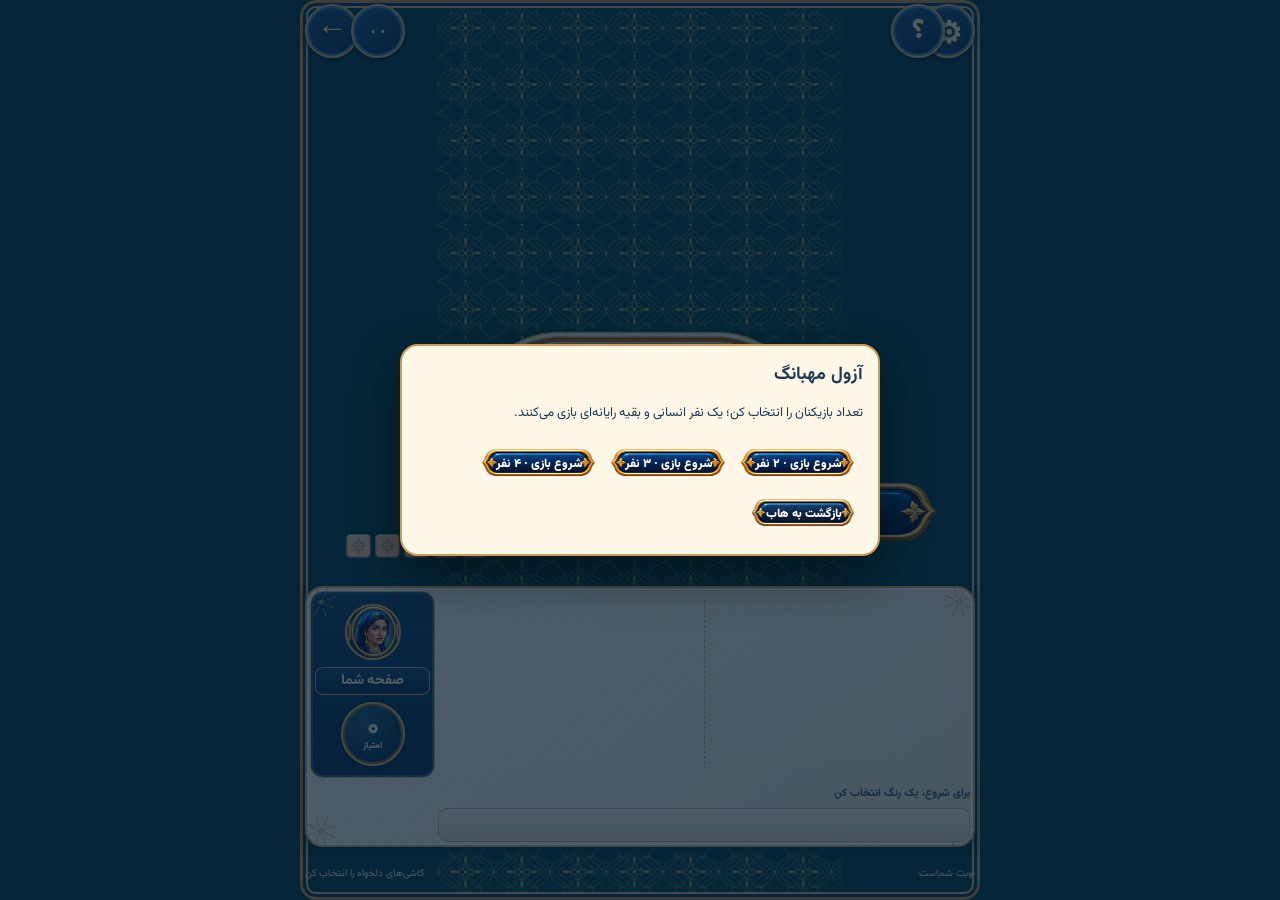
<file: games/azul/index.html>
<!doctype html><html lang="fa" dir="rtl"><head><meta charset="utf-8"><meta name="viewport" content="width=device-width,initial-scale=1,viewport-fit=cover"><meta name="theme-color" content="#10385f"><title>آزول مهبانگ — طرح سرامیکی تأییدشده</title>
<style>
@import url('https://fonts.googleapis.com/css2?family=Vazirmatn:wght@400;600;700;800;900&display=swap');
:root{--navy:#0b3155;--royal:#124f7e;--gold:#c99843;--cream:#f9f4e9;--tile:clamp(19px,min(5.6vw,3.25dvh),31px);--gap:clamp(2px,.58vw,4px);font-family:Vazirmatn,Tahoma,Arial,sans-serif;color:#f6e9c9}
*{box-sizing:border-box;-webkit-tap-highlight-color:transparent}html,body{margin:0;width:100%;height:100%;overflow:hidden}body{background:radial-gradient(circle at 50% 34%,#1f5c88,#082b4f 75%),linear-gradient(135deg,#0c4276,#0a2f53)}button{font:inherit;cursor:pointer}button:focus-visible{outline:2px solid #ffe0a0;outline-offset:2px}button:disabled{cursor:default} .app{height:100dvh;max-width:680px;margin:auto;padding:max(4px,env(safe-area-inset-top)) 6px max(5px,env(safe-area-inset-bottom));display:grid;grid-template-rows:56px 91px minmax(0,1.5fr) minmax(0,1.45fr) 25px;gap:6px;overflow:hidden;background-image:repeating-linear-gradient(45deg,transparent 0 43px,#ffffff03 44px 45px),radial-gradient(ellipse at 50% 0,#1e669d55,transparent 65%)}
.header{display:grid;direction:ltr;grid-template-columns:minmax(112px,1fr) minmax(0,1.45fr) minmax(81px,1fr);align-items:center;gap:5px;min-width:0}
.brand{direction:rtl;order:0;grid-column:2;display:flex;justify-content:center;align-items:center;gap:5px;border:2px solid #e4b969;border-radius:12px;background:linear-gradient(#124a7e,#092d50);height:52px;box-shadow:0 3px 0 #7d5627,0 6px 12px #0005,inset 0 1px #fff4;min-width:0}
.brand-mark{display:none}.brand strong{display:block;font-size:clamp(14px,4vw,21px);color:#fff4d6;text-shadow:0 2px 2px #0006;white-space:nowrap}.brand strong span{color:#fff4d6!important}.brand small{display:block;color:#f0ce91;font-size:8px;letter-spacing:1.1px;direction:ltr;text-align:center}
.actions{grid-column:1;grid-row:1;direction:ltr;display:flex;align-items:center;justify-content:flex-start;gap:3px;min-width:0}.icon-btn,.pill{border:2px solid #d5ad69;color:#fff6e2;background:linear-gradient(155deg,#1d547e,#082e50);box-shadow:0 3px 0 #724d24,0 4px 8px #001b3070,inset 0 1px #fff4;font-weight:800}.icon-btn{width:31px;height:31px;flex:none;border-radius:50%;font-size:17px}.pill{border-radius:18px;padding:6px 7px;font-size:10px;white-space:nowrap}#round{grid-column:3;grid-row:1;justify-self:end;padding:8px 6px}
.opponents{direction:rtl;display:grid;grid-template-columns:repeat(4,minmax(0,1fr));gap:4px;min-height:0}
.opponent{color:#173550;border:2px solid #d8c4a1;border-radius:12px;background:linear-gradient(175deg,#fffcf5,#e8e6e3);padding:3px;box-shadow:0 3px 0 #9a7b50,0 5px 9px #001a303a;display:flex;flex-direction:column;min-height:0;overflow:hidden}
.opponent.active{background:linear-gradient(175deg,#fff7db,#f1e4c5);border-color:#f2c975;box-shadow:0 0 0 1px #ffe89d,0 3px 0 #af8748,0 5px 9px #001a3045}
.opp-head{display:flex;justify-content:space-between;align-items:center;gap:1px;white-space:nowrap;min-width:0}.opp-name{font-size:clamp(8px,2.1vw,11px);font-weight:900;text-overflow:ellipsis;overflow:hidden}.opp-score{font-weight:900;font-size:clamp(9px,2.6vw,13px);color:#8b6327}
.opp-preview{flex:1;display:flex;align-items:center;justify-content:space-evenly;gap:1px;min-height:0;direction:ltr}.opp-lines{display:grid;align-content:center;gap:1px}.mini-line{display:flex;gap:1px;height:6px;justify-content:flex-end}.mini-slot{width:6px;height:6px;border:1px solid #d5c7ad;border-radius:2px;background:#f4ede3}.opp-wall{display:grid;grid-template-columns:repeat(5,8px);grid-template-rows:repeat(5,8px);gap:1px;border-radius:5px;background:#fff8ea;border:1px solid #dfcbb0;padding:2px}.mini-cell{width:8px;height:8px;border-radius:2px;background:#cbcbd0;border:1px solid #eee8da}.mini-cell.placed{box-shadow:inset 0 1px #fff6}
.play-area{border:2px solid #d9b16e;border-radius:15px;min-height:0;display:flex;flex-direction:column;padding:6px 6px 8px;background:radial-gradient(ellipse at 50% 50%,#20577d,#0c355b 83%);box-shadow:0 3px 0 #8e622d,0 7px 14px #001c3060,inset 0 0 0 2px #63b5d026;position:relative;overflow:hidden}
.section-heading{height:20px;display:flex;align-items:center;justify-content:space-between;font-size:11px;font-weight:900;color:#f9e5ba}.section-heading small{font-size:10px;color:#eed09b}
.table-layout{position:relative;flex:1;min-height:0}.factories{direction:ltr;position:absolute;inset:0;display:grid;grid-template-columns:repeat(4,minmax(0,1fr));grid-template-rows:repeat(3,minmax(0,1fr));align-items:center;justify-items:center;gap:2px}
.factory{position:relative;width:min(100%,calc((100dvh - 300px)/6),85px);aspect-ratio:1;border-radius:50%;padding:10%;border:3px solid #d6ae77;background:radial-gradient(circle at 43% 37%,#fffefb 0%,#f4f0e9 62%,#d0c4b5);box-shadow:0 4px 6px #00162965,inset 0 0 0 3px #b8d7e5,inset 0 0 0 5px #f6f2e9,inset 0 0 0 7px #356da0;display:grid;grid-template-columns:repeat(2,minmax(0,1fr));grid-template-rows:repeat(2,minmax(0,1fr));gap:2px;align-items:center;justify-items:center}
.factory.empty{opacity:.45}.fnum{position:absolute;bottom:-6px;left:-6px;width:21px;height:21px;border-radius:50%;border:2px solid #f2d29a;background:linear-gradient(#e5c274,#c69b4c);color:#213954;display:grid;place-items:center;font-size:11px;font-weight:900;box-shadow:0 2px 3px #0004}
.factory:nth-child(1){grid-column:1;grid-row:1}.factory:nth-child(2){grid-column:2;grid-row:1}.factory:nth-child(3){grid-column:3;grid-row:1}.factory:nth-child(4){grid-column:4;grid-row:1}
.factory:nth-child(5){grid-column:1;grid-row:2}.factory:nth-child(6){grid-column:4;grid-row:2}
.factory:nth-child(7){grid-column:1;grid-row:3;transform:translateY(-5.2vh)!important}.factory:nth-child(8){grid-column:4;grid-row:3;transform:translateY(-5.2vh)!important}.factory:nth-child(9){position:relative!important;top:auto!important;left:auto!important;grid-column:2;grid-row:3;transform:translateY(30%)!important;z-index:4!important}
.center-row{position:absolute;left:24%;right:24%;top:33.3%;height:36%;z-index:1;display:flex;flex-direction:column;align-items:center;gap:2px;pointer-events:none}.center-name{font-size:10px;font-weight:800;color:#f6dca2}.center{pointer-events:auto;direction:ltr;flex:1;width:100%;min-height:0;overflow:auto;scrollbar-width:none;display:flex;align-content:center;justify-content:center;flex-wrap:wrap;gap:3px;padding:8px;border-radius:26px;border:3px solid #e8d3af;background:radial-gradient(#fffefb,#e7e5e0 75%,#c4b9a9);box-shadow:0 5px 10px #001c3155,inset 0 0 0 3px #a5c8d9,inset 0 0 0 6px #f6f3e8}.center::-webkit-scrollbar{display:none}
.first-token{width:18px;height:18px;border-radius:50%;display:grid;place-items:center;background:linear-gradient(#f5dc94,#c99a43);border:1px solid #f7e4b1;color:#674b24;font-weight:900;font-size:10px;box-shadow:0 2px 3px #0003}
.tile{position:relative;border:1px solid #ffffffbb;border-radius:5px;display:grid;place-items:center;flex:none;aspect-ratio:1;box-shadow:inset 0 2px 2px #fff9,inset 0 -3px 3px #0005,0 2px 3px #0005;transition:opacity .12s,transform .12s;cursor:pointer}.tile:before{content:"";position:absolute;inset:14%;border:1.5px solid #fff8;border-radius:2px;transform:rotate(45deg)}.tile:after{content:attr(data-symbol);color:#fff;position:relative;font-size:clamp(11px,3.2vw,19px);font-weight:900;text-shadow:0 2px 2px #0006;line-height:1}
.tile.selected{outline:2px solid #ffdd7f;outline-offset:1px;transform:scale(1.06);z-index:2}.tile.faded{opacity:.8}.tile:disabled{opacity:1}.tile:disabled.faded{opacity:.8}.tile.static{cursor:default}.factory .tile{width:100%;height:100%}.factory .tile:after{font-size:clamp(10px,2.7vw,16px)}.center .tile{width:clamp(16px,4.3vw,23px);height:clamp(16px,4.3vw,23px)}.center .tile:after{font-size:11px}
.player-area{position:relative;min-height:0;border:3px solid #c99b52;border-radius:18px;background:linear-gradient(150deg,#fffaf0,#f2e8d7 75%);box-shadow:0 4px 0 #83602f,0 8px 16px #0017275c,inset 0 0 0 3px #fff;color:#213954;padding:7px;display:flex;flex-direction:column;overflow:hidden}
.player-head{display:flex;justify-content:space-between;align-items:center;height:23px;gap:4px;margin-bottom:5px}.player-head strong{font-size:12px;font-weight:900}.player-score{font-size:13px;color:#976a26;font-weight:900}
.board-main{direction:ltr;display:grid;grid-template-columns:minmax(0,1fr) 10px minmax(0,1fr);align-items:center;gap:2px;justify-items:center;flex:1;min-height:0}.pattern-side{display:flex;flex-direction:column;align-items:flex-end;justify-content:center;gap:var(--gap);width:100%}.pattern-row{display:flex;direction:ltr;justify-content:flex-end;gap:var(--gap);height:var(--tile);cursor:pointer;width:100%}.slot,.wall-cell{width:var(--tile);height:var(--tile);flex:none;border:1px solid #cbbda4;border-radius:5px;background:linear-gradient(#eee8dd,#d9cfbd);box-shadow:inset 0 2px 2px #0001,0 1px #fff;display:grid;place-items:center}.slot .tile,.wall-cell .tile{height:100%;width:100%}.pattern-row.available .slot{background:#ffefd0;border-color:#d9a44b}.wall-divider{height:76%;border-left:1px dashed #bcaa8e}.wall-side{display:grid;grid-template-columns:repeat(5,var(--tile));grid-template-rows:repeat(5,var(--tile));gap:var(--gap)}.wall-cell.empty{background:var(--ghost);border-color:#c7c1b8}.wall-cell.empty:after{content:"✣";color:#fff9;font-size:14px}.floor{display:flex;justify-content:center;align-items:center;direction:ltr;gap:2px;margin:3px 0}.floor-label{font-weight:900;font-size:11px;color:#8b673e;margin-left:3px}.floor-item{display:grid;justify-items:center;gap:1px}.floor-item .slot{width:clamp(19px,5vw,25px);height:clamp(19px,5vw,25px)}.floor-item small{font-size:9px;color:#be4446;font-weight:900}.floor-item .tile:after{font-size:12px}.foot-actions{display:flex;align-items:center;justify-content:space-between;gap:4px;min-height:31px}.instruction{min-width:0;flex:1;color:#375671;font-size:10px;font-weight:800;white-space:nowrap;overflow:hidden;text-overflow:ellipsis}.foot-actions button{font-size:10px;font-weight:900;white-space:nowrap;border:1px solid #b49b78;border-radius:10px;background:linear-gradient(#e5e6e8,#adb0b6);color:#35495b;padding:6px 8px}.foot-actions button:disabled{opacity:.55}.status{display:flex;justify-content:space-between;align-items:center;color:#ffedca;font-size:10px;gap:5px}.status #message{overflow:hidden;text-overflow:ellipsis;white-space:nowrap}.modal{position:fixed;inset:0;display:grid;place-items:center;background:#051e36b5;z-index:20;padding:16px}.hide{display:none!important}.modal-card{background:#fff8e8;color:#1e3955;border:2px solid #c99d57;border-radius:18px;padding:15px;max-width:480px;width:100%;max-height:80dvh;overflow:auto;box-shadow:0 18px 50px #0007}.modal h2{margin:0 0 8px;font-size:18px}.modal p,.modal li{font-size:13px;line-height:1.8}.cta{border:1px solid #bd9359;background:linear-gradient(#f9d88e,#cda157);border-radius:10px;padding:9px 12px;margin:5px;font-size:12px;font-weight:900;color:#263d52}.cta.secondary{background:#eee5d7}.toast{position:fixed;z-index:22;left:50%;bottom:calc(35px + env(safe-area-inset-bottom));transform:translateX(-50%);background:#103b5e;color:#fff;border:1px solid #c99d58;border-radius:10px;padding:8px 12px;font-size:11px;font-weight:800;opacity:0;pointer-events:none;transition:opacity .2s}.toast.show{opacity:1}
@media(max-width:410px){.app{grid-template-rows:51px 84px minmax(0,1.65fr) minmax(0,1.45fr) 22px;gap:5px}.header{grid-template-columns:minmax(98px,1fr) minmax(0,1.25fr) minmax(70px,.9fr)}.brand{height:47px}.brand strong{font-size:15px}.pill{font-size:9px;padding:5px}.icon-btn{width:28px;height:28px}.factory{width:min(100%,calc((100dvh - 290px)/6),77px)}.floor-item .slot{width:19px;height:19px}}
@media(max-height:720px){.app{grid-template-rows:45px 72px minmax(0,1.5fr) minmax(0,1.5fr) 19px;gap:3px}.brand{height:42px}.opponent{padding:2px}.factory{width:min(100%,calc((100dvh - 275px)/6),69px)}.player-area{padding:4px}.player-head{height:19px;margin-bottom:2px}.floor{margin:1px 0}.foot-actions{min-height:23px}.center-name{font-size:9px}.center{padding:4px}}
</style>
<style id="azul-image-assets">
body{background:#082b4f url("assets/background.webp") center/100% 100% fixed no-repeat!important}
.tile{border:0!important;box-shadow:none!important;background-color:transparent!important;background-repeat:no-repeat!important;background-position:center!important;background-size:contain!important}
.tile:before,.tile:after{display:none!important;content:none!important}
.tile[data-c="0"]{background-image:url("assets/tile-blue.webp")!important}
.tile[data-c="1"]{background-image:url("assets/tile-red.webp")!important}
.tile[data-c="2"]{background-image:url("assets/tile-yellow.webp")!important}
.tile[data-c="3"]{background-image:url("assets/tile-turquoise.webp")!important}
.tile[data-c="4"]{background-image:url("assets/tile-black.webp")!important}
.factory{border:0!important;border-radius:0!important;box-shadow:none!important;background: url('assets/factory.webp') center/contain no-repeat!important;padding:15%!important}.factory.empty{opacity:.6}.center{border:0!important;border-radius:0!important;box-shadow:none!important;background:url('assets/center.webp') center/100% 100% no-repeat!important;padding:8% 10%!important}.slot,.wall-cell{background:url('assets/cell-empty.webp') center/100% 100% no-repeat!important;border:0!important;box-shadow:none!important}.wall-cell.empty:after{content:''!important;background:url('assets/cell-flower.webp') center/contain no-repeat;opacity:.8}.app{background-image:none!important}#put-floor{border:0!important;background:url('assets/action-button.webp') center/100% 100% no-repeat!important;color:#fff!important;text-shadow:0 1px 2px #123;padding:7px 15px!important}.player-area{border-color:#d5ad69!important;box-shadow:0 3px 0 #8e622d!important}
.player-avatar{width:28px;height:28px;object-fit:contain}.opp-avatar{width:20px;height:20px;object-fit:contain;flex:none}.player-score{background:none;padding:0;min-width:76px;text-align:center}.cta{background:url('assets/action-button.webp') center/100% 100% no-repeat!important;border:0!important;color:#fff!important;text-shadow:0 1px 2px #123;padding:11px 16px!important}.cta.secondary{filter:saturate(.72)}

.brand{border:0!important;border-radius:0!important;box-shadow:none!important;background:url("assets/top-header.webp") center/100% 100% no-repeat!important}
.player-head{position:relative;height:57px!important;min-height:52px;background:url("assets/player-info-frame.webp") center/100% 100% no-repeat!important;padding:2px 7px!important;margin:0 0 3px!important}
.player-avatar{position:absolute;left:5px;top:4px;width:42px!important;height:42px!important;object-fit:contain;z-index:1}
.player-head strong{position:absolute;left:54px;right:64px;top:50%;transform:translateY(-50%);text-align:center;font-size:11px!important;color:#fff4d5;text-shadow:0 1px 2px #081d36}
.player-score{position:absolute;right:3px;top:0;height:55px;min-width:58px!important;background:url("assets/score-wreath.webp") center/contain no-repeat!important;color:#fff4d5!important;padding:19px 13px 10px!important;font-size:11px!important;text-shadow:0 1px 2px #081d36}
.opp-head{position:relative;min-height:32px;background:url("assets/player-info-frame.webp") center/100% 100% no-repeat;padding:2px 2px 2px 22px;direction:ltr}.opp-name{font-size:clamp(6px,1.8vw,9px)!important}.opp-score{font-size:clamp(7px,2vw,10px)!important}.opp-avatar{position:absolute;left:2px;top:3px;width:20px!important;height:20px!important}.opp-name{direction:rtl;text-align:center;flex:1}.opp-score{direction:rtl;color:#fff4d5!important;text-shadow:0 1px 2px #123}
.mini-slot:not(.filled),.mini-cell:not(.placed){background-image:url("assets/cell-empty.webp")!important;background-size:100% 100%!important;background-color:transparent!important;border:0!important}
.image-back{background:url("assets/back-button.webp") center/contain no-repeat!important;border:0!important;box-shadow:none!important}.image-help{background:url("assets/help-button.webp") center/contain no-repeat!important;border:0!important;box-shadow:none!important}.image-menu{background:url("assets/menu-button.webp") center/contain no-repeat!important;border:0!important;box-shadow:none!important}

.player-area{direction:ltr!important;display:grid!important;grid-template-columns:minmax(62px,.24fr) minmax(0,1fr)!important;grid-template-rows:minmax(0,1fr) auto auto!important;gap:3px!important;padding:5px!important}
.player-head{direction:rtl!important;grid-column:1!important;grid-row:1!important;display:flex!important;flex-direction:column!important;justify-content:flex-start!important;align-items:center!important;gap:4px!important;height:auto!important;min-height:0!important;background:none!important;padding:2px!important;margin:0!important}
.player-avatar{position:static!important;width:48px!important;height:48px!important;flex:none}
.player-head strong{position:static!important;transform:none!important;margin:0!important;max-width:100%;text-align:center!important;color:#21415d!important;text-shadow:none!important;font-size:clamp(8px,2.2vw,11px)!important;overflow-wrap:anywhere}
.player-score{position:relative!important;right:auto!important;top:auto!important;display:flex;flex-direction:column;align-items:center;justify-content:center;width:60px;height:62px!important;min-width:60px!important;padding:11px 5px 5px!important;background:url("assets/score-wreath.webp") center/contain no-repeat!important;color:#fff4d5!important;font-size:0!important;text-shadow:0 1px 2px #081d36}
.player-score span{font-size:clamp(16px,4.3vw,22px);line-height:1}.player-score small{font-size:7px;line-height:1.1}
.board-main{grid-column:2!important;grid-row:1!important;width:100%;gap:1px!important;grid-template-columns:minmax(0,1fr) 3px minmax(0,1fr)!important}
.pattern-side{align-items:flex-end}.wall-divider{height:88%}.wall-side{gap:var(--gap)}
.floor{grid-column:2!important;grid-row:2!important;margin:0!important;gap:1px!important}.floor-label{font-size:9px!important}.floor-item .slot{width:clamp(17px,4.5vw,21px)!important;height:clamp(17px,4.5vw,21px)!important}
.foot-actions{direction:rtl!important;grid-column:1/-1!important;grid-row:3!important;min-height:30px!important}
</style>
<style id="azul-mobile-layout-fix">
.app{grid-template-rows:38px clamp(100px,13vh,145px) minmax(0,1.22fr) minmax(0,1fr) 18px!important;gap:4px!important;padding-top:max(8px,env(safe-area-inset-top))!important}
.header{grid-template-columns:minmax(0,1fr)!important;grid-template-rows:30px!important;gap:0!important;justify-items:center;align-items:center}
.brand{display:none!important}
.actions{grid-column:1!important;grid-row:1!important;direction:ltr;display:flex;align-items:center;justify-content:center;gap:4px;width:100%;height:29px}
.opponents{grid-template-columns:repeat(3,minmax(0,1fr));align-items:stretch;gap:5px}
.opponents[data-count="1"]{grid-template-columns:minmax(0,1fr)!important}
.opponents[data-count="1"] .opponent{width:min(100%,62%);justify-self:center}
.opponent{padding:3px;border-color:#d3ad69;border-radius:12px;background:linear-gradient(175deg,#fffcf5,#eee4d5);box-shadow:0 2px 0 #8f652f,0 3px 7px #001a303a;min-width:0}
.opp-head{position:relative;display:grid;grid-template-columns:32px minmax(0,1fr) auto;align-items:center;gap:3px;direction:rtl;width:100%;height:36px;min-height:36px;padding:1px 2px;background:none!important}
.opp-avatar{position:static!important;display:block;width:32px!important;height:32px!important;object-fit:cover!important;flex:none;border:2px solid #d8b46b;border-radius:50%;background:#102e4d;box-shadow:0 0 0 1px #765226;box-sizing:border-box}
.opp-name{position:static;min-width:0;direction:rtl;text-align:center;font-size:clamp(8px,2.45vw,11px)!important;white-space:nowrap;overflow:hidden;text-overflow:ellipsis;color:#1b3651}
.opp-score{position:static;direction:rtl;font-size:clamp(8px,2.2vw,10px)!important;color:#805b25!important;text-shadow:none!important;white-space:nowrap}
.opp-preview{justify-content:space-around;gap:3px;min-height:0;padding:2px 0}
.mini-line{height:7px}.mini-slot,.mini-cell{width:8px;height:8px}.opp-wall{grid-template-columns:repeat(5,8px);grid-template-rows:repeat(5,8px);gap:1px;padding:1px}
.player-area{grid-template-columns:minmax(72px,.23fr) minmax(0,1fr)!important;grid-template-rows:minmax(0,1fr) auto auto!important;padding:6px!important}
.player-head{border-right:1px solid #d0ad6b;justify-content:center!important;align-items:center!important;gap:6px!important}
.player-avatar{position:static!important;width:44px!important;height:44px!important;object-fit:cover!important;border:2px solid #d8b46b;border-radius:50%;background:#102e4d;box-shadow:0 0 0 1px #765226;box-sizing:border-box}
.player-head strong{font-size:clamp(9px,2.4vw,11px)!important;white-space:nowrap;overflow:hidden;text-overflow:ellipsis;overflow-wrap:normal;color:#243e58!important}
.player-score{width:58px;height:58px!important;min-width:58px!important;padding:10px 5px 5px!important}
@media(max-width:410px){.app{grid-template-rows:36px clamp(100px,13vh,120px) minmax(0,1.22fr) minmax(0,1fr) 18px!important;gap:3px!important}.header{grid-template-rows:29px!important}.actions{gap:3px}.player-area{grid-template-columns:minmax(68px,.23fr) minmax(0,1fr)!important}}
@media(max-height:720px){.app{grid-template-rows:34px 98px minmax(0,1.22fr) minmax(0,1fr) 17px!important;gap:3px!important;padding-top:max(8px,env(safe-area-inset-top))!important}.header{grid-template-rows:26px!important}.actions{height:26px}.opp-head{height:32px;min-height:32px}.mini-line{height:6px}.mini-slot,.mini-cell{width:7px;height:7px}.opp-wall{grid-template-columns:repeat(5,7px);grid-template-rows:repeat(5,7px)}.player-area{padding:4px!important}.player-avatar{width:39px!important;height:39px!important}.player-score{width:53px;height:53px!important;min-width:53px!important}}
</style>
<style id="azul-reference-fidelity">
/* Frame fragments are transparent cutouts extracted from the supplied in-game reference. */
.opponent{padding:0!important;border:0!important;border-radius:0!important;box-shadow:none!important;background-color:#f6ecdb!important;background-image:url("assets/reference-opponent-frame.webp")!important;background-position:center!important;background-size:100% 100%!important;background-repeat:no-repeat!important}
.opponent.active{filter:drop-shadow(0 0 2px #ffdc81)}.opponent:before{content:'';position:absolute;z-index:0;left:14%;right:5%;top:37%;bottom:7%;background:#f3e8d6}.opponent>*{position:relative;z-index:1}
.opp-head{display:block!important;flex:none!important;position:relative!important;width:100%!important;height:clamp(44px,6.3vh,68px)!important;min-height:clamp(44px,6.3vh,68px)!important;padding:0!important;background:url("assets/player-info-frame.webp") center/100% 100% no-repeat!important;direction:ltr!important}
.opp-avatar{position:absolute!important;left:8%!important;top:clamp(8px,1.1vh,12px)!important;width:clamp(25px,7.8vw,54px)!important;height:clamp(30px,9vw,63px)!important;object-fit:cover!important;border:0!important;border-radius:48%!important;background:transparent!important;box-shadow:none!important}
.opp-name{position:absolute!important;left:31%!important;right:26%!important;top:50%!important;transform:translateY(-50%)!important;direction:rtl!important;text-align:center!important;font-size:clamp(8px,2.4vw,11px)!important;color:#fff2d3!important;text-shadow:0 1px 2px #031a2d!important}
.opp-score{position:absolute!important;right:5%!important;top:clamp(6px,.9vh,10px)!important;width:clamp(27px,7vw,44px)!important;height:clamp(27px,7vw,44px)!important;display:grid!important;place-items:center!important;text-align:center!important;direction:rtl!important;background:#092b49 url("assets/factory-number-frame.webp") center/100% 100% no-repeat!important;color:#fff1ca!important;text-shadow:0 1px 2px #09203a!important;font-size:clamp(9px,2.2vw,14px)!important}
.opp-preview{flex:1!important;min-height:0!important;display:flex!important;align-items:center!important;justify-content:space-around!important;gap:2px!important;padding:0 7px 4px!important;background:transparent!important}
.opp-lines{background:transparent!important}.opp-wall{background:transparent!important;border:0!important;border-radius:0!important;padding:0!important}
.mini-line{height:clamp(7px,1.35vh,14px)!important}.mini-slot,.mini-cell{width:clamp(8px,2.5vw,15px)!important;height:clamp(8px,2.8vw,17px)!important;border:0!important;border-radius:1px!important;background-color:transparent!important}.mini-cell{filter:saturate(.85)}.opp-wall{grid-template-columns:repeat(5,clamp(8px,2.5vw,15px))!important;grid-template-rows:repeat(5,clamp(8px,2.8vw,17px))!important}
.play-area{position:relative!important}.section-heading{position:absolute!important;z-index:3!important;top:23px!important;left:8px!important;right:8px!important;margin:0!important;pointer-events:none!important}.table-layout{margin:0!important}.factory{width:min(100%,22vw,145px)!important;padding:15% 15% 27%!important}#factories{inset:0 2%!important}.factory:nth-child(-n+4){transform:translateY(-22px)}.factory:nth-child(n+7){transform:translateY(-20px)}
.fnum{left:50%!important;bottom:-6px!important;width:clamp(20px,5.5vw,36px)!important;height:clamp(20px,5.5vw,36px)!important;transform:translateX(-50%)!important;border:0!important;border-radius:50%!important;background-color:#092b49!important;background-image:url("assets/factory-number-frame.webp")!important;background-position:center!important;background-size:100% 100%!important;background-repeat:no-repeat!important;color:#fff4d5!important;font-size:clamp(10px,2.3vw,14px)!important;box-shadow:none!important}
.center-row{left:15%!important;right:15%!important;top:28%!important;height:61%!important}.center{min-height:0!important}
.player-area{border:0!important;border-radius:0!important;box-shadow:none!important;background-color:#f5eddf!important;background-image:url("assets/reference-player-frame.webp")!important;background-position:center!important;background-size:100% 100%!important;background-repeat:no-repeat!important;overflow:visible!important}
.player-head{position:relative!important;overflow:visible!important}.player-avatar{position:absolute!important;left:8px!important;top:clamp(20px,4.2vh,35px)!important;width:clamp(40px,12vw,50px)!important;height:clamp(58px,11.5vh,96px)!important;object-fit:cover!important;border:0!important;border-radius:48%!important;background:transparent!important;box-shadow:none!important}
.player-head strong{position:absolute!important;left:2px!important;right:2px!important;top:clamp(118px,16vh,137px)!important;transform:none!important;min-height:28px;display:grid;place-items:center;text-align:center!important;background:url("assets/player-info-frame.webp") center/100% 100% no-repeat!important;color:#fff4d5!important;text-shadow:0 1px 2px #081d36!important;font-size:clamp(8px,2.4vw,11px)!important}
.player-score{position:absolute!important;left:4px!important;right:4px!important;top:clamp(164px,20.5vh,184px)!important;width:auto!important;height:80px!important;min-width:0!important;display:flex!important;flex-direction:column!important;align-items:center!important;justify-content:center!important;background:url("assets/score-wreath.webp") center/100% 100% no-repeat!important;padding:0!important}
.player-score span{font-size:clamp(15px,4vw,21px)!important}.player-score small{font-size:7px!important}
.pattern-row{height:calc(var(--tile) * 1.4)!important}.slot,.wall-cell{height:calc(var(--tile) * 1.4)!important}.wall-side{grid-template-rows:repeat(5,calc(var(--tile) * 1.4))!important}.wall-divider{visibility:hidden!important}

.floor{gap:clamp(2px,1.6vw,10px)!important;transform:translateX(-6vw)}.floor-item{position:relative!important;gap:0!important}.floor-item .slot{width:clamp(18px,5.3vw,33px)!important;height:clamp(24px,3.7vh,40px)!important;background:#d51e26 url("assets/penalty-token-frame.webp") center/100% 100% no-repeat!important;border:0!important;border-radius:27%!important;box-shadow:none!important;overflow:hidden}.floor-item small{position:absolute!important;left:50%!important;top:50%!important;transform:translate(-50%,-50%)!important;z-index:2!important;font-size:clamp(9px,2.4vw,15px)!important;color:#fff8e2!important;text-shadow:0 1px 2px #720b0e!important;white-space:nowrap}.floor-item:has(.tile) small{display:none!important}
@media(min-width:500px){:root{--tile:min(6vw,3.3vh,36px)}.pattern-row{height:calc(var(--tile) * 1.2)!important}.slot,.wall-cell{height:calc(var(--tile) * 1.2)!important}.wall-side{grid-template-rows:repeat(5,calc(var(--tile) * 1.2))!important}.mini-line{height:clamp(10px,1.35vh,14px)!important}.mini-slot,.mini-cell{width:clamp(12px,3vw,18px)!important;height:clamp(13px,3vw,19px)!important}.opp-wall{grid-template-columns:repeat(5,clamp(12px,3vw,18px))!important;grid-template-rows:repeat(5,clamp(13px,3vw,19px))!important}}
@media(max-height:720px){.opp-head{height:38px!important;min-height:38px!important}.opp-preview{padding-bottom:2px!important}.mini-line{height:6px!important}.mini-slot,.mini-cell{width:7px!important;height:7px!important}.factory{width:min(100%,calc((100dvh - 200px)/6),82px)!important}.center-row{height:50%!important}.player-avatar{height:clamp(54px,10vh,72px)!important}.player-head strong{top:clamp(90px,15vh,106px)!important}.player-score{top:clamp(128px,20vh,140px)!important;height:62px!important}}
/* Live Mahbang avatars sit inside the gold portrait openings in the supplied frame asset. */
.player-avatar-wrap{position:absolute!important;left:0!important;top:clamp(30px,4.5vh,42px)!important;width:clamp(48px,14vw,58px)!important;height:clamp(78px,11.5vh,104px)!important;display:block!important;z-index:3!important}
.player-avatar{position:absolute!important;inset:0!important;width:100%!important;height:100%!important;object-fit:cover!important;border:0!important;border-radius:48%!important;background:transparent!important;box-shadow:none!important}
.opp-avatar-wrap{position:absolute!important;left:1%!important;top:0!important;width:clamp(38px,10vw,50px)!important;height:clamp(40px,6.3vh,62px)!important;display:block!important;z-index:3!important}
.opp-avatar{position:absolute!important;inset:12%!important;width:76%!important;height:76%!important;object-fit:cover!important;border:0!important;border-radius:50%!important}
/* Reference-composition refinements */
.center-row{left:23%!important;right:23%!important;top:29%!important;height:48%!important}
.factory:nth-child(9){position:absolute!important;left:50%!important;top:50%!important;transform:translate(-50%,-50%)!important;width:min(18vw,108px)!important;height:min(18vw,108px)!important;min-width:0!important;min-height:0!important;padding:clamp(10px,2.8vw,18px) clamp(10px,2.8vw,18px) clamp(18px,5vw,30px)!important;z-index:2!important}
@media(max-width:410px){.factory:nth-child(9){width:min(18vw,72px)!important;height:min(18vw,72px)!important}}

/* Market sits on the same continuous reference textile instead of a fabricated flat panel. */
.play-area{border:0!important;border-radius:0!important;background:transparent!important;box-shadow:none!important;padding:0!important;overflow:visible!important}
.factory:nth-child(9){top:68%!important}
.wall-cell.empty{position:relative!important;overflow:hidden!important}
.wall-cell.empty:after,.mini-cell:not(.placed):after{content:""!important;position:absolute!important;inset:17%!important;background:var(--ghost-img) center/70% 70% no-repeat!important;opacity:.22!important;pointer-events:none!important}
.mini-cell{position:relative!important;overflow:hidden!important}
@media(max-height:720px){.factory:nth-child(9){top:46%!important}}
.gear-btn{font-size:17px!important;color:#ffe3a0!important;text-shadow:0 1px 2px #66451f!important}
#timer{min-width:47px;text-align:center;direction:ltr;unicode-bidi:isolate;font-variant-numeric:tabular-nums}

<style id="azul-reference-final-pass">
:root{--tile:clamp(18px,min(6vw,3.35dvh),37px);--gap:clamp(2px,.5vw,4px)}
.app{grid-template-rows:clamp(42px,6vh,58px) clamp(90px,14vh,155px) minmax(0,1fr) clamp(158px,29vh,315px) clamp(28px,5vh,60px)!important;gap:4px!important;padding:4px 5px max(4px,env(safe-area-inset-bottom))!important}
.header{direction:ltr!important;display:grid!important;grid-template-columns:46px minmax(0,1fr) 46px!important;grid-template-rows:1fr!important;justify-items:stretch!important;align-items:center!important;gap:0!important}
.brand{display:none!important}.actions{display:contents!important}
#azul-back{grid-column:1!important;grid-row:1!important;justify-self:start!important;align-self:center!important;width:clamp(36px,9vw,54px)!important;height:clamp(36px,9vw,54px)!important;background-size:100% 100%!important;z-index:4}
#timer{grid-column:2!important;grid-row:1!important;justify-self:center!important;align-self:center!important;min-width:clamp(116px,34vw,200px)!important;height:clamp(38px,8vw,56px)!important;display:flex!important;align-items:center!important;justify-content:center!important;border:0!important;border-radius:0!important;background:transparent url('assets/action-button.webp') center/100% 100% no-repeat!important;color:#fff4d7!important;font-size:clamp(16px,4.2vw,25px)!important;letter-spacing:1px!important;box-shadow:none!important}
#settings{grid-column:3!important;grid-row:1!important;justify-self:end!important;align-self:center!important;width:clamp(36px,9vw,54px)!important;height:clamp(36px,9vw,54px)!important;border:0!important;background:url('assets/action-button.webp') center/100% 100% no-repeat!important;font-size:0!important;position:relative!important;z-index:4}
#settings:after{content:'⚙︎';font-size:clamp(19px,5vw,30px);color:#fff0c1;text-shadow:0 1px 3px #623b0d}
#round,#mode,#help,#restart{display:none!important}
.opponents{grid-template-columns:repeat(3,minmax(0,1fr))!important;align-items:stretch!important;gap:clamp(3px,1vw,8px)!important;min-height:0!important}
.opponents[data-count="1"]{grid-template-columns:repeat(3,minmax(0,1fr))!important}.opponents[data-count="2"]{width:84%!important;justify-self:center!important;grid-template-columns:repeat(2,minmax(0,1fr))!important}
.opponents[data-count="1"] .opponent{grid-column:2;justify-self:stretch;width:100%!important}
.opponent{position:relative!important;min-width:0!important;overflow:hidden!important;border:0!important;border-radius:0!important;padding:0!important;box-shadow:none!important;background:#f3e8d6 url('assets/reference-opponent-frame.webp') center/100% 100% no-repeat!important}
.opponent.active{filter:drop-shadow(0 0 2px #ffdc81)}.opponent:before{content:'';position:absolute;z-index:0;left:14%;right:5%;top:37%;bottom:7%;background:#f3e8d6}.opponent>*{position:relative;z-index:1}
.opp-head{height:clamp(32px,8.5vw,54px)!important;min-height:clamp(32px,8.5vw,54px)!important;background:none!important}
.opp-avatar-wrap{left:3%!important;top:0!important;width:28%!important;height:100%!important}
.opp-avatar{inset:6%!important;width:88%!important;height:88%!important;object-fit:cover!important}
.opp-name{left:34%!important;right:25%!important;background:#0b3155!important;border-radius:2px!important;font-size:clamp(8px,2.5vw,15px)!important}
.opp-score{right:4%!important;top:10%!important;width:clamp(22px,6.2vw,37px)!important;height:auto!important;aspect-ratio:1!important;font-size:clamp(9px,2.6vw,16px)!important}
.opp-preview{padding:0 6% 5%!important;justify-content:space-around!important;gap:1px!important}
.opp-lines{gap:1px!important}.mini-line{height:clamp(6px,2.8vw,16px)!important;gap:1px!important}
.mini-slot,.mini-cell{width:clamp(6px,2.8vw,16px)!important;height:clamp(6px,2.8vw,16px)!important;border-radius:2px!important}
.opp-wall{grid-template-columns:repeat(5,clamp(6px,2.8vw,16px))!important;grid-template-rows:repeat(5,clamp(6px,2.8vw,16px))!important;gap:1px!important}
.play-area{min-height:0!important;overflow:visible!important;z-index:2!important}.player-area{z-index:1!important}.section-heading,.center-name{display:none!important}
.section-heading{top:1px!important;left:5px!important;right:5px!important;height:18px!important;font-size:clamp(9px,2.5vw,14px)!important;z-index:5!important}
.table-layout{position:absolute!important;inset:0!important}
#factories{inset:0 1%!important;grid-template-rows:repeat(3,minmax(0,1fr))!important;grid-template-columns:repeat(4,minmax(0,1fr))!important;gap:0!important}
.factory{width:min(19vw,10.8dvh,120px)!important;height:auto!important;aspect-ratio:1!important;min-width:0!important;min-height:0!important;padding:16% 15% 20%!important;gap:clamp(1px,.35vw,3px)!important;overflow:visible!important;transform:none!important}
.factory .tile{width:100%!important;height:100%!important;min-width:0!important;min-height:0!important;max-width:100%!important;max-height:100%!important;object-fit:contain!important}
.fnum{bottom:-5%!important;width:32%!important;height:auto!important;aspect-ratio:1!important;font-size:clamp(9px,2.5vw,15px)!important}
.factory:nth-child(1){grid-column:1;grid-row:1}.factory:nth-child(2){grid-column:2;grid-row:1}.factory:nth-child(3){grid-column:3;grid-row:1}.factory:nth-child(4){grid-column:4;grid-row:1}
.factory:nth-child(5){grid-column:1;grid-row:2}.factory:nth-child(6){grid-column:4;grid-row:2}
.factory:nth-child(7){grid-column:1;grid-row:3;transform:translateY(-5.2vh)!important}.factory:nth-child(8){grid-column:4;grid-row:3;transform:translateY(-5.2vh)!important}.factory:nth-child(9){position:relative!important;top:auto!important;left:auto!important;grid-column:2;grid-row:3;transform:translateY(30%)!important;z-index:4!important}
#factories.count-5 .factory:nth-child(5){grid-column:2/4;grid-row:3;transform:translateY(30%)!important}
#factories.count-7 .factory:nth-child(7){grid-column:2/4;grid-row:3;transform:translateY(30%)!important}
#factories.count-9 .factory:nth-child(9){grid-column:2/4;grid-row:3;width:min(19vw,10.8dvh,120px)!important;height:auto!important}
.center-row{left:23%!important;right:23%!important;top:35%!important;height:44%!important;z-index:2!important;gap:0!important}
.center-name{font-size:clamp(8px,2.3vw,13px)!important}
.center{width:100%!important;min-height:0!important;padding:5% 8%!important;overflow:hidden!important}
.center .tile{width:clamp(16px,6vw,38px)!important;height:clamp(16px,6vw,38px)!important}
.player-area{background-image:url('assets/player-panel-reference.webp')!important;grid-template-columns:minmax(0,19%) minmax(0,81%)!important;grid-template-rows:minmax(0,1fr) auto auto!important;padding:3px!important;overflow:hidden!important}
.board-wash{position:absolute;inset:0;z-index:1;pointer-events:none}.board-wash i{position:absolute;top:7%;height:72%;background:#f3e4cf}.board-wash i:first-child{left:25%;width:34%}.board-wash i:nth-child(2){left:61%;width:36%}.board-wash i:nth-child(3){left:26%;top:80%;width:68%;height:17%}.player-head{border:0!important;position:static!important}
.player-avatar-wrap{left:3.7%!important;top:12%!important;width:14%!important;height:36%!important}
.player-avatar{object-fit:cover!important}
.player-head strong{left:2.4%!important;right:auto!important;top:51%!important;width:16.5%!important;height:12%!important;min-height:0!important;background:url('assets/action-button.webp') center/100% 100% no-repeat!important;color:#fff4d5!important;text-shadow:0 1px 2px #081d36!important;font-size:clamp(8px,2.4vw,14px)!important;padding:0 2px!important}
.player-score{left:3.4%!important;right:auto!important;top:60%!important;width:15.5%!important;height:auto!important;aspect-ratio:1!important;min-width:0!important;padding:0!important}
.player-score span{font-size:clamp(15px,5vw,30px)!important}.player-score small{font-size:clamp(6px,1.5vw,9px)!important}
.board-main{position:relative;z-index:2;grid-template-columns:minmax(0,1fr) 5px minmax(0,1fr)!important;gap:2px!important;padding:0 2px!important}
.pattern-row{height:var(--tile)!important;gap:var(--gap)!important}
.slot,.wall-cell{width:var(--tile)!important;height:var(--tile)!important;min-width:0!important;min-height:0!important;overflow:hidden!important;border-radius:clamp(2px,.6vw,5px)!important}
.slot .tile,.wall-cell .tile{width:100%!important;height:100%!important;max-width:100%!important;max-height:100%!important;object-fit:contain!important}
.wall-side{grid-template-columns:repeat(5,var(--tile))!important;grid-template-rows:repeat(5,var(--tile))!important;gap:var(--gap)!important}
.wall-divider{visibility:visible!important;height:90%!important}
.floor{position:relative;z-index:2;transform:translateX(-5vw)!important;justify-content:center!important;gap:clamp(1px,.6vw,4px)!important}
.player-head strong,.player-avatar-wrap,.player-score{z-index:3!important}.floor-item .slot{width:clamp(17px,4.5vw,27px)!important;height:clamp(17px,4.5vw,27px)!important}
.floor-item small{font-size:clamp(7px,1.8vw,11px)!important}
.foot-actions{min-height:24px!important;gap:3px!important}.instruction{font-size:clamp(7px,1.9vw,11px)!important}
#put-floor{padding:4px 10px!important;font-size:clamp(8px,2.3vw,13px)!important}
@media(max-width:410px){.app{grid-template-rows:43px clamp(90px,14vh,118px) minmax(0,1fr) clamp(158px,29vh,245px) clamp(26px,5vh,44px)!important;gap:3px!important}.factory{width:min(16vw,10.8dvh,70px)!important}.opp-name{font-size:clamp(7px,2.35vw,10px)!important}.player-area{grid-template-columns:minmax(0,18%) minmax(0,82%)!important}.player-head strong{top:50%!important}.player-score{top:68%!important}}
@media(max-height:700px){.app{grid-template-rows:40px clamp(84px,14vh,100px) minmax(0,1fr) clamp(154px,25vh,190px) clamp(24px,6vh,46px)!important}.opp-head{height:30px!important;min-height:30px!important}.factory{width:min(19vw,10dvh,70px)!important}.player-avatar-wrap{top:10%!important;height:33%!important}.player-head strong{top:49%!important}.player-score{top:67%!important}}

/* Keep factory tile wells proportional when a factory spans two grid columns. */
.factory{padding:clamp(8px,3.2vw,20px) clamp(8px,3.2vw,20px) clamp(12px,4.2vw,26px)!important;box-sizing:border-box!important;overflow:visible!important}
.factory .tile{min-width:0!important;min-height:0!important;object-fit:contain!important}
/* Keep both boards and the penalty track comfortably inside the player frame. */
.player-area{overflow:hidden!important}
.board-main{min-width:0!important;max-width:100%!important;overflow:hidden!important}
.pattern-side{min-width:0!important;overflow:hidden!important;padding-right:1px!important}
.wall-side{min-width:0!important;max-width:100%!important;overflow:hidden!important}
.floor{max-width:100%!important;min-width:0!important;overflow:hidden!important;transform:none!important;padding:0 2px!important;box-sizing:border-box!important}
.floor-item{min-width:0!important}.floor-item .slot{max-width:100%!important}
.opp-preview{min-width:0!important;overflow:hidden!important}
.mini-slot,.mini-cell{width:clamp(6px,2.5vw,15px)!important;height:clamp(6px,2.5vw,15px)!important}
.opp-wall{grid-template-columns:repeat(5,clamp(6px,2.5vw,15px))!important;grid-template-rows:repeat(5,clamp(6px,2.5vw,15px))!important;max-width:100%!important}
@media(max-width:410px){
  :root{--tile:clamp(15px,min(5.1vw,2.9dvh),22px)!important;--gap:clamp(1px,.35vw,2px)!important}
  .factory{width:min(16vw,10.8dvh,70px)!important;padding:clamp(6px,2.5vw,10px)!important}
  #factories.count-5 .factory:nth-child(5),#factories.count-7 .factory:nth-child(7){padding:clamp(6px,2.5vw,10px)!important}
  .floor{gap:1px!important}.floor-item .slot{width:clamp(14px,4vw,17px)!important;height:clamp(16px,4vw,19px)!important}
}
@media(min-width:411px){
  :root{--tile:clamp(20px,min(5.2vw,3.05dvh),32px)!important;--gap:clamp(2px,.45vw,3px)!important}
}

.reserve-row{position:absolute;z-index:3;left:6%;bottom:6%;display:flex;gap:2px;direction:ltr}
.reserve-row i{display:block;width:clamp(17px,4vw,27px);height:clamp(17px,4vw,27px);background:url('assets/cell-flower.webp') center/100% 100% no-repeat}
#put-floor{position:absolute!important;z-index:6;right:4%!important;bottom:6%!important;height:clamp(29px,5vw,44px)!important;min-height:0!important;width:clamp(92px,24vw,148px)!important;padding:3px 8px!important;border:0!important;background:url('assets/action-button.webp') center/100% 100% no-repeat!important;color:#fff6dc!important;text-shadow:0 1px 2px #083!important;font-size:clamp(9px,2.6vw,15px)!important}
.player-avatar-wrap{left:3.3%!important;top:15%!important;width:14.5%!important;height:34%!important}
@media(max-width:410px){.reserve-row i{width:clamp(15px,4vw,21px);height:clamp(15px,4vw,21px)}#put-floor{width:clamp(83px,25vw,108px)!important}}
</style>
<style id="azul-live-css-frames">
/* CSS surfaces replace image frames so names and scores remain the only live text. */
html,body{width:100%;height:100%;overflow:hidden!important}
body{background-color:#08294b!important;background-image:radial-gradient(ellipse at 50% 42%,#124a70 0%,#0b3154 64%,#061d34 100%),repeating-linear-gradient(0deg,transparent 0 39px,#ffffff08 39px 40px),repeating-linear-gradient(90deg,transparent 0 39px,#ffffff08 39px 40px),repeating-conic-gradient(from 22.5deg at 50% 50%,#f0c7660a 0deg 7deg,transparent 7deg 45deg)!important;background-size:auto,40px 40px,40px 40px,88px 88px!important}
.app{background:transparent!important;border:0!important;border-radius:16px!important;box-shadow:inset 0 0 0 3px #c79542,inset 0 0 0 6px #0c3458,inset 0 0 0 8px #e3bd72!important}
#timer{border:2px solid #e2bb70!important;border-radius:16px!important;background:linear-gradient(180deg,#164e79,#082848)!important;box-shadow:inset 0 0 0 2px #4c82a6,0 2px 5px #00172a!important}
#settings{border:2px solid #e2bb70!important;border-radius:50%!important;background:linear-gradient(145deg,#1b5681,#092b4a)!important;box-shadow:inset 0 0 0 2px #4c82a6,0 2px 5px #00172a!important}
/* Keep the back and settings controls on the same complete circular frame. */
#azul-back,#settings{width:clamp(36px,9vw,54px)!important;height:clamp(36px,9vw,54px)!important;min-width:clamp(36px,9vw,54px)!important;min-height:clamp(36px,9vw,54px)!important;aspect-ratio:1!important;box-sizing:border-box!important;border:2px solid #e2bb70!important;border-radius:50%!important;background:linear-gradient(145deg,#1b5681,#092b4a)!important;box-shadow:inset 0 0 0 2px #4c82a6,0 2px 5px #00172a!important;display:grid!important;place-items:center!important;padding:0!important;overflow:visible!important}
#azul-back{position:relative!important;background-image:linear-gradient(145deg,#1b5681,#092b4a)!important}
#azul-back:after{content:"←";width:auto;height:auto;display:block;background:none!important;color:#fff0c1;font-size:clamp(21px,5vw,30px);font-weight:900;line-height:1;text-shadow:0 1px 3px #623b0d;filter:drop-shadow(0 1px 1px #00172a)}
#settings:after{font-size:clamp(19px,5vw,30px)!important;line-height:1!important;display:block}
.opponent{overflow:hidden!important;border:2px solid #d8b36d!important;border-radius:14px!important;background-image:repeating-conic-gradient(from 22.5deg at 18px 18px,#f0cf7b19 0deg 8deg,transparent 8deg 45deg),linear-gradient(180deg,#0c3458 0%,#103d63 34%,#f5ead6 34%,#f1e5d0 100%)!important;background-size:36px 36px,100% 100%!important;background-position:left top,center!important;background-repeat:repeat,no-repeat!important;box-shadow:inset 0 0 0 2px #f7dfaa,0 3px 7px #00162c80!important}
.opponent:before{display:none!important}
.opponent:after{content:"";position:absolute;inset:0;z-index:0;pointer-events:none;opacity:.42;background:radial-gradient(circle at 10px 10px,#f5d98b 0 1.4px,transparent 1.8px) left top/20px 20px no-repeat,radial-gradient(circle at 10px 10px,#f5d98b 0 1.4px,transparent 1.8px) right top/20px 20px no-repeat,radial-gradient(circle at 10px 10px,#f5d98b 0 1.4px,transparent 1.8px) left bottom/20px 20px no-repeat,radial-gradient(circle at 10px 10px,#f5d98b 0 1.4px,transparent 1.8px) right bottom/20px 20px no-repeat}
.opp-head{display:grid!important;grid-template-columns:clamp(27px,7.2vw,42px) minmax(0,1fr) clamp(22px,6vw,36px)!important;align-items:center!important;gap:clamp(2px,.7vw,5px)!important;width:100%!important;height:clamp(38px,8.5vw,55px)!important;min-height:clamp(38px,8.5vw,55px)!important;padding:2px clamp(4px,1vw,7px)!important;background:none!important;direction:ltr!important;box-sizing:border-box!important}
.opp-avatar-wrap{position:static!important;inset:auto!important;display:grid!important;place-items:center!important;width:100%!important;height:100%!important;z-index:1!important}
.opp-avatar{position:static!important;inset:auto!important;width:clamp(25px,7vw,40px)!important;height:clamp(25px,7vw,40px)!important;aspect-ratio:1!important;object-fit:cover!important;border:2px solid #e5c478!important;border-radius:50%!important;background:#092b49!important;box-shadow:0 0 0 1px #593c19!important;box-sizing:border-box!important}
.opp-name{position:static!important;left:auto!important;right:auto!important;top:auto!important;transform:none!important;display:block!important;min-width:0!important;max-width:100%!important;overflow:hidden!important;text-overflow:ellipsis!important;white-space:nowrap!important;text-align:center!important;direction:rtl!important;background:none!important;font-size:clamp(8px,2.4vw,14px)!important;color:#fff2d3!important;text-shadow:0 1px 2px #031a2d!important}
.opp-score{position:static!important;right:auto!important;top:auto!important;width:clamp(22px,6vw,36px)!important;height:auto!important;aspect-ratio:1!important;display:grid!important;place-items:center!important;border:1px solid #f3d592!important;border-radius:50%!important;background:radial-gradient(circle at 35% 25%,#89652d,#3c2915 75%)!important;color:#fff3d0!important;font-size:clamp(9px,2.2vw,14px)!important;box-shadow:inset 0 0 0 1px #d4a752,0 1px 2px #00172a!important}
.opp-preview{border-top:1px solid #d6b777!important;background:linear-gradient(180deg,#fff6e5,#eee0c6)!important}
.player-area{overflow:hidden!important;border:2px solid #d5ad67!important;border-radius:18px!important;background:linear-gradient(145deg,#fff8e9,#efe0c5)!important;background-image:radial-gradient(circle at 9px 9px,#c198481b 0 1.2px,transparent 1.7px),repeating-conic-gradient(from 22.5deg at 16px 16px,#c69d5410 0deg 7deg,transparent 7deg 45deg),linear-gradient(145deg,#fff8e9,#efe0c5)!important;background-size:32px 32px,32px 32px,100% 100%!important;background-position:left top,right bottom,center!important;background-repeat:repeat,repeat,no-repeat!important;box-shadow:inset 0 0 0 2px #fffdf4,0 4px 12px #00182b80!important}
.player-area:before{content:"";position:absolute;inset:0;z-index:0;pointer-events:none;border-radius:inherit;opacity:.55;background:radial-gradient(circle at 14px 14px,#edcf83 0 1.7px,#a97d34 2px 2.7px,transparent 3px) left top/28px 28px no-repeat,repeating-conic-gradient(from 22.5deg at 14px 14px,#c59a4c 0deg 6deg,transparent 6deg 45deg) left top/28px 28px no-repeat,radial-gradient(circle at 14px 14px,#edcf83 0 1.7px,#a97d34 2px 2.7px,transparent 3px) right top/28px 28px no-repeat,repeating-conic-gradient(from 22.5deg at 14px 14px,#c59a4c 0deg 6deg,transparent 6deg 45deg) right top/28px 28px no-repeat,radial-gradient(circle at 14px 14px,#edcf83 0 1.7px,#a97d34 2px 2.7px,transparent 3px) left bottom/28px 28px no-repeat,repeating-conic-gradient(from 22.5deg at 14px 14px,#c59a4c 0deg 6deg,transparent 6deg 45deg) left bottom/28px 28px no-repeat,radial-gradient(circle at 14px 14px,#edcf83 0 1.7px,#a97d34 2px 2.7px,transparent 3px) right bottom/28px 28px no-repeat,repeating-conic-gradient(from 22.5deg at 14px 14px,#c59a4c 0deg 6deg,transparent 6deg 45deg) right bottom/28px 28px no-repeat}
.board-wash{display:none!important}
.player-head{position:static!important;display:flex!important;flex-direction:column!important;justify-content:center!important;align-items:center!important;gap:clamp(3px,1vw,7px)!important;min-width:0!important;width:100%!important;height:100%!important;padding:4px!important;border:1px solid #d6b574!important;border-radius:13px!important;background:linear-gradient(180deg,#123f64,#092b49)!important;box-shadow:inset 0 0 0 2px #275a7b!important;box-sizing:border-box!important}
.player-avatar-wrap{position:static!important;inset:auto!important;display:grid!important;place-items:center!important;width:auto!important;height:auto!important;max-width:100%!important;flex:none!important}
.player-avatar{position:static!important;inset:auto!important;width:clamp(34px,10vw,56px)!important;height:clamp(34px,10vw,56px)!important;aspect-ratio:1!important;object-fit:cover!important;border:2px solid #e3bd72!important;border-radius:50%!important;background:#092b49!important;box-shadow:0 0 0 1px #593c19!important;box-sizing:border-box!important}
.player-head strong{position:static!important;left:auto!important;right:auto!important;top:auto!important;transform:none!important;display:grid!important;place-items:center!important;width:100%!important;min-width:0!important;min-height:22px!important;height:auto!important;padding:2px!important;overflow:hidden!important;text-overflow:ellipsis!important;white-space:nowrap!important;border:1px solid #d3ae69!important;border-radius:8px!important;background:linear-gradient(180deg,#174a70,#0a2b49)!important;color:#fff2d3!important;text-shadow:0 1px 2px #031a2d!important;box-sizing:border-box!important}
.player-score{position:static!important;left:auto!important;right:auto!important;top:auto!important;display:flex!important;flex:none!important;flex-direction:column!important;align-items:center!important;justify-content:center!important;width:clamp(45px,13vw,64px)!important;height:auto!important;aspect-ratio:1!important;min-width:0!important;padding:2px!important;border:2px solid #e0b967!important;border-radius:50%!important;background:radial-gradient(circle at 36% 27%,#275d7c,#0a2d4b 70%)!important;color:#fff4d6!important;box-shadow:inset 0 0 0 2px #895d27,0 2px 5px #001a2c!important;box-sizing:border-box!important}
.player-score span{font-size:clamp(16px,4.3vw,27px)!important;line-height:1!important}.player-score small{font-size:clamp(6px,1.5vw,9px)!important;line-height:1.1!important}
.floor{width:100%!important;min-height:clamp(23px,6vw,34px)!important;height:auto!important;max-height:36px!important;justify-self:stretch!important;align-self:center!important;display:flex!important;flex-wrap:nowrap!important;align-items:center!important;justify-content:center!important;gap:clamp(1px,.5vw,4px)!important;padding:2px 4px!important;border:1px solid #d4b276!important;border-radius:10px!important;background:linear-gradient(180deg,#fff7e5,#ead9b9)!important;box-shadow:inset 0 1px 2px #fff!important;box-sizing:border-box!important}
.floor-item .slot{width:clamp(15px,4.2vw,25px)!important;height:clamp(15px,4.2vw,25px)!important}
@media(max-width:410px){.opp-head{grid-template-columns:clamp(25px,7.2vw,30px) minmax(0,1fr) clamp(21px,6vw,25px)!important}.opp-avatar{width:clamp(24px,7vw,28px)!important;height:clamp(24px,7vw,28px)!important}.player-head{gap:3px!important;padding:3px!important}.player-avatar{width:clamp(32px,9vw,40px)!important;height:clamp(32px,9vw,40px)!important}.player-score{width:clamp(43px,12vw,50px)!important}.player-head strong{min-height:19px!important;font-size:8px!important}}
</style>
<style id="azul-factory-selection-detail">
/* On three- and four-player boards, place the extra stations at the side midpoints. */
#factories.count-7 .factory,#factories.count-9 .factory{position:absolute!important;grid-column:auto!important;grid-row:auto!important;width:min(16vw,10.8dvh,68px)!important;height:auto!important;aspect-ratio:1!important;transform:translate(-50%,-50%)!important}
#factories.count-7 .factory:nth-child(1),#factories.count-9 .factory:nth-child(1){left:12%!important;top:8%!important}
#factories.count-7 .factory:nth-child(2),#factories.count-9 .factory:nth-child(2){left:37%!important;top:8%!important}
#factories.count-7 .factory:nth-child(3),#factories.count-9 .factory:nth-child(3){left:63%!important;top:8%!important}
#factories.count-7 .factory:nth-child(4),#factories.count-9 .factory:nth-child(4){left:88%!important;top:8%!important}
#factories.count-7 .factory:nth-child(5),#factories.count-9 .factory:nth-child(5){left:12%!important;top:84%!important;transform:translate(-50%,-50%)!important}
#factories.count-7 .factory:nth-child(6){left:88%!important;top:84%!important;transform:translate(-50%,-50%)!important}
#factories.count-7 .factory:nth-child(7){left:12%!important;top:46%!important;transform:translate(-50%,-50%)!important}
#factories.count-9 .factory:nth-child(6){left:50%!important;top:25%!important;transform:translate(-50%,-50%)!important;width:min(16vw,10.8dvh,68px)!important}
#factories.count-9 .factory:nth-child(7){left:12%!important;top:46%!important;transform:translate(-50%,-50%)!important}
#factories.count-9 .factory:nth-child(8){left:88%!important;top:84%!important;transform:translate(-50%,-50%)!important}
#factories.count-9 .factory:nth-child(9){left:88%!important;top:46%!important;transform:translate(-50%,-50%)!important;width:min(16vw,10.8dvh,68px)!important;z-index:4!important}
.play-area:has(#factories.count-7) .reserve-row,.play-area:has(#factories.count-9) .reserve-row{display:none!important}
.play-area:has(#factories.count-7) #put-floor,.play-area:has(#factories.count-9) #put-floor{left:50%!important;right:auto!important;transform:translateX(-50%)!important}
.tile.selected{outline:3px solid #fff!important;outline-offset:1px!important;box-shadow:0 0 0 4px #ffda46,0 0 15px 5px #ffd32dcc!important;filter:brightness(1.16) drop-shadow(0 0 4px #ffe16b)!important;transform:scale(1.12)!important;z-index:7!important}
.tile.faded{opacity:.8!important}
.pattern-row.available .slot:empty{position:relative!important;z-index:5!important;outline:0!important;outline-offset:0!important;border-color:#13883b!important;box-shadow:inset 0 0 0 3px #20a653,inset 0 0 0 5px #e6ffeb,0 0 6px #13a34a!important}
@media(max-width:410px){#factories.count-7 .factory,#factories.count-9 .factory{width:min(15.5vw,10.8dvh,62px)!important}#factories.count-7 .factory:nth-child(5),#factories.count-9 .factory:nth-child(5){top:83%!important}#factories.count-7 .factory:nth-child(6),#factories.count-9 .factory:nth-child(8){top:83%!important}#factories.count-9 .factory:nth-child(6){width:min(15.5vw,10.8dvh,62px)!important}#factories.count-9 .factory:nth-child(9){width:min(15.5vw,10.8dvh,62px)!important}}
#factories.count-5 .factory,#factories.count-7 .factory,#factories.count-9 .factory{width:min(19.2vw,12.96dvh,84px)!important}
#factories.count-5 .factory:nth-child(5){position:absolute!important;left:12%!important;top:50%!important;grid-column:auto!important;grid-row:auto!important;transform:translate(-50%,-50%)!important}
#factories.count-9 .factory:nth-child(6),#factories.count-9 .factory:nth-child(9){width:min(19.2vw,12.96dvh,75px)!important}
#factories.count-9 .factory:nth-child(6){top:24%!important}
#factories.count-7 .factory:nth-child(-n+4){top:13.5%!important}
#factories.count-7 .factory:nth-child(1),#factories.count-7 .factory:nth-child(3),#factories.count-7 .factory:nth-child(4){top:16.5%!important}
/* Four-player upper five stations form a W: peaks 1/3/4 and valleys 2/6. */
#factories.count-9 .factory:nth-child(1){left:12%!important;top:8%!important}
#factories.count-9 .factory:nth-child(2){left:31%!important;top:25%!important}
#factories.count-9 .factory:nth-child(3){left:50%!important;top:8%!important}
#factories.count-9 .factory:nth-child(6){left:69%!important;top:25%!important;width:min(17.7vw,10dvh,69px)!important}
#factories.count-9 .factory:nth-child(4){left:88%!important;top:8%!important}
#factories.count-9 .factory:nth-child(1),#factories.count-9 .factory:nth-child(2),#factories.count-9 .factory:nth-child(3),#factories.count-9 .factory:nth-child(4){width:min(17.7vw,10dvh,69px)!important}
.play-area:has(#factories.count-5) #put-floor{left:50%!important;right:auto!important;top:calc(79% + 7px)!important;bottom:auto!important;transform:translateX(-50%)!important;width:clamp(140px,40vw,190px)!important;height:clamp(38px,8vw,52px)!important}
.play-area:has(#factories.count-5) .reserve-row{display:none!important}
#put-floor{width:clamp(166px,50vw,296px)!important;height:clamp(58px,10vw,88px)!important;max-width:calc(100% - 16px)!important}
/* Keep the rival's five stepped rows on a fixed grid and vertically aligned with its 5×5 wall. */
.opponent{container-type:inline-size!important}
.opp-preview{display:grid!important;grid-template-columns:minmax(0,1fr) minmax(0,1fr)!important;align-items:center!important;justify-items:center!important;overflow:hidden!important}
.opp-lines{width:100%!important;min-width:0!important;display:grid!important;grid-template-rows:repeat(5,clamp(6px,7.2cqi,14px))!important;align-content:center!important;justify-items:stretch!important;gap:1px!important;overflow:visible!important}
.mini-line{width:100%!important;height:clamp(6px,7.2cqi,14px)!important;min-width:0!important;display:flex!important;flex:none!important;align-items:center!important;justify-content:flex-end!important;gap:1px!important;overflow:visible!important}
#opponents .opponent .mini-slot,#opponents .opponent .mini-cell{width:clamp(5px,7.2cqi,14px)!important;height:clamp(5px,7.2cqi,14px)!important;min-width:0!important;flex:none!important}
#opponents .opponent .opp-wall{width:max-content!important;max-width:100%!important;grid-template-columns:repeat(5,clamp(5px,7.2cqi,14px))!important;grid-template-rows:repeat(5,clamp(5px,7.2cqi,14px))!important;gap:1px!important;overflow:hidden!important}
.opp-floor{grid-column:1/-1!important;display:flex!important;align-items:flex-start!important;justify-content:center!important;gap:1px!important;width:100%!important;min-width:0!important;padding:0 2px 2px!important;direction:ltr!important}
.opp-floor-item{display:flex!important;flex:1 1 0!important;min-width:0!important;flex-direction:column!important;align-items:center!important;gap:0!important}
.opp-floor-slot{display:grid!important;place-items:center!important;width:100%!important;max-width:clamp(7px,2.2cqi,12px)!important;aspect-ratio:1!important;border:0!important;background:url('assets/cell-empty.webp') center/100% 100% no-repeat!important;font-size:5px!important;line-height:1!important;color:#6b4820!important}
.opp-floor-item small{font-size:clamp(4px,1.25cqi,7px)!important;line-height:1!important;color:#b83d40!important;font-weight:900!important}
.azul-report-scroll{max-width:100%;overflow:auto;margin:6px 0}.azul-report{width:100%;border-collapse:collapse;table-layout:fixed;color:#263d52;font-size:clamp(8px,2.5vw,12px);direction:rtl}.azul-report th,.azul-report td{border:1px solid #d1b987;padding:4px 3px;text-align:center;overflow-wrap:anywhere}.azul-report thead th{background:#123e66;color:#fff0cc}.azul-report tbody th{font-weight:800;text-align:right;background:#f4ead8}.azul-report td{background:#fffaf0}.azul-report tbody tr:last-child th,.azul-report tbody tr:last-child td{font-weight:900;background:#f4d99e}.report-note{margin:4px 0;font-size:10px!important;line-height:1.5!important;color:#5c6470}
@media(max-width:410px){.opp-floor-slot{max-width:clamp(6px,2.4cqi,9px)!important}.opp-floor-item small{font-size:clamp(4px,1.45cqi,6px)!important}}
</style>
<style id="azul-four-player-factory-size-fix">
/* Keep all nine four-player factories and their tiles at a uniform size. */
#factories.count-9 .factory:nth-child(n){
  width:min(19.2vw,12.96dvh,75px)!important;
  height:auto!important;min-width:0!important;min-height:0!important;aspect-ratio:1!important;
  padding:clamp(6px,2.5vw,10px)!important;
}
#factories.count-9 .factory:nth-child(n) .tile{
  width:100%!important;height:100%!important;min-width:0!important;min-height:0!important;
  max-width:100%!important;max-height:100%!important;aspect-ratio:1!important;
}
</style>
<style id="azul-iphone-turn-layout">
/* Compact the board and factory tiles for narrow iPhone portrait screens. */
@media(max-width:410px){
  :root{--tile:clamp(13px,min(4.5vw,2.5dvh),19px)!important;--gap:clamp(1px,.3vw,2px)!important}
  #factories.count-5 .factory .tile,#factories.count-7 .factory .tile,#factories.count-9 .factory:nth-child(n) .tile{width:88%!important;height:88%!important;min-width:0!important;min-height:0!important;max-width:100%!important;max-height:100%!important}
}
#factories.count-9 .factory:nth-child(1),#factories.count-9 .factory:nth-child(3),#factories.count-9 .factory:nth-child(4){top:10%!important}
/* The turn clock sits beside Back, using the same circular gold control. */
#timer{grid-column:2!important;grid-row:1!important;justify-self:start!important;align-self:center!important;width:clamp(36px,9vw,54px)!important;height:clamp(36px,9vw,54px)!important;min-width:clamp(36px,9vw,54px)!important;min-height:clamp(36px,9vw,54px)!important;aspect-ratio:1!important;box-sizing:border-box!important;border:2px solid #e2bb70!important;border-radius:50%!important;background:linear-gradient(145deg,#1b5681,#092b4a)!important;box-shadow:inset 0 0 0 2px #4c82a6,0 2px 5px #00172a!important;padding:0!important;display:flex!important;align-items:center!important;justify-content:center!important;color:#fff4d7!important;font:800 clamp(8px,2.3vw,12px)/1 ui-monospace,SFMono-Regular,Menlo,monospace!important;letter-spacing:0!important;direction:ltr!important;unicode-bidi:isolate!important;font-variant-numeric:tabular-nums!important;white-space:nowrap!important;z-index:4!important}
/* Turn light follows each player's own color, and never uses the former red sweep. */
.player-area.azul-my-turn{isolation:isolate!important;box-shadow:inset 0 0 0 2px #fffdf4,0 4px 12px #00182b80,0 0 15px 3px color-mix(in srgb,var(--player-tone) 66%,white)!important}
@keyframes azul-turn-light-orbit{0%,100%{border-top-color:color-mix(in srgb,var(--player-tone) 55%,white);border-right-color:transparent;border-bottom-color:transparent;border-left-color:transparent}18%{border-top-color:color-mix(in srgb,var(--player-tone) 55%,white);border-right-color:var(--player-tone);border-bottom-color:transparent;border-left-color:transparent}25%{border-top-color:transparent;border-right-color:var(--player-tone);border-bottom-color:transparent;border-left-color:transparent}43%{border-top-color:transparent;border-right-color:var(--player-tone);border-bottom-color:color-mix(in srgb,var(--player-tone) 55%,white);border-left-color:transparent}50%{border-top-color:transparent;border-right-color:transparent;border-bottom-color:color-mix(in srgb,var(--player-tone) 55%,white);border-left-color:transparent}68%{border-top-color:transparent;border-right-color:transparent;border-bottom-color:var(--player-tone);border-left-color:color-mix(in srgb,var(--player-tone) 55%,white)}75%{border-top-color:transparent;border-right-color:transparent;border-bottom-color:transparent;border-left-color:var(--player-tone)}93%{border-top-color:color-mix(in srgb,var(--player-tone) 55%,white);border-right-color:transparent;border-bottom-color:transparent;border-left-color:var(--player-tone)}}
.player-area.azul-my-turn:after{content:"";position:absolute;inset:0;z-index:20;border:3px solid transparent;border-radius:inherit;pointer-events:none;box-shadow:0 0 7px 2px var(--player-tone),0 0 14px 3px color-mix(in srgb,var(--player-tone) 50%,white);filter:drop-shadow(0 0 5px var(--player-tone));animation:azul-turn-light-orbit 1.8s linear infinite}
.opponent.active{filter:drop-shadow(0 0 8px var(--player-tone))!important;box-shadow:inset 0 0 0 2px color-mix(in srgb,var(--player-tone) 50%,white),0 3px 7px #00162c80!important}
.opponent.active:before{display:block!important;content:""!important;position:absolute!important;inset:0!important;z-index:2!important;pointer-events:none!important;border:3px solid transparent!important;border-radius:inherit!important;box-shadow:0 0 7px 2px var(--player-tone),0 0 14px 3px color-mix(in srgb,var(--player-tone) 50%,white)!important;filter:drop-shadow(0 0 5px var(--player-tone))!important;animation:azul-turn-light-orbit 1.8s linear infinite!important}
/* Filled rival pattern slots use their tile art; only empty slots use the ghost texture. */
.mini-slot.filled{background-size:100% 100%!important;background-repeat:no-repeat!important;background-position:center!important;border:0!important}
/* The empty 5×5 wall motif is cell-sized and slightly stronger for legibility. */
.wall-cell.empty:after{inset:0!important;background-size:100% 100%!important;opacity:.38!important}
/* Use the supplied repeatable Persian toranj artwork as the full game surface. */
body{background:#063c3e!important}
.app{background-color:#063c3e!important;background-image:url("assets/patterns/lapis_mobile_1080x2400.svg")!important;background-position:center!important;background-size:100% 100%!important;background-repeat:no-repeat!important}
@media(max-aspect-ratio:42/100){.app{background-image:url("assets/patterns/lapis_mobile_1080x2640.svg")!important}}
@media(min-width:430px) and (min-aspect-ratio:42/100){.app{background-image:url("assets/patterns/lapis_mobile_1440x3200.svg")!important}}
/* Factory labels are responsive CSS medallions, independent of background art. */
.fnum{left:50%!important;bottom:-5%!important;width:32%!important;height:auto!important;min-width:clamp(20px,5.5vw,36px)!important;max-width:36px!important;aspect-ratio:1!important;transform:translateX(-50%)!important;display:grid!important;place-items:center!important;border:2px solid #f2d58c!important;border-radius:50%!important;background:radial-gradient(circle at 34% 27%,#1a6864 0%,#0a494a 58%,#063438 100%)!important;color:#fff1ca!important;font-size:clamp(10px,2.6vw,15px)!important;font-weight:900!important;line-height:1!important;text-shadow:0 1px 2px #042b2b!important;box-shadow:inset 0 0 0 2px #bc9148,inset 0 2px 3px #ffffff55,0 2px 4px #001b24aa!important;z-index:5!important}
#timer{font:800 clamp(12px,3.1vw,16px)/1 ui-monospace,SFMono-Regular,Menlo,monospace!important;letter-spacing:0!important}
/* Player boards use one of the four agreed seat colors. */
.player-area{--player-tone:#8EBFBA;background-color:var(--player-tone)!important;background-image:radial-gradient(circle at 9px 9px,#ffffff20 0 1.2px,transparent 1.7px),repeating-conic-gradient(from 22.5deg at 16px 16px,#ffffff12 0deg 7deg,transparent 7deg 45deg),linear-gradient(145deg,transparent,transparent)!important}
.opponent[data-seat="0"]{--player-tone:#8EBFBA}.opponent[data-seat="1"]{--player-tone:#D8BE91}.opponent[data-seat="2"]{--player-tone:#D6A5A4}.opponent[data-seat="3"]{--player-tone:#B7A8CE}
.opponent{background-image:repeating-conic-gradient(from 22.5deg at 18px 18px,#f0cf7b19 0deg 8deg,transparent 8deg 45deg),linear-gradient(180deg,#0c3458 0%,#103d63 34%,var(--player-tone) 34%,var(--player-tone) 100%)!important}
.opp-preview{background:var(--player-tone)!important}
.player-area.azul-my-turn:after,.opponent.active:before{animation-name:azul-turn-light-orbit!important}
</style>
<style id="azul-player-turn-layout-refinement">
/* Restore the original cream playing surfaces and keep penalty rows at each board's foot. */
.player-area{--turn-glow:#f0b72d;--turn-glow-light:#fff0a1;background-color:#fff8e9!important;background-image:radial-gradient(circle at 9px 9px,#c198481b 0 1.2px,transparent 1.7px),repeating-conic-gradient(from 22.5deg at 16px 16px,#c69d5410 0deg 7deg,transparent 7deg 45deg),linear-gradient(145deg,#fff8e9,#efe0c5)!important;background-size:32px 32px,32px 32px,100% 100%!important;background-position:left top,right bottom,center!important;background-repeat:repeat,repeat,no-repeat!important}
#opponents .opponent{--player-tone:#f0b72d!important;background-image:repeating-conic-gradient(from 22.5deg at 18px 18px,#f0cf7b19 0deg 8deg,transparent 8deg 45deg),linear-gradient(180deg,#0c3458 0%,#103d63 34%,#f5ead6 34%,#f1e5d0 100%)!important;background-size:36px 36px,100% 100%!important;background-position:left top,center!important;background-repeat:repeat,no-repeat!important}
.opp-preview{background:linear-gradient(180deg,#fff6e5,#eee0c6)!important;grid-template-rows:minmax(0,1fr) auto!important;align-content:stretch!important;align-items:center!important;padding:0!important}
.opp-floor{grid-row:2!important;align-self:end!important;margin-top:1px!important;padding-bottom:0!important}
.player-area{grid-template-rows:minmax(0,1fr) auto auto!important}
.foot-actions{grid-column:2!important;grid-row:2!important;align-self:stretch!important}
#floor{grid-column:2!important;grid-row:3!important;align-self:end!important;justify-self:stretch!important;transform:none!important;margin:0!important}
@keyframes azul-gold-turn-orbit{0%,100%{border-top-color:#fff0a1;border-right-color:transparent;border-bottom-color:transparent;border-left-color:transparent}18%{border-top-color:#fff0a1;border-right-color:#f0b72d;border-bottom-color:transparent;border-left-color:transparent}25%{border-top-color:transparent;border-right-color:#f0b72d;border-bottom-color:transparent;border-left-color:transparent}43%{border-top-color:transparent;border-right-color:#f0b72d;border-bottom-color:#fff0a1;border-left-color:transparent}50%{border-top-color:transparent;border-right-color:transparent;border-bottom-color:#fff0a1;border-left-color:transparent}68%{border-top-color:transparent;border-right-color:transparent;border-bottom-color:#f0b72d;border-left-color:#fff0a1}75%{border-top-color:transparent;border-right-color:transparent;border-bottom-color:transparent;border-left-color:#f0b72d}93%{border-top-color:#fff0a1;border-right-color:transparent;border-bottom-color:transparent;border-left-color:#f0b72d}}
.player-area.azul-my-turn{isolation:isolate!important;box-shadow:inset 0 0 0 2px #fffdf4,0 4px 12px #00182b80,0 0 12px 4px #f0b72d,0 0 24px 7px #ffdf72!important}
.player-area.azul-my-turn:after,.opponent.active:before{background:transparent!important;border:3px solid transparent!important;box-shadow:0 0 8px 3px #f0b72d,0 0 18px 6px #ffe47d!important;filter:drop-shadow(0 0 6px #ffd04a) drop-shadow(0 0 12px #fff0a1)!important;animation-name:azul-gold-turn-orbit!important;animation-duration:1.8s!important}
.opponent.active{filter:drop-shadow(0 0 8px #f0b72d) drop-shadow(0 0 15px #ffe47d)!important;box-shadow:inset 0 0 0 2px #ffe47d,0 3px 7px #00162c80!important}
.opp-preview .mini-line{height:clamp(6px,9cqi,12px)!important}
#opponents .opponent .mini-slot,#opponents .opponent .mini-cell{width:clamp(6px,9cqi,12px)!important;height:clamp(6px,9cqi,12px)!important}
#opponents .opponent .opp-wall{grid-template-columns:repeat(5,clamp(6px,9cqi,12px))!important;grid-template-rows:repeat(5,clamp(6px,9cqi,12px))!important;padding:0!important}
@media(max-width:410px){:root{--tile:clamp(18px,min(6vw,3.2dvh),27px)!important;--gap:clamp(1px,.38vw,3px)!important}}
@media(min-width:411px){:root{--tile:clamp(20px,min(5.8vw,3.2dvh),34px)!important;--gap:clamp(2px,.45vw,3px)!important}}
/* Place the rules button beside Settings, level with the turn clock. */
.header{grid-template-columns:46px minmax(0,1fr) 84px!important}
#help{grid-column:3!important;grid-row:1!important;justify-self:start!important;align-self:center!important;display:grid!important;place-items:center!important;width:clamp(36px,9vw,54px)!important;height:clamp(36px,9vw,54px)!important;min-width:clamp(36px,9vw,54px)!important;min-height:clamp(36px,9vw,54px)!important;box-sizing:border-box!important;border:2px solid #e2bb70!important;border-radius:50%!important;background:linear-gradient(145deg,#1b5681,#092b4a)!important;box-shadow:inset 0 0 0 2px #4c82a6,0 2px 5px #00172a!important;color:#fff0c1!important;font-size:clamp(19px,5vw,28px)!important;font-weight:900!important;line-height:1!important;text-shadow:0 1px 3px #623b0d!important;padding:0!important;z-index:4!important}
#settings{justify-self:end!important}
#round,#mode,#restart{display:none!important}
#tutorial-exit{display:none!important}
body.tutorial-mode #tutorial-exit{display:inline-flex!important;align-items:center!important;justify-content:center!important;min-width:0!important;padding:4px 7px!important;margin:0!important;font-size:clamp(7px,1.9vw,10px)!important;white-space:nowrap!important}
body.tutorial-mode #instruction{white-space:normal!important;overflow:visible!important;text-overflow:clip!important;line-height:1.35!important}
body.tutorial-mode #instruction{font-size:clamp(9px,2.5vw,12px)!important;color:#173d5b!important}
body.tutorial-mode .foot-actions{min-height:34px!important}
body.tutorial-mode .pattern-row.tutorial-target .slot{outline:2px solid #25a25b!important;outline-offset:1px!important;box-shadow:0 0 8px #38c875a6!important}
body.tutorial-pick #factories .factory:first-child .tile[data-c="0"]{outline:2px solid #ffe07a!important;outline-offset:1px!important;filter:drop-shadow(0 0 5px #ffe07a)!important}
</style>
</head><body>
<main class="app" id="app"><header class="header"><div class="brand"><div class="brand-mark">❖</div><div><strong>آزول <span style="color:#a37b3e">| مهبانگ</span></strong><small>AZUL • MAHBANG</small></div></div><div class="actions"><button id="azul-back" class="icon-btn image-back" aria-label="بازگشت به هاب"></button><button class="icon-btn gear-btn" id="settings" aria-label="تنظیمات">⚙</button><button class="icon-btn image-help" id="help" aria-label="راهنمای بازی">؟</button><span id="round" class="pill">دور ۱</span><time id="timer" class="pill" aria-label="ثانیه‌های باقی‌مانده از نوبت">۰۰</time><button class="pill" id="mode" aria-label="تعداد بازیکنان">۴ نفر ▾</button><button class="icon-btn image-menu" id="restart" aria-label="شروع دوباره"></button></div></header>
<section id="opponents" class="opponents" aria-label="صفحه حریفان"></section>
<section class="play-area"><div class="section-heading"><span>◈ کارخانه‌های کاشی</span><small id="bag">کیسه: ۰</small></div><div class="table-layout"><div id="factories" class="factories"></div><div class="center-row"><span class="center-name">مرکز میز</span><div id="center" class="center"></div></div></div><div class="reserve-row" aria-hidden="true"><i></i><i></i><i></i><i></i><i></i></div></section>
<section class="player-area"><div class="board-wash" aria-hidden="true"><i></i><i></i><i></i></div><div class="player-head"><span class="player-avatar-wrap"><img id="my-avatar" class="player-avatar" src="assets/avatar_sara.webp" alt="آواتار شما"></span><strong id="my-name">صفحه شما</strong><div class="player-score"><span id="my-score">۰</span><small>امتیاز</small></div></div><div class="board-main"><div id="patterns" class="pattern-side"></div><div class="wall-divider"></div><div id="wall" class="wall-side"></div></div><div id="floor" class="floor"></div><div class="foot-actions"><span id="instruction" class="instruction" aria-live="polite">برای شروع، یک رنگ انتخاب کن</span><button id="tutorial-exit" class="cta secondary hide" data-tutorial-exit>خروج از آموزش</button><button id="put-floor" disabled>🔥 سوزاندن</button></div></section>
<footer class="status"><span id="status">نوبت شماست</span><span id="message">کاشی‌های دلخواه را انتخاب کن</span></footer></main>
<div class="toast" id="toast"></div><div class="modal hide" id="modal"><div class="modal-card" id="modal-content"></div></div>
<script>
(()=>{'use strict';
const COLORS=['آبی','قرمز','زرد','فیروزه‌ای','مشکی'], HEX=['#2065a9','#c53e55','#dba632','#29a3a6','#1e2d43'], SYMBOLS=['✦','✿','◆','❖','✧'], PEN=[1,1,2,2,2,3,3], KEY='mahbang-azul-light-v4';
let s=null,chosen=null,timer=null,toastTimer=null,timeoutHandled=false,connectionState='',connectionUntil=0,lastTurnSignal='',tutorialMode=false,tutorial=null,tutorialSnapshot=null;const params=new URLSearchParams(location.search);let aiDifficulty=Math.max(0,Math.min(2,Number(localStorage.getItem('mahbang-azul-difficulty')||params.get('difficulty')||1)));let clockInterval=null;let cpuAvatars=[];let online=params.get('online')==='1',onlineRole='',onlineSeat=0,onlineAi=[],suppressPublish=false,resultShown=false,avatarProfile=null,avatarOpponents=[];try{cpuAvatars=JSON.parse(params.get('cpuAvatars')||'[]')}catch(e){}
const $=x=>document.getElementById(x),fa=x=>Number(x).toLocaleString('fa-IR'),faDigits=x=>String(x).replace(/\d/g,d=>'۰۱۲۳۴۵۶۷۸۹'[Number(d)]),rnd=n=>Math.floor(Math.random()*n);
function azulAiThinkDelay(){return window.__FAST?15:1000+rnd(4001)}
const tile=(c,extra='',props='')=>`<button type="button" class="tile ${extra}" data-c="${c}" data-symbol="${SYMBOLS[c]}" aria-label="${COLORS[c]}" ${props}></button>`;document.querySelector('.play-area').appendChild($('put-floor'));
const board=()=>({lines:[[],[],[],[],[]],wall:Array.from({length:5},()=>Array(5).fill(null)),floor:[],score:0,name:'',avatar:''});
const AVATARS=['avatar_sara.webp','avatar_maryam.webp','avatar_ali.webp','avatar_sara.webp'];const DEFAULT_NAMES=['','مریم','علی','سارا'];let savedCandidate=null;
function avatarSrc(value,seat){if(typeof value==='string'&&value.indexOf('data:image/')===0)return value;let ix=Number(value);if(Number.isInteger(ix)&&ix>=0&&ix<10){try{if(parent&&typeof parent.avUrl==='function')return parent.avUrl(ix)}catch(e){}}if(typeof value==='string'&&/^avatar_[a-z0-9_-]+\.webp$/i.test(value))return 'assets/'+value;return 'assets/'+AVATARS[(seat||0)%AVATARS.length]}
if(params.get('fresh')==='1')localStorage.removeItem(KEY);
const wallColor=(r,c)=>(r+c)%5;const tileAsset=c=>['blue','red','yellow','turquoise','black'][c];
const legal=(p,c,r)=>p.lines[r].length<r+1&&(p.lines[r].length===0||p.lines[r][0]===c)&&!p.wall[r].includes(c);
const opts=(p,c)=>[0,1,2,3,4].filter(r=>legal(p,c,r));
function save(){if(online||tutorialMode)return;try{if(s){s.elapsed=(s.elapsed||0)+Math.max(0,Date.now()-(s.startedAt||Date.now()));s.startedAt=Date.now();localStorage.setItem(KEY,JSON.stringify(s))}}catch(e){}}
function elapsedMs(){return (s?.elapsed||0)+Math.max(0,Date.now()-(s?.startedAt||Date.now()))}
function updateClock(){if(!s)return;const secs=Math.max(0,Math.ceil(((s.turnDeadline||Date.now()+60000)-Date.now())/1000));$('timer').textContent=fa(secs);if(connectionState==='guest-wait')$('status').textContent='مهمان قطع است؛ '+fa(Math.max(0,Math.ceil((connectionUntil-Date.now())/1000)))+' ثانیه برای بازگشت فرصت دارد'}
function load(){try{let x=JSON.parse(localStorage.getItem(KEY));if(x&&x.n>=2&&x.n<=4&&x.players.length===x.n){x.elapsed=Math.max(0,Number(x.elapsed)||0);x.startedAt=Date.now();x.turnDeadline=Number(x.turnDeadline)||Date.now()+60000;x.timeoutPending=false;if(!x.gameId)x.gameId='az-'+Date.now()+'-'+rnd(1000000);if(!Array.isArray(x.roundHistory))x.roundHistory=[];let mine=params.get('avatar')||'0';x.players.forEach((p,i)=>{if(i===0)p.avatar=mine;else if(cpuAvatars[i-1])p.avatar=cpuAvatars[i-1];else if(typeof p.avatar==='string'&&p.avatar.indexOf('avatar_')===0)p.avatar=String(i%10)});s=x;chosen=s.pending||null;return true}}catch(e){}return false}
function setup(n){clearTimeout(timer);resultShown=false;timeoutHandled=false;let bag=[];for(let c=0;c<5;c++)for(let j=0;j<20;j++)bag.push(c);let mine=params.get('avatar')||'0';s={n,players:Array.from({length:n},(_,i)=>Object.assign(board(),{name:i===0?(params.get('player')||'شما'):DEFAULT_NAMES[(i-1)%3+1],avatar:i===0?mine:(cpuAvatars[i-1]||String(i%10))})),bag,discard:[],factories:[],center:[],round:1,elapsed:0,startedAt:Date.now(),turnDeadline:Date.now()+60000,starter:rnd(n),nextStarter:null,turn:0,firstToken:true,over:false,last:'',pending:null,timeoutPending:false,gameId:'az-'+Date.now()+'-'+rnd(1000000),roundHistory:[]};chosen=null;refill();render();if(s.turn!==(online?onlineSeat:0)&&(!online||(onlineRole==='host'&&onlineAi[s.turn])))timer=setTimeout(botMove,azulAiThinkDelay());if(!tutorialMode)toast('بازی '+fa(n)+' نفره شروع شد')}
function draw(){if(!s.bag.length&&s.discard.length)s.bag=s.discard.splice(0);if(!s.bag.length)return null;return s.bag.splice(rnd(s.bag.length),1)[0]}
function refill(){const count=2*s.n+1;s.factories=Array.from({length:count},()=>{let a=[];for(let i=0;i<4;i++){let v=draw();if(v!==null)a.push(v)}return a});s.center=[];s.firstToken=true;s.turn=s.starter;s.turnDeadline=Date.now()+60000;s.last='دور جدید آغاز شد';s.pending=null;chosen=null}
function groups(){let g=[];s.factories.forEach((a,i)=>{[...new Set(a)].forEach(c=>g.push({source:'f',index:i,color:c,count:a.filter(x=>x===c).length}))});[...new Set(s.center)].forEach(c=>g.push({source:'c',index:-1,color:c,count:s.center.filter(x=>x===c).length}));return g}
function begin(g,seat){let a=g.source==='f'?s.factories[g.index]:s.center;let taken=a.filter(x=>x===g.color);if(!taken.length)return false;g.started=true;g.count=taken.length;g.remaining=taken.length;if(g.source==='f'){s.center.push(...a.filter(x=>x!==g.color));s.factories[g.index]=[]}else{s.center=s.center.filter(x=>x!==g.color);if(s.firstToken){s.firstToken=false;s.nextStarter=seat;s.players[seat].floor.push('first')}}return true}
function take(g,seat,row){let p=s.players[seat];if(row!==-1&&!legal(p,g.color,row))return false;if(!g.started&&!begin(g,seat))return false;if(row===-1){p.floor.push(...Array(g.remaining).fill(g.color));g.remaining=0}else{let n=Math.min(g.remaining,row+1-p.lines[row].length);p.lines[row].push(...Array(n).fill(g.color));g.remaining-=n}if(g.remaining>0&&!opts(p,g.color).length){p.floor.push(...Array(g.remaining).fill(g.color));toast('باقی‌مانده بدون جای مجاز به کف رفت');g.remaining=0}if(g.remaining===0){s.pending=null;chosen=null;s.last=(seat===0?'شما':'رایانه '+fa(seat))+' '+fa(g.count)+' کاشی برداشت';advance()}else{s.pending=g;chosen=g;render();toast(fa(g.remaining)+' کاشی باقی مانده؛ ردیف بعدی را انتخاب کن')}return true}
function advance(){if(groups().length===0){finishRound();return}clearTimeout(timer);s.turn=(s.turn+1)%s.n;s.turnDeadline=Date.now()+60000;if(tutorialMode){tutorial.step='opponent-wait';tutorial.message=s.turn===0?'نوبت شما دوباره می‌رسد؛ بازی آموزشی را ادامه بده.':'حالا نوبت '+(s.players[s.turn].name||'حریف')+' است؛ حرکتش را ببین.';render();if(s.turn!==0)timer=setTimeout(botMove,azulAiThinkDelay());return}render();if((online?onlineRole==='host'&&onlineAi[s.turn]:s.turn!==0))timer=setTimeout(botMove,azulAiThinkDelay())}
function neighbors(w,r,c,dr,dc){let n=0;for(let i=r+dr,j=c+dc;i>=0&&i<5&&j>=0&&j<5&&w[i][j]!==null;i+=dr,j+=dc)n++;return n}
function wallPoints(w,r,c){let h=1+neighbors(w,r,c,0,1)+neighbors(w,r,c,0,-1),v=1+neighbors(w,r,c,1,0)+neighbors(w,r,c,-1,0);return(h>1?h:0)+(v>1?v:0)+(h===1&&v===1?1:0)}
function bonus(p){let n=0;for(let i=0;i<5;i++){if(p.wall[i].every(v=>v!==null))n+=2;if(p.wall.every(r=>r[i]!==null))n+=7}for(let c=0;c<5;c++)if(p.wall.every(row=>row.includes(c)))n+=10;return n}
function finishRound(){
  let logs=[],handScores=[];
  for(let p of s.players){
    const scoreBefore=p.score;
    let gain=0;
    for(let r=0;r<5;r++){
      let a=p.lines[r];
      if(a.length!==r+1)continue;
      let c=a[0],col=(c-r+5)%5;
      p.wall[r][col]=c;
      gain+=wallPoints(p.wall,r,col);
      s.discard.push(...a.slice(1));
      p.lines[r]=[];
    }
    const firstIndex=p.floor.indexOf('first');
    const firstPenalty=firstIndex<0||firstIndex>=7?0:1;
    const penalty=p.floor.slice(0,7).reduce((sum,item,i)=>sum+(item==='first'?1:PEN[i]),0);
    s.discard.push(...p.floor.filter(Number.isInteger));
    p.floor=[];
    p.score=Math.max(0,p.score+gain-penalty);
    handScores.push(p.score-scoreBefore);
    logs.push({gain,penalty,firstPenalty,score:p.score});
  }
  if(!Array.isArray(s.roundHistory))s.roundHistory=[];
  const hand={round:s.round,scores:handScores.slice()};
  s.roundHistory.push(hand);
  s.roundLog={round:s.round,players:logs};
  s.last='دور '+fa(s.round)+' تمام شد';
  if(tutorialMode){tutorial.done=true;tutorial.step='complete';s.over=true;s.turn=-1;tutorial.message='این دور آموزشی تمام شد: ردیف‌های کامل به دیوار رفتند و امتیاز مجاورت حساب شد. حالا می‌توانی به بازی ذخیره‌شده برگردی.';render();return}
  if(s.players.some(p=>p.wall.some(r=>r.every(x=>x!==null)))){
    s.players.forEach((p,i)=>{
      const b=bonus(p);
      p.score+=b;
      hand.scores[i]+=b;
      s.roundLog.players[i].bonus=b;
      s.roundLog.players[i].score=p.score;
    });
    s.over=true;s.turn=-1;render();setTimeout(result,550);return;
  }
  if(s.nextStarter!==null)s.starter=s.nextStarter;
  s.nextStarter=null;s.round++;refill();
  s.last='دور '+fa(s.round-1)+' تمام شد';
  render();toast('دور '+fa(s.round)+' شروع شد');
  if((online?onlineRole==='host'&&onlineAi[s.turn]:s.turn!==0))timer=setTimeout(botMove,azulAiThinkDelay());
}
function botMove(forceRandom=false){if(!s||s.over||s.timeoutPending||(!forceRandom&&(online?(onlineRole!=='host'||!onlineAi[s.turn]):s.turn===0)))return;let p=s.players[s.turn];if(forceRandom&&chosen?.started){let left=chosen.remaining;while(left>0){let rows=opts(p,chosen.color);if(!rows.length){p.floor.push(...Array(left).fill(chosen.color));left=0;break}let row=rows[rnd(rows.length)],amount=Math.min(left,row+1-p.lines[row].length);p.lines[row].push(...Array(amount).fill(chosen.color));left-=amount}chosen=null;s.pending=null;s.last='زمان نوبت تمام شد؛ رایانه برداشت و چید';advance();return}if(forceRandom){chosen=null;s.pending=null}let all=groups();if(!all.length){finishRound();return}if(forceRandom){let g={...all[rnd(all.length)]};begin(g,s.turn);let left=g.remaining,rows=opts(p,g.color);if(!rows.length){p.floor.push(...Array(left).fill(g.color));left=0}else{let row=rows[rnd(rows.length)],amount=Math.min(left,row+1-p.lines[row].length);p.lines[row].push(...Array(amount).fill(g.color));left-=amount;while(left>0){rows=opts(p,g.color);if(!rows.length){p.floor.push(...Array(left).fill(g.color));left=0;break}row=rows[rnd(rows.length)];amount=Math.min(left,row+1-p.lines[row].length);p.lines[row].push(...Array(amount).fill(g.color));left-=amount}}s.pending=null;chosen=null;s.last='زمان نوبت تمام شد؛ رایانه برداشت و چید';advance();return}const tutorialBefore=tutorialMode?{lines:p.lines.map(a=>a.length),floor:p.floor.length}:null;let ranked=[];for(let g of all){for(let row of opts(p,g.color)){let used=Math.min(g.count,row+1-p.lines[row].length),waste=g.count-used,complete=p.lines[row].length+used===row+1?5:0;ranked.push({g,row,score:used*1.4+complete-waste*(aiDifficulty===0?1.2:2)+Math.random()*(aiDifficulty===0?2.8:aiDifficulty===1?.55:.08)})}ranked.push({g,row:-1,score:-g.count*(aiDifficulty===0?2:3)+Math.random()*(aiDifficulty===0?2.8:aiDifficulty===1?.55:.08)})}ranked.sort((a,b)=>b.score-a.score);let g={...ranked[0].g};begin(g,s.turn);let row=ranked[0].row;if(row===-1){p.floor.push(...Array(g.remaining).fill(g.color));g.remaining=0}else{let amount=Math.min(g.remaining,row+1-p.lines[row].length);p.lines[row].push(...Array(amount).fill(g.color));g.remaining-=amount;while(g.remaining>0&&opts(p,g.color).length){let r=opts(p,g.color).sort((a,b)=>(a+1-p.lines[a].length)-(b+1-p.lines[b].length))[0];let k=Math.min(g.remaining,r+1-p.lines[r].length);p.lines[r].push(...Array(k).fill(g.color));g.remaining-=k}if(g.remaining>0)p.floor.push(...Array(g.remaining).fill(g.color))}s.last='رایانه '+fa(s.turn)+' '+fa(g.count)+' کاشی '+COLORS[g.color]+' برداشت';if(tutorialMode){const placed=p.lines.map((a,r)=>{const n=a.length-tutorialBefore.lines[r];return n?fa(n)+' کاشی در ردیف '+fa(r+1):''}).filter(Boolean);const floorCount=p.floor.length-tutorialBefore.floor;const destination=placed.length?placed.join(' و '):'کف جریمه';tutorial.step='opponent-result';tutorial.message='نوبت '+(p.name||'حریف')+': '+fa(g.count)+' کاشی '+COLORS[g.color]+' از '+(g.source==='f'?'کارگاه '+fa(g.index+1):'مرکز میز')+' برداشت و '+destination+(floorCount?' ('+fa(floorCount)+' کاشی)':'')+' گذاشت.';render();clearTimeout(timer);timer=setTimeout(()=>{if(tutorialMode)advance()},2800);return}advance()}
function colorStyle(c){return ['#c5e1f5','#f4c8d0','#f7e4ad','#bcece6','#b8c2d2'][c]}
function render(){if(!s)return;const me=online?onlineSeat:0,turnSignal=s.gameId+':'+s.round+':'+s.turn;if(turnSignal!==lastTurnSignal){lastTurnSignal=turnSignal;if(!s.over&&s.turn===me){try{if(typeof navigator.vibrate==='function')navigator.vibrate([90,45,90])}catch(e){}}}const canAct=!s.over&&!s.timeoutPending&&s.turn===me&&!onlineAi[me]&&connectionState!=='reconnecting'&&!(online&&onlineRole==='guest'&&Date.now()>=(s.turnDeadline||0));const playerArea=document.querySelector('.player-area');playerArea.classList.toggle('azul-my-turn',canAct);$('round').textContent='دور '+fa(s.round);updateClock();$('mode').textContent=fa(s.n)+' نفر ▾';$('bag').textContent='کیسه: '+fa(s.bag.length);$('my-score').textContent=String(s.players[me].score);$('my-name').textContent=s.players[me].name||'شما';$('my-avatar').src=avatarSrc(s.players[me].avatar,me);$('status').textContent=s.over?'بازی تمام شد':connectionState==='reconnecting'?'ارتباط با میزبان قطع شد؛ در حال تلاش برای اتصال…':connectionState==='guest-wait'?'مهمان قطع است؛ منتظر بازگشتش…':(s.timeoutPending||(online&&onlineRole==='guest'&&Date.now()>=(s.turnDeadline||0)))?(online&&onlineRole==='guest'?'زمان تمام شد؛ منتظر تصمیم میزبان':'زمان تمام شد؛ انتخاب کن'):s.turn===me?'● نوبت شماست':(onlineAi[s.turn]?'رایانه ':'بازیکن ')+fa(s.turn)+' در حال بازی…';const roundLog=s.roundLog&&s.roundLog.players&&s.roundLog.players[me],showLog=roundLog&&(s.roundLog.round===s.round||s.roundLog.round===s.round-1);$('message').textContent=showLog?('دور '+fa(s.roundLog.round)+': +'+fa(roundLog.gain)+' −'+fa(roundLog.penalty-roundLog.firstPenalty)+' کف'+(roundLog.firstPenalty?'، −'+fa(roundLog.firstPenalty)+' نشان آغازگر':'')+(roundLog.bonus?'، +'+fa(roundLog.bonus)+' جایزه':'')+' = '+fa(roundLog.score)):(s.last||'یک رنگ را انتخاب کن');
const opponentCount=s.n-1,opponents=$('opponents');opponents.dataset.count=opponentCount;opponents.style.gridTemplateColumns=`repeat(${opponentCount},minmax(0,1fr))`;
opponents.innerHTML=s.players.filter((_,i)=>i!==me).map((p)=>{let seat=s.players.indexOf(p);return `<div class="opponent ${s.turn===seat?'active':''}" data-seat="${seat}"><div class="opp-head"><span class="opp-avatar-wrap"><img class="opp-avatar" src="${avatarSrc(p.avatar,seat)}" alt=""></span><span class="opp-name">${p.name||'رایانه '+fa(seat)}</span><span class="opp-score">${p.score}</span></div><div class="opp-preview"><div class="opp-lines">${p.lines.map((a,r)=>`<div class="mini-line">${Array.from({length:r+1},(_,j)=>`<span class="mini-slot ${j>=r+1-a.length&&a.length?'filled':''}" style="${j>=r+1-a.length&&a.length?'background-image:url(assets/tile-'+['blue','red','yellow','turquoise','black'][a[0]]+'.webp);background-size:100% 100%;background-repeat:no-repeat;background-position:center':''}"></span>`).join('')}</div>`).join('')}</div><div class="opp-wall">${p.wall.flat().map((c,j)=>`<span class="mini-cell ${c!==null?'placed':''}" style="${c!==null?'background-image:url(assets/tile-'+tileAsset(c)+'.webp);background-size:contain;background-repeat:no-repeat;background-position:center':'--ghost-img:url(assets/tile-'+tileAsset(wallColor(Math.floor(j/5),j%5))+'.webp)'}"></span>`).join('')}</div><div class="opp-floor">${Array.from({length:7},(_,j)=>{const v=p.floor[j],bg=Number.isInteger(v)?`background-image:url(assets/tile-${tileAsset(v)}.webp);background-size:contain;background-repeat:no-repeat;background-position:center`:'';return `<span class="opp-floor-item"><i class="opp-floor-slot" style="${bg}">${v==='first'?'۱':''}</i><small>−${PEN[j]}</small></span>`}).join('')}</div></div></div>`}).join('');
const localChoiceVisible=canAct&&!!chosen,selectionActive=localChoiceVisible&&!chosen.started;const isSel=(src,idx,c)=>selectionActive&&chosen.source===src&&chosen.index===idx&&chosen.color===c;
$('factories').className='factories count-'+s.factories.length;$('factories').innerHTML=s.factories.map((a,i)=>`<div class="factory ${a.length?'':'empty'}">${a.map(c=>tile(c,(isSel('f',i,c)?'selected':'')+(selectionActive&&!isSel('f',i,c)?' faded':''),`data-source="f" data-i="${i}" ${!canAct||chosen?.started?'disabled':''}`)).join('')}<span class="fnum">${i+1}</span></div>`).join('')+Array.from({length:9-s.factories.length},()=>'<div></div>').join('');
$('center').innerHTML=(s.firstToken?'<span class="first-token">۱</span>':'')+s.center.map(c=>tile(c,(isSel('c',-1,c)?'selected':'')+(selectionActive&&!isSel('c',-1,c)?' faded':''),`data-source="c" data-i="-1" ${!canAct||chosen?.started?'disabled':''}`)).join('');
let p=s.players[me];$('patterns').innerHTML=p.lines.map((a,r)=>`<div class="pattern-row ${localChoiceVisible&&legal(p,chosen.color,r)?'available':''}${tutorialMode&&((tutorial.step==='first-row'&&r===0)||(tutorial.step==='second-row'&&r===1))?' tutorial-target':''}" data-row="${r}" aria-label="ردیف ${r+1}">${Array.from({length:r+1},(_,j)=>`<div class="slot">${j>=r+1-a.length&&a.length?tile(a[0],'static','disabled'):''}</div>`).join('')}</div>`).join('');
$('wall').innerHTML=p.wall.map((row,r)=>row.map((c,i)=>`<div class="wall-cell ${c===null?'empty':''}" style="--ghost:${colorStyle(wallColor(r,i))};--ghost-img:url(assets/tile-${tileAsset(wallColor(r,i))}.webp)">${c!==null?tile(c,'static','disabled'):''}</div>`).join('')).join('');
$('floor').innerHTML='<span class="floor-label">کف</span>'+Array.from({length:7},(_,i)=>`<span class="floor-item"><span class="slot">${p.floor[i]===undefined?'':p.floor[i]==='first'?'<span class="first-token">۱</span>':tile(p.floor[i],'static','disabled')}</span><small>−${PEN[i]}</small></span>`).join('');
$('put-floor').disabled=!chosen||!canAct;$('instruction').textContent=tutorialMode?tutorial.message:localChoiceVisible?(chosen.started?'باقی‌مانده: '+fa(chosen.remaining)+' کاشی — یک ردیف دیگر را لمس کن':'انتخاب: '+fa(chosen.count)+' '+COLORS[chosen.color]+' — ردیف مقصد را لمس کن'):canAct?'یک رنگ از کارخانه یا مرکز لمس کن':'منتظر نوبت خودت باش';$('tutorial-exit').classList.toggle('hide',!tutorialMode);document.body.classList.toggle('tutorial-mode',tutorialMode);document.body.classList.toggle('tutorial-pick',tutorialMode&&tutorial.step==='choose-tile');save();if(online&&onlineRole==='host'&&!suppressPublish){let snapshot=JSON.parse(JSON.stringify(s));snapshot.players.forEach(p=>{p.avatar=''});parent.postMessage({type:'azul:state',state:snapshot},location.origin)}}
function toast(t){let e=$('toast');e.textContent=t;e.classList.add('show');clearTimeout(toastTimer);toastTimer=setTimeout(()=>e.classList.remove('show'),2200)}
function timerExpired(){if(!s||s.over||s.timeoutPending||timeoutHandled||(online&&onlineRole==='guest'))return;timeoutHandled=true;clearTimeout(timer);toast('زمان تمام شد؛ رایانه این نوبت را انجام می‌دهد');botMove(true);timeoutHandled=false}
function dispatchAction(action){if(!s||s.over||s.timeoutPending||connectionState==='reconnecting'||(online&&onlineRole==='guest'&&Date.now()>=(s.turnDeadline||0)))return;const me=online?onlineSeat:0;if(online&&onlineRole==='guest'&&!tutorialMode){parent.postMessage({type:'azul:action',action},location.origin);return}const stepBefore=tutorialMode?tutorial.step:'';const applied=applyAction(tutorialMode?0:me,action);if(tutorialMode&&applied){if(action.a==='select'&&stepBefore==='choose-tile'){tutorial.step='first-row';tutorial.message='خوب است! حالا ردیف اولِ بالایی را بزن. این ردیف فقط یک خانه دارد.';render()}else if(action.a==='place'&&stepBefore==='first-row'){tutorial.step='second-row';tutorial.message='یک کاشی از برداشت باقی مانده؛ ردیف دوم را بزن تا برداشت را بین دو ردیف تقسیم کنی.';render()}else if(action.a==='place'&&stepBefore==='second-row'){tutorial.step='opponent-wait';tutorial.message='آفرین؛ دو کاشی هم‌رنگ را در دو ردیف گذاشتی. حالا حرکت حریف‌ها را یکی‌یکی ببین.';render()}}return applied}
function applyAction(seat,action){if(!s||s.over||s.timeoutPending||connectionState==='reconnecting'||(online&&onlineRole==='guest'&&Date.now()>=(s.turnDeadline||0))||!action||seat!==s.turn||onlineAi[seat])return false;let p=s.players[seat];if(action.a==='select'){if(chosen?.started)return false;s.roundLog=null;let g=groups().find(x=>x.source===action.source&&x.index===action.index&&x.color===action.color);if(!g)return false;if(chosen&&chosen.source===g.source&&chosen.index===g.index&&chosen.color===g.color){chosen=null;s.pending=null}else{chosen={...g,started:false,remaining:g.count};s.pending=chosen}render();return true}if(!chosen)chosen=s.pending||null;if(!chosen)return false;if(action.a==='place'){if(!Number.isInteger(action.row)||action.row<0||action.row>4)return false;return take(chosen,seat,action.row)}if(action.a==='floor')return take(chosen,seat,-1);return false}
function select(e){let b=e.target.closest('[data-source]');if(!b)return;if(tutorialMode&&(tutorial.step!=='choose-tile'||b.dataset.source!=='f'||Number(b.dataset.i)!==0||Number(b.dataset.c)!==0)){if(tutorial.step==='choose-tile'){tutorial.message='برای این تمرین، کاشی آبیِ کارگاه ۱ را انتخاب کن.';render()}return}dispatchAction({a:'select',source:b.dataset.source,index:Number(b.dataset.i),color:Number(b.dataset.c)})}
$('factories').addEventListener('click',select);$('center').addEventListener('click',select);
$('patterns').addEventListener('click',e=>{let r=e.target.closest('[data-row]');if(!r||!chosen)return;if(tutorialMode){const target=tutorial.step==='first-row'?0:tutorial.step==='second-row'?1:-1;if(Number(r.dataset.row)!==target){tutorial.message=target===0?'برای شروع ردیف اولِ بالایی را بزن.':target===1?'حالا ردیف دوم را بزن تا کاشی باقی‌مانده را بگذاری.':'فعلاً نوبت رایانه است؛ حرکت حریف را تماشا کن.';render();return}}dispatchAction({a:'place',row:Number(r.dataset.row)})});
$('put-floor').onclick=()=>{if(chosen)dispatchAction({a:'floor'})};
function startTutorial(){if(online){toast('بازی آموزشی در حالت آفلاین اجرا می‌شود');return}if(tutorialMode)return;const n=s?.n||4;const remaining=Math.max(1000,(s?.turnDeadline||Date.now()+60000)-Date.now());tutorialSnapshot={state:s,chosen:chosen?{...chosen}:null,savedCandidate,remaining,storage:localStorage.getItem(KEY)};clearTimeout(timer);clearTimeout(toastTimer);$('toast').classList.remove('show');tutorialMode=true;tutorial={step:'choose-tile',done:false,message:'بازی آموزشی شروع شد؛ از کارگاه ۱ یک کاشی آبی را بزن. دو کاشی آبی برمی‌داریم و بین دو ردیف می‌گذاریم.'};setup(n);clearTimeout(timer);s.starter=0;s.turn=0;s.turnDeadline=Date.now()+60000;s.firstToken=true;s.pending=null;s.center=[];s.factories=Array.from({length:2*n+1},()=>[]);s.factories[0]=n===2?[0,0,1]:[0,0,1,2];if(n>=4)s.factories[1]=[3];chosen=null;render()}
function restoreTutorial(){if(!tutorialMode||!tutorialSnapshot)return;clearTimeout(timer);const snapshot=tutorialSnapshot;tutorialMode=false;tutorial=null;tutorialSnapshot=null;s=snapshot.state;savedCandidate=snapshot.savedCandidate;chosen=snapshot.chosen;timeoutHandled=false;if(s){s.startedAt=Date.now();s.turnDeadline=Date.now()+snapshot.remaining;lastTurnSignal=s.gameId+':'+s.round+':'+s.turn;render();if(!s.over&&s.turn!==0)timer=setTimeout(botMove,azulAiThinkDelay())}else{localStorage.removeItem(KEY);startScreen()}toast('به بازی ذخیره‌شده برگشتی')}
function modal(html){$('modal-content').innerHTML=html;$('modal').classList.remove('hide')}function close(){$('modal').classList.add('hide')}$('modal').addEventListener('click',e=>{if(e.target===$('modal')&&s?.timeoutPending)return;if(e.target===$('modal'))close()});document.addEventListener('click',e=>{if(e.target.closest('[data-start-tutorial]')){close();startTutorial();return}if(e.target.closest('[data-tutorial-exit]')){restoreTutorial();return}if(e.target.closest('[data-azul-back]'))parent.postMessage({type:'azul:back'},location.origin);if(e.target.closest('[data-close]'))close();if(e.target.closest('[data-end-game]')){modal(`<h2>پایان بازی</h2><p>می‌خواهی بازی آزول را همین حالا تمام کنی؟${online?' پایان برای همهٔ بازیکنان ثبت می‌شود.':''}</p><button class="cta" data-end-confirm>بله، اتمام بازی</button><button class="cta secondary" data-close>ادامهٔ بازی</button>`);return}if(e.target.closest('[data-end-confirm]')){close();if(online&&onlineRole==='guest'){parent.postMessage({type:'azul:end-request'},location.origin);toast('درخواست پایان بازی برای میزبان فرستاده شد')}else if(s&&!s.over){clearTimeout(timer);s.over=true;s.ended=true;s.endReason='manual';s.turn=-1;s.last='بازی توسط بازیکن پایان یافت';render();result()}return}let b=e.target.closest('[data-new]');if(b){if(online){toast('بازی آنلاین را فقط میزبان می‌تواند دوباره آغاز کند');return}close();setup(Number(b.dataset.new)||((s&&s.n)||4))}let r=e.target.closest('[data-resume]');if(r){if(online)return;close();s=savedCandidate;savedCandidate=null;chosen=s.pending||null;timeoutHandled=false;render();if(s.over)setTimeout(result,200);else if((online?onlineRole==='host'&&onlineAi[s.turn]:s.turn!==0))timer=setTimeout(botMove,azulAiThinkDelay())}});
$('azul-back').onclick=()=>parent.postMessage({type:'azul:back'},'*');clockInterval=setInterval(()=>{updateClock();if(!tutorialMode&&s&&!s.over&&!s.timeoutPending&&!timeoutHandled&&(!online||onlineRole==='host')&&Date.now()>=(s.turnDeadline||0))timerExpired()},500);
document.addEventListener('click',e=>{const d=e.target.closest('[data-difficulty]');if(!d)return;aiDifficulty=Number(d.dataset.difficulty)||0;try{localStorage.setItem('mahbang-azul-difficulty',String(aiDifficulty))}catch(_){}close();toast('سختی رایانه ذخیره شد')});
$('settings').onclick=()=>modal(`<h2>تنظیمات بازی</h2>${online?'':'<p>درجهٔ سختی رایانه</p><button class="cta" data-difficulty="0">آسان</button><button class="cta" data-difficulty="1">متوسط</button><button class="cta" data-difficulty="2">سخت</button>'}<button class="cta secondary" data-end-game>اتمام بازی</button><button class="cta secondary" data-close>بستن</button>`);
$('mode').onclick=()=>modal(online?`<h2>بازی آنلاین</h2><p>تعداد بازیکنان این اتاق ${fa(s.n)} نفر است و در این بازی تغییر نمی‌کند.</p><button class="cta secondary" data-close>بستن</button>`:`<h2>تعداد بازیکنان</h2><p>بازی در این نسخه با رایانه اجرا می‌شود. برای دیدن چیدمان چهار نفره، ۴ نفر را انتخاب کن.</p><button class="cta" data-new="2">۲ نفر</button><button class="cta" data-new="3">۳ نفر</button><button class="cta" data-new="4">۴ نفر</button><button class="cta secondary" data-close>بستن</button>`);
$('restart').onclick=()=>modal(online?`<h2>بازی آنلاین</h2><p>برای آغاز دوباره، میزبان باید بازی تازه‌ای ایجاد کند.</p><button class="cta secondary" data-close>بستن</button>`:`<h2>بازی تازه؟</h2><p>وضعیت فعلی ذخیره شده است؛ با شروع مجدد جایگزین می‌شود.</p><button class="cta" data-new="${s.n}">شروع مجدد</button><button class="cta secondary" data-close>بازگشت</button>`);
$('help').onclick=()=>modal(`<h2>راهنمای آزول مهبانگ</h2><p><strong>برداشت کاشی:</strong> از یک کارگاه یا مرکز میز یک رنگ را انتخاب کن. اگر از کارگاه برداری، کاشی‌های رنگ‌های دیگر به مرکز می‌روند؛ از مرکز که برداری، نشان آغازگر هم به کف جریمه می‌آید.</p><p><strong>چیدمان:</strong> کاشی‌ها را در ردیف‌های پلکانی سمت چپ بگذار. قانون مهبانگ اجازه می‌دهد کاشی‌های هم‌رنگ یک برداشت را بین چند ردیف مجاز تقسیم کنی. کاشی‌های واقعاً اضافه به کف جریمه می‌روند.</p><p><strong>دیوار و امتیاز:</strong> در پایان دور، ردیف‌های کامل به دیوار ۵×۵ منتقل می‌شوند و امتیاز کاشی‌های مجاور حساب می‌شود. تکمیل ردیف، ستون یا یک رنگ هم امتیاز پایانی دارد.</p><p><strong>نوبت و زمان:</strong> هر نوبت ۶۰ ثانیه است. اگر بازیکن کاری نکند، رایانه به‌جایش کاشی برمی‌دارد و می‌چیند.</p><p>در بازی آموزشی، یک دور تمرینی را انجام می‌دهی: اول برداشت دو کاشی را بین دو ردیف تقسیم می‌کنی، بعد حرکت هر حریف و نتیجهٔ امتیازدهی را جداگانه می‌بینی. بازی ذخیره‌شده‌ات دست‌نخورده می‌ماند.</p>${online?'<p><strong>قطع اتصال:</strong> در بازی آنلاین، اگر مهمان در بازی دونفره قطع شود، میزبان ۷۵ ثانیه برای بازگشتش صبر می‌کند؛ در بازی ۳ یا ۴ نفره رایانه جایش را می‌گیرد. اتصال قطع‌شده تا ۳ دقیقه برای وصل مجدد تلاش می‌کند.</p>':'<button class="cta" data-start-tutorial>بازی آموزشی</button>'}<button class="cta secondary" data-close>بستن راهنما</button>`);
function reportStats(p){
  const colors=Array.from({length:5},(_,c)=>p.wall.every(row=>row.includes(c))).filter(Boolean).length;
  const rows=p.wall.filter(row=>row.every(v=>v!==null)).length;
  const columns=Array.from({length:5},(_,c)=>p.wall.every(row=>row[c]!==null)).filter(Boolean).length;
  return {colors,rows,columns};
}
function makeReport(){
  const names=s.players.map(p=>String(p.name||'بازیکن'));
  const stats=s.players.map(reportStats),rows=[
    {l:'تکمیل رنگ',v:stats.map(x=>x.colors)},
    {l:'تکمیل سطر',v:stats.map(x=>x.rows)},
    {l:'تکمیل ستون',v:stats.map(x=>x.columns)}
  ];
  (s.roundHistory||[]).forEach(h=>rows.push({l:'امتیاز دست '+fa(h.round),v:s.players.map((_,i)=>Number(h.scores&&h.scores[i])||0)}));
  rows.push({l:'امتیاز نهایی',v:s.players.map(p=>p.score),h:1});
  return {v:1,id:'azul',gid:s.gameId||'az-'+Date.now(),g:'آزول',t:Date.now(),dur:elapsedMs(),n:s.n,names,ai:s.players.map((_,i)=>online?!!onlineAi[i]:i>0),res:(()=>{const high=Math.max(...s.players.map(p=>p.score)),w=s.players.map((p,i)=>p.score===high?i:-1).filter(i=>i>=0);return w.length>1?'draw':w[0]})(),rows,sum:['پاداش پایان بازی: هر رنگ ۱۰، هر سطر ۲، هر ستون ۷'],rn:s.round};
}
function reportTable(rp){
  const esc=x=>String(x).replace(/[&<>"']/g,c=>({'&':'&amp;','<':'&lt;','>':'&gt;','"':'&quot;',"'":'&#39;'}[c]));
  return `<h3>گزارش امتیاز</h3><p class="report-note">تکمیل رنگ، سطر و ستون به‌صورت تعداد؛ امتیاز هر دست شامل امتیاز کاشی‌ها و پاداش‌های همان دست است.</p><div class="azul-report-scroll"><table class="azul-report"><thead><tr><th>نوع امتیاز</th>${rp.names.map(n=>`<th>${esc(n)}</th>`).join('')}</tr></thead><tbody>${rp.rows.map(r=>`<tr><th>${esc(r.l)}</th>${r.v.map(v=>`<td>${fa(v)}</td>`).join('')}</tr>`).join('')}</tbody></table></div><p class="report-note">${rp.sum.map(esc).join(' · ')}</p>`;
}
function result(){
  if(!s.over||resultShown)return;
  resultShown=true;
  const best=Math.max(...s.players.map(p=>p.score));
  const winners=s.players.map((p,i)=>p.score===best?(i===(online?onlineSeat:0)?'شما':(p.name||'بازیکن')):null).filter(Boolean);
  const rp=makeReport();
  if(!online)parent.postMessage({type:'azul:report',report:rp},location.origin);
  modal(`<h2>پایان بازی</h2><p>${s.endReason==='timer'?'زمان بازی به پایان رسید.':s.endReason==='host-lost'?'اتصال به میزبان برقرار نشد؛ بازی پایان یافت.':s.endReason==='guest-lost'?'مهمان در مهلت تعیین‌شده برنگشت؛ بازی پایان یافت.':s.ended?'این بازی به درخواست بازیکن پایان یافت.':'برنده: <b>'+winners.join(' و ')+'</b>'}</p>${s.players.map((p,i)=>`<p>${i===(online?onlineSeat:0)?'شما':(p.name||'بازیکن '+fa(i))}: <b>${fa(p.score)}</b> امتیاز</p>`).join('')}${reportTable(rp)}<button class="cta" data-azul-back>بازگشت به هاب</button>`);
}
function startScreen(){modal(`<h2>آزول مهبانگ</h2><p>تعداد بازیکنان را انتخاب کن؛ یک نفر انسانی و بقیه رایانه‌ای بازی می‌کنند.</p><button class="cta" data-new="2">شروع بازی · ۲ نفر</button><button class="cta" data-new="3">شروع بازی · ۳ نفر</button><button class="cta" data-new="4">شروع بازی · ۴ نفر</button>${savedCandidate?'<button class="cta secondary" data-resume>ادامهٔ بازی ذخیره‌شده</button>':''}<button class="cta secondary" data-azul-back>بازگشت به هاب</button>`);}
window.addEventListener('message',e=>{if(e.source!==parent||e.origin!==location.origin||!e.data)return;const d=e.data;const safe=v=>typeof v==='string'&&v.indexOf('data:image/')===0?v:null;
if(d.type==='azul:set-avatars'){avatarProfile=safe(d.profile);avatarOpponents=Array.isArray(d.opponents)?d.opponents.map(safe):[];const targets=s?s.players:(savedCandidate?savedCandidate.players:null);if(targets){targets.forEach((p,i)=>{const image=i===0?avatarProfile:avatarOpponents[i-1];if(image)p.avatar=image});if(s)render()}parent.postMessage({type:'azul:avatars-ready'},location.origin);return}
if(d.type==='azul:online-init'){online=true;onlineRole=d.role==='host'?'host':'guest';onlineSeat=Math.max(0,Math.min((d.n|0)-1,d.seat|0));onlineAi=Array.isArray(d.ai)?d.ai.map(Boolean):Array.from({length:d.n|0},(_,i)=>i>0);suppressPublish=true;clearTimeout(timer);
if(d.state&&d.state.n===d.n){s=JSON.parse(JSON.stringify(d.state));if(!s.gameId)s.gameId='az-'+Date.now()+'-'+rnd(1000000);if(!Array.isArray(s.roundHistory))s.roundHistory=[];chosen=s.pending||null}else if(onlineRole==='host'){setup(Math.max(2,Math.min(4,d.n|0)));}
if(s){s.timeoutPending=false;s.turnDeadline=Number(s.turnDeadline)||Date.now()+60000;timeoutHandled=false;s.n=d.n|0;s.players.forEach((p,i)=>{p.name=String((d.names||[])[i]||p.name||'بازیکن');if(Array.isArray(d.avatars)&&safe(d.avatars[i]))p.avatar=d.avatars[i]});s.turn=s.turn<0?-1:s.turn;resultShown=false;suppressPublish=false;render();if(s.over)result();else if(onlineRole==='host'&&onlineAi[s.turn])timer=setTimeout(botMove,azulAiThinkDelay())}return}
if(d.type==='azul:room-state'&&online&&onlineRole==='guest'&&d.state&&d.state.n>=2&&d.state.n<=4){s=JSON.parse(JSON.stringify(d.state));s.turnDeadline=Number(s.turnDeadline)||Date.now()+60000;s.timeoutPending=false;if(!Array.isArray(s.roundHistory))s.roundHistory=[];timeoutHandled=false;onlineSeat=Math.max(0,Math.min(s.n-1,d.seat|0));chosen=s.pending||null;onlineAi=Array.isArray(d.ai)?d.ai.map(Boolean):onlineAi;suppressPublish=true;render();suppressPublish=false;if(s.over)result();return}
if(d.type==='azul:connection'&&online){if(d.state==='reconnecting'&&onlineRole==='guest'){connectionState='reconnecting';render();return}if(d.state==='connected'){connectionState='';connectionUntil=0;render();toast('ارتباط بازی برقرار شد');return}if(d.state==='guest-wait'&&onlineRole==='host'){connectionState='guest-wait';connectionUntil=Number(d.until)||0;render();return}if(d.state==='guest-forfeit'&&onlineRole==='host'&&s&&!s.over){close();connectionState='';s.over=true;s.endReason='guest-lost';s.turn=-1;s.last='مهمان در مهلت تعیین‌شده برنگشت';render();result();return}if(d.state==='lost'&&onlineRole==='guest'&&s&&!s.over){close();connectionState='';s.over=true;s.endReason='host-lost';s.turn=-1;s.last='اتصال به میزبان برقرار نشد';render();result();return}}
if(d.type==='azul:seat-update'&&online&&onlineRole==='host'){const previous=onlineAi.slice();if(Array.isArray(d.ai))onlineAi=d.ai.map(Boolean);if(Array.isArray(d.names)&&s)d.names.forEach((n,i)=>{if(s.players[i])s.players[i].name=String(n||'بازیکن')});render();if(previous.some((v,i)=>!v&&onlineAi[i]))toast('رایانه موقتاً جای مهمان را گرفت');if(previous.some((v,i)=>v&&!onlineAi[i]))toast('مهمان به بازی برگشت');if(!s.over&&onlineAi[s.turn])timer=setTimeout(botMove,azulAiThinkDelay());return}
if(d.type==='azul:remote-action'&&online&&onlineRole==='host'){if(d.seat===s?.turn&&d.action)applyAction(d.seat,d.action);return}
if(d.type==='azul:end-request'&&online&&onlineRole==='host'&&s&&!s.over){clearTimeout(timer);s.over=true;s.ended=true;s.endReason='manual';s.turn=-1;s.last='بازی توسط بازیکن پایان یافت';render();result()}
});
if(!online){if(load()){savedCandidate=s;s=null;if(params.get('resume')==='1')startScreen();else if(params.get('autostart')==='1')setup(Math.max(2,Math.min(4,Number(params.get('players')||2))));else startScreen()}else if(params.get('autostart')==='1'){setup(Math.max(2,Math.min(4,Number(params.get('players')||2))))}else{startScreen()}}
})();
</script></body></html>
</file>
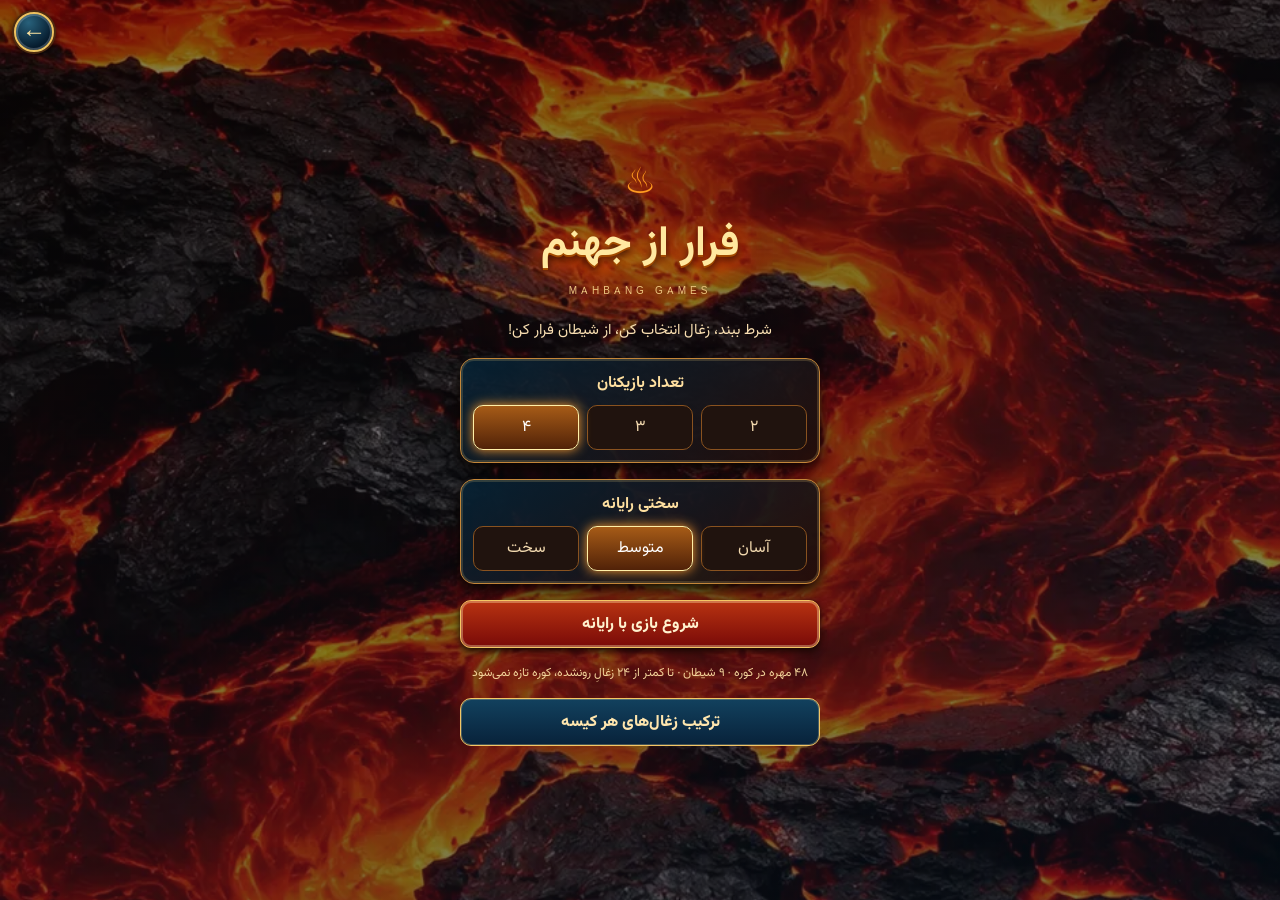
<file: games/hell-escape/index.html>
<!doctype html>
<html lang="fa" dir="rtl">
<head>
  <meta charset="utf-8">
  <meta name="viewport" content="width=device-width,initial-scale=1,maximum-scale=1,viewport-fit=cover,user-scalable=no">
  <meta name="theme-color" content="#160d0b">
  <title>فرار از جهنم | مهبانگ گیم</title>
  <link rel="preload" href="assets/vazirmatn-arabic.woff2" as="font" type="font/woff2" crossorigin>
  <link rel="stylesheet" href="styles.css">
  <script defer src="engine.js"></script>
  <script defer src="app.js"></script>
</head>
<body>
  <main id="app" data-phase="setup">
    <section id="setup" class="setup-screen">
      <button class="icon-button setup-back" data-back aria-label="بازگشت">←</button>
      <div class="setup-title"><span class="setup-flame">♨</span><h1>فرار از جهنم</h1><small>MAHBANG GAMES</small></div>
      <p class="setup-lead">شرط ببند، زغال انتخاب کن، از شیطان فرار کن!</p>
      <div class="setup-block"><b>تعداد بازیکنان</b><div class="choice-row"><button data-count="2">۲</button><button data-count="3">۳</button><button data-count="4" class="selected">۴</button></div></div>
      <div class="setup-block"><b>سختی رایانه</b><div class="choice-row"><button data-difficulty="0">آسان</button><button data-difficulty="1" class="selected">متوسط</button><button data-difficulty="2">سخت</button></div></div>
      <button class="primary-button" data-start>شروع بازی با رایانه</button>
      <button class="secondary-button" data-resume hidden>ادامهٔ بازی ذخیره‌شده</button>
      <div class="setup-rules">۴۸ مهره در کوره · ۹ شیطان · تا کمتر از ۲۴ زغالِ رو‌نشده، کوره تازه نمی‌شود</div>
      <button class="secondary-button setup-coal-info" data-coal-info>ترکیب زغال‌های هر کیسه</button>
    </section>

    <section id="game" hidden>
      <header class="topbar">
        <button class="icon-button back-button" data-back aria-label="بازگشت به هاب"><svg width="24" height="24" viewBox="0 0 24 24" aria-hidden="true"><path d="M14.8 4.8 7.6 12l7.2 7.2M8 12h11"/></svg></button>
        <button class="icon-button summary-icon" data-summary aria-label="خلاصهٔ بازی">!</button>
        <div class="round-title"><strong>فرار از جهنم</strong></div>
        <button class="icon-button help-button" data-help aria-label="راهنمای بازی">؟</button>
        <button class="icon-button settings-button" data-settings aria-label="تنظیمات">⚙</button>
      </header>
      <nav class="phases" aria-label="مراحل بازی">
        <span data-step="bet">شرط‌بندی</span><span data-step="coal">برداشت زغال</span><span data-step="settle">تسویه حساب</span><span data-step="move">حرکت مهره‌ها</span>
      </nav>
      <section id="opponents" class="opponents" aria-label="حریفان"></section>
      <div class="toast-anchor"><div id="toast" class="toast" role="status" aria-live="polite"></div></div>
      <section class="board-zone">
        <svg id="boardSvg" class="board-svg" viewBox="0 0 1000 1000" role="img" aria-label="صفحه امتیاز و کوره زغال">
          <image href="assets/board-art.webp" x="0" y="0" width="1000" height="1000" preserveAspectRatio="xMidYMid slice"></image>
          <g id="trackLabels" aria-hidden="true"></g><g id="pawns"></g><g id="coals"></g>
        </svg>
      </section>
      <div class="max-safe-box" aria-live="polite">
        <span class="shared-stat stat-round"><span>دست</span><strong id="roundLabel">۱</strong></span>
        <span class="shared-stat stat-bank"><span>بانک</span><strong id="bankValue">۱۰٬۰۰۰</strong><span>زغال مانده</span><strong id="coalCount">۴۸</strong></span>
        <span class="shared-stat stat-devil"><span>شیطان رو شده</span><strong id="devilCount">۰/۹</strong></span>
        <span class="shared-stat stat-best">بیشترین <strong id="maxSafeHaul">۰</strong></span>
        <span class="shared-stat stat-total">زغال من <strong id="totalRevealedHaul">۰</strong></span>
        <span class="shared-stat stat-wager"><span>شرط من</span><strong id="myRoundWager">۰</strong></span>
      </div>
      <section class="player-dock" id="seat-0">
        <span class="turn-light" aria-hidden="true"></span>
        <div class="player-identity">
          <img id="myAvatar" alt="آواتار بازیکن">
          <div><b id="myName">بازیکن</b><small class="pawn-key" id="myPawnKey"></small><small>موجودی <strong id="myWealth">۲۰۰</strong></small><small id="myPact" class="pact-mark" hidden><img class="pact-mark-icon" src="assets/pact-badge.png" alt="">هم‌پیمان شیطان</small></div>
        </div>
        <div class="chip-bank" id="chipBank"><span class="dock-label">چیپ‌های من</span><div class="chip-row" id="chips"></div></div>
        <div class="bet-tray"><span class="dock-label">شرط این دست <b id="myWager">۰</b></span><div id="myBetChips" class="bet-chips"></div></div>
        <div class="dock-actions">
          <button class="secondary-button undo-button" data-undo>برگردان</button>
          <button class="primary-button" data-lock>قفل شرط</button>
          <button class="end-turn" data-end-turn hidden>پایان نوبت</button>
          <button class="next-round" data-next hidden>دست بعد</button>
        </div>
        <span id="myPlayerReveals" class="player-reveal-row" aria-label="زغال‌های رو شدهٔ شما"></span>
      </section>
    </section>

    <dialog id="summaryModal" class="dialog summary-dialog">
      <button class="dialog-close" data-close aria-label="بستن">×</button>
      <h2>خلاصهٔ دست‌ها</h2>
      <section id="summaryTab-summary" class="summary-tab-panel"><div id="summaryContent" class="dialog-content"></div></section>
    </dialog>
    <dialog id="helpModal" class="dialog help-dialog">
      <button class="dialog-close" data-close aria-label="بستن">×</button><h2>راهنمای فرار از جهنم</h2>
      <div class="dialog-content">
        <ol class="help-rules">
          <li><b>شرط ببند:</b> با چیپ‌ها مبلغ شرط را انتخاب و قفل کن. شرط‌ها تا وقتی همه قفل نکنند مخفی‌اند؛ بیشترین شرط آغازگر دست را تعیین می‌کند.</li>
          <li><b>زغال بردار:</b> هر زغال امن به مجموع امن دست اضافه می‌شود. بعد از حداقل یک برداشت می‌توانی نوبت را تمام کنی.</li>
          <li><b>مراقب شیطان باش:</b> با رو شدن شیطان، برداشت امن همان بازیکن در آن دست صفر می‌شود و نوبتش فوراً پایان می‌یابد.</li>
          <li><b>تسویه:</b> اگر بیشترین برداشت امنِ هر بازیکن، حتی حریف، به شرطت برسد، شرطت برمی‌گردد و پرداخت می‌گیری؛ شرطِ بالاترین مبلغ در صورت موفقیت دوبرابر پرداخت می‌شود. شرط ناموفق به بانک می‌سوزد.</li>
          <li><b>پاداش‌ها و پیمان:</b> بیشترین برداشت امن ۵۰ چیپ می‌گیرد. تنها بازیکن در پایین‌ترین خانهٔ امتیاز می‌تواند پیمان بگیرد؛ اگر حریف شیطان رو کند، ۵۰ چیپ به هم‌پیمان می‌پردازد، اما هم‌پیمان بابت شیطانی که خودش رو کند پولی نمی‌گیرد.</li>
          <li><b>کوره:</b> زغال‌های باقی‌مانده بین دست‌ها می‌مانند و فقط وقتی کمتر از ۲۴ زغال نمانده باشد، کیسهٔ تازه می‌آید.</li>
        </ol>
      </div>
      <button class="primary-button tutorial-launch" data-start-tutorial>بازی آموزشی سه‌دستی با رایانه</button>
    </dialog>
    <dialog id="tutorialDoneModal" class="dialog tutorial-done-dialog">
      <h2>آموزش تمام شد</h2><div class="dialog-content"><p>سه دست آموزشی را به پایان رساندی. حالا می‌توانی بازی عادی را شروع کنی و قوانین را در بازی واقعی به کار ببری.</p></div>
      <button class="primary-button" data-tutorial-exit>پایان آموزش</button>
    </dialog>
    <dialog id="settingsModal" class="dialog settings-dialog">
      <button class="dialog-close" data-close aria-label="بستن">×</button><h2>تنظیمات بازی</h2>
      <div class="dialog-content"><button class="secondary-button setting-toggle" data-vibration>لرزش نوبت: روشن</button><p class="summary-note">برای برگشت به هاب از دکمهٔ ← استفاده کن. بازی روی همین دستگاه ذخیره می‌شود.</p></div>
      <button class="primary-button" data-close>بستن</button>
    </dialog>
    <dialog id="coalInfoModal" class="dialog coal-info-dialog">
      <button class="dialog-close" data-close aria-label="بستن">×</button><h2>مهره‌های کوره</h2>
      <div class="dialog-content"><p class="summary-note">هر کیسه ۴۸ مهره دارد: ۳۹ زغال امن و ۹ شیطان.</p><ul class="coal-breakdown"><li>۹ زغالِ ۱۰ امتیازی</li><li>۹ زغالِ ۲۰ امتیازی</li><li>۹ زغالِ ۲۵ امتیازی</li><li>۷ زغالِ ۵۰ امتیازی</li><li>۳ زغالِ ۷۵ امتیازی</li><li>۲ زغالِ ۱۰۰ امتیازی</li><li class="devil-count">۹ مهرهٔ شیطان</li></ul><p>زغال‌های رو‌نشده در کوره می‌مانند و بازی با همان‌ها ادامه دارد. کیسه فقط وقتی تازه می‌شود که کمتر از ۲۴ زغالِ رو‌نشده باقی مانده باشد.</p><p>رو‌نشده در این کیسه: <b id="coalInfoRemaining">۴۸</b></p></div><button class="primary-button" data-close>متوجه شدم</button>
    </dialog>
    <dialog id="pactModal" class="dialog pact-dialog">
      <h2>پیمان با شیطان</h2><p id="pactText"></p><p>اگر بازیکنی شیطان را رو کند، ۵۰ چیپ به تو می‌پردازد.</p>
      <div class="dialog-actions"><button class="secondary-button" data-pact="no">رد پیمان</button><button class="primary-button" data-pact="yes">پذیرفتن پیمان</button></div>
    </dialog>
    <dialog id="backConfirmModal" class="dialog pact-dialog">
      <h2>خروج از بازی؟</h2><p>بازی آنلاین در پس‌زمینه باز می‌ماند و می‌توانی بعداً به آن برگردی.</p>
      <div class="dialog-actions"><button class="secondary-button" data-backconf="stay">ماندن در بازی</button><button class="primary-button" data-backconf="go">بله، برگرد به منو</button></div>
    </dialog>
  </main>
</body>
</html>
</file>
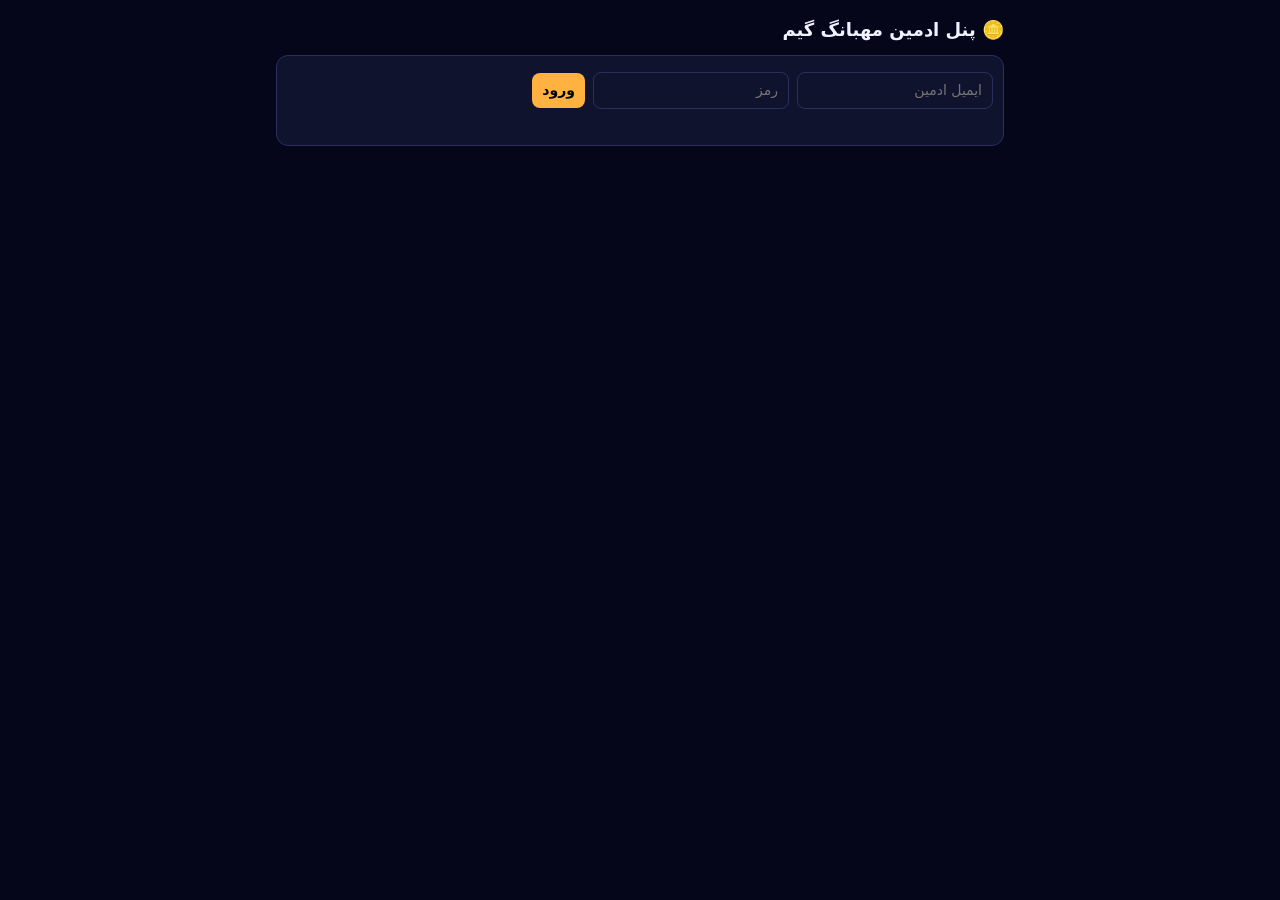
<file: admin.html>
<!doctype html>
<html lang="fa" dir="rtl"><head><meta charset="utf-8"><meta name="viewport" content="width=device-width,initial-scale=1">
<meta name="robots" content="noindex"><title>پنل ادمین مهبانگ</title>
<style>
:root{--bg:#05061a;--panel:#10132e;--line:#2a2f5e;--ink:#f1f1ff;--dim:#9aa0d0;--ember:#ffb23f}
*{box-sizing:border-box}body{margin:0;background:var(--bg);color:var(--ink);font:14px/1.5 system-ui,Tahoma,sans-serif;padding:16px;max-width:760px;margin-inline:auto}
h1{font-size:18px;margin:0 0 12px}input,button{font:inherit;border-radius:8px;border:1px solid var(--line);background:var(--panel);color:var(--ink);padding:7px 10px}
button{cursor:pointer;background:var(--ember);color:#000;border:0;font-weight:700}button.g{background:var(--panel);color:var(--ink);border:1px solid var(--line)}
.row{display:flex;gap:8px;align-items:center;margin:6px 0;flex-wrap:wrap}.card{background:var(--panel);border:1px solid var(--line);border-radius:12px;padding:10px;margin:8px 0}
.pl{display:grid;grid-template-columns:1fr auto auto auto;gap:8px;align-items:center;padding:6px 0;border-bottom:1px solid var(--line)}.pl small{color:var(--dim)}
.pl input[type=number]{width:80px}details{border-bottom:1px solid var(--line);padding:6px 0}summary{cursor:pointer;display:flex;gap:10px;align-items:center;flex-wrap:wrap}summary b{flex:1;min-width:90px}.pos{color:#5fd68a}.neg{color:#ff7a7a}.acts{display:flex;gap:6px;flex-wrap:wrap;margin:6px 0;align-items:center}.acts input{width:110px}.msg{color:var(--ember);min-height:1.4em}table{width:100%;border-collapse:collapse}td,th{padding:4px 6px;border-bottom:1px solid var(--line);text-align:right;font-size:13px}
</style></head><body>
<h1>🪙 پنل ادمین مهبانگ گیم</h1>
<div id="login" class="card"><div class="row"><input id="em" type="email" placeholder="ایمیل ادمین" autocomplete="username"><input id="pw" type="password" placeholder="رمز" autocomplete="current-password"><button id="go">ورود</button></div><div class="msg" id="m1"></div></div>
<div id="app" hidden>
 <div class="card"><div class="row"><b>حساب‌های کاربری</b><input id="q" placeholder="جستجوی نام کاربری…" style="flex:1"><button class="g" id="rf">تازه‌سازی</button><button class="g" id="out">خروج</button></div><div class="msg" id="m2"></div><div id="list"></div>
  <small style="color:var(--dim)">«تعداد» = تعداد تراکنش‌های ثبت‌شدهٔ سکه در آن بازی (ورودی، شرط، برد). «برد» مجموع افزایش‌ها و «باخت» مجموع کاهش‌هاست.</small></div>
 <div class="card"><b>رمز خودِ ادمین</b><div class="row"><input id="np" type="password" placeholder="رمز جدید (حداقل ۶ نویسه)" autocomplete="new-password"><button id="cp">تغییر رمز</button></div><div class="msg" id="m3"></div></div>
 <details class="card"><summary><b>بازیکنان بدون حساب (قدیمی)</b></summary><div class="row"><input id="q2" placeholder="جستجوی نام یا شناسه…" style="flex:1"></div><div class="msg" id="m4"></div><div id="plist"></div><b>هدیه‌های اخیر</b><div id="gl"></div></details>
</div>
<script src="sb-config.js"></script>
<script>
(function(){
var C=window.MB_SB||{},U=(C.url||'').replace(/\/$/,''),K=C.key||'',tok='',A=[],ST={},P=[],$=function(s){return document.querySelector(s);};
var GN={catan:'کتان',ttt:'دوز',c4:'چهار در ردیف',chess:'شطرنج',tavla:'تخته نرد',poker:'پوکر',jaliz:'جالیز',manch:'منچ'};
function esc(s){return String(s==null?'':s).replace(/[&<>"']/g,function(c){return {'&':'&amp;','<':'&lt;','>':'&gt;','"':'&quot;',"'":'&#39;'}[c];});}
function api(path,opt){opt=opt||{};opt.headers=Object.assign({apikey:K,Authorization:'Bearer '+(tok||K),'Content-Type':'application/json'},opt.headers||{});return fetch(U+path,opt).then(function(r){return r.text().then(function(t){var j=null;try{j=JSON.parse(t);}catch(e){}if(!r.ok)throw new Error((j&&(j.msg||j.message||j.error_description))||('خطا '+r.status));return j;});});}
function rpc(fn,a){return api('/rest/v1/rpc/'+fn,{method:'POST',body:JSON.stringify(a||{})});}
if(!U||!K){$('#m1').textContent='ابتدا sb-config.js را با آدرس و کلید Supabase پر کن.';}
$('#go').onclick=function(){$('#m1').textContent='…';api('/auth/v1/token?grant_type=password',{method:'POST',body:JSON.stringify({email:$('#em').value.trim(),password:$('#pw').value})}).then(function(d){tok=d.access_token;try{sessionStorage.setItem('mb_adm',tok);}catch(e){}start();}).catch(function(e){$('#m1').textContent=e.message;});};
$('#out').onclick=function(){tok='';try{sessionStorage.removeItem('mb_adm');}catch(e){}$('#app').hidden=true;$('#login').hidden=false;};
$('#rf').onclick=load;$('#q').oninput=draw;$('#q2').oninput=drawP;
$('#cp').onclick=function(){var p=$('#np').value;if(p.length<6){$('#m3').textContent='رمز باید حداقل ۶ نویسه باشد';return;}
 api('/auth/v1/user',{method:'PUT',body:JSON.stringify({password:p})}).then(function(){$('#np').value='';$('#m3').textContent='✔ رمز ادمین عوض شد';}).catch(function(e){$('#m3').textContent=e.message;});};
function start(){$('#login').hidden=true;$('#app').hidden=false;load();}
function ago(t){var s=(Date.now()-new Date(t))/1000;if(s<90)return 'الان';if(s<5400)return Math.round(s/60)+' دقیقه پیش';if(s<129600)return Math.round(s/3600)+' ساعت پیش';return Math.round(s/86400)+' روز پیش';}
function sg(n){return '<span class="'+(n>0?'pos':n<0?'neg':'')+'">'+(n>0?'+':'')+n+'</span>';}
function load(){$('#m2').textContent='در حال بارگذاری…';
 Promise.all([rpc('mb_admin_accounts'),rpc('mb_admin_stats')]).then(function(r){A=r[0]||[];ST={};(r[1]||[]).forEach(function(x){(ST[x.account_id]=ST[x.account_id]||[]).push(x);});$('#m2').textContent=A.length+' حساب';draw();}).catch(function(e){$('#m2').textContent=e.message;});
 api('/rest/v1/players?select=uid,name,last_seen,created_at&order=last_seen.desc&limit=1000').then(function(d){P=d||[];drawP();}).catch(function(){});
 api('/rest/v1/grants?select=uid,amount,note,created_at,claimed_at&order=created_at.desc&limit=40').then(function(g){var nm={};P.forEach(function(p){nm[p.uid]=p.name;});$('#gl').innerHTML='<table><tr><th>بازیکن</th><th>سکه</th><th>یادداشت</th><th>وضعیت</th></tr>'+(g||[]).map(function(r){return '<tr><td>'+esc(nm[r.uid]||'')+' <small>'+esc(r.uid)+'</small></td><td>'+r.amount+'</td><td>'+esc(r.note)+'</td><td>'+(r.claimed_at?'دریافت شد':'منتظر')+'</td></tr>';}).join('')+'</table>';}).catch(function(){});
}
function draw(){var q=$('#q').value.trim().toLowerCase();
 $('#list').innerHTML=A.filter(function(p){return !q||p.username.toLowerCase().indexOf(q)>=0;}).map(function(p){
  var rows=(ST[p.id]||[]).slice().sort(function(a,b){return b.plays-a.plays;});var tw=0,tl=0,tp=0;rows.forEach(function(x){tw+=+x.won;tl+=+x.lost;tp+=+x.plays;});
  return '<details data-id="'+p.id+'"><summary><b>'+esc(p.username)+'</b><span>🪙 '+p.balance+'</span><small>'+tp+' تراکنش · برد '+tw+' · باخت '+tl+' · خالص '+sg(tw-tl)+'</small><small>'+ago(p.last_seen)+'</small></summary>'
  +(rows.length?'<table><tr><th>بازی</th><th>تعداد</th><th>برد</th><th>باخت</th><th>خالص</th><th>آخرین</th></tr>'+rows.map(function(x){return '<tr><td>'+esc(GN[x.game]||x.game)+'</td><td>'+x.plays+'</td><td>'+x.won+'</td><td>'+x.lost+'</td><td>'+sg(+x.net)+'</td><td>'+ago(x.last_at)+'</td></tr>';}).join('')+'</table>':'<small>هنوز بازی‌ای ثبت نشده</small>')
  +'<div class="acts"><input type="number" min="1" max="1000000" value="20" data-a="'+p.id+'"><button data-g="'+p.id+'">سکه بده</button><input type="text" placeholder="رمز جدید" data-pw="'+p.id+'" autocomplete="off"><button class="g" data-p="'+p.id+'">ثبت رمز</button></div>'
  +'<small style="color:var(--dim)">عضویت: '+ago(p.created_at)+'</small></details>';}).join('')||'<small>حسابی نیست</small>';
 Array.prototype.forEach.call(document.querySelectorAll('[data-g]'),function(b){b.onclick=function(){var id=+b.dataset.g,a=+document.querySelector('[data-a="'+id+'"]').value|0;
  if(!(a>=1&&a<=1000000)){$('#m2').textContent='مقدار نامعتبر (۱ تا ۱٬۰۰۰٬۰۰۰)';return;}
  b.disabled=true;rpc('mb_admin_grant',{p_account:id,p_amount:a}).then(function(nb){$('#m2').textContent='✔ '+a+' سکه داده شد؛ موجودی جدید '+nb;b.disabled=false;var x=A.filter(function(z){return z.id===id;})[0];if(x)x.balance=nb;keepOpen(draw);}).catch(function(e){$('#m2').textContent=e.message;b.disabled=false;});};});
 Array.prototype.forEach.call(document.querySelectorAll('[data-p]'),function(b){b.onclick=function(){var id=+b.dataset.p,pw=document.querySelector('[data-pw="'+id+'"]').value;
  if(pw.length<6){$('#m2').textContent='رمز باید حداقل ۶ نویسه باشد';return;}
  b.disabled=true;rpc('mb_admin_setpass',{p_account:id,p_pass:pw}).then(function(){$('#m2').textContent='✔ رمز جدید ثبت شد؛ کاربر باید دوباره وارد شود';b.disabled=false;document.querySelector('[data-pw="'+id+'"]').value='';}).catch(function(e){$('#m2').textContent=e.message;b.disabled=false;});};});}
function keepOpen(f){var o={};Array.prototype.forEach.call(document.querySelectorAll('details[data-id]'),function(d){if(d.open)o[d.dataset.id]=1;});f();Array.prototype.forEach.call(document.querySelectorAll('details[data-id]'),function(d){if(o[d.dataset.id])d.open=true;});}
function drawP(){var q=$('#q2').value.trim().toLowerCase();
 $('#plist').innerHTML=P.filter(function(p){return !q||(p.name||'').toLowerCase().indexOf(q)>=0||p.uid.toLowerCase().indexOf(q)>=0;}).map(function(p){
  return '<div class="pl"><div><b>'+esc(p.name||'بدون نام')+'</b> <small>'+esc(p.uid)+' · '+ago(p.last_seen)+'</small></div><input type="number" min="1" max="100000" value="20" data-ga="'+esc(p.uid)+'"><input placeholder="یادداشت" data-gn="'+esc(p.uid)+'" style="width:110px"><button data-gg="'+esc(p.uid)+'">بده</button></div>';}).join('')||'<small>بازیکنی نیست</small>';
 Array.prototype.forEach.call(document.querySelectorAll('[data-gg]'),function(b){b.onclick=function(){var u=b.dataset.gg,a=+document.querySelector('[data-ga="'+u+'"]').value|0,n=document.querySelector('[data-gn="'+u+'"]').value;
  if(!(a>=1&&a<=100000)){$('#m4').textContent='مقدار نامعتبر';return;}
  b.disabled=true;api('/rest/v1/grants',{method:'POST',headers:{Prefer:'return=minimal'},body:JSON.stringify({uid:u,amount:a,note:n.slice(0,60)})}).then(function(){$('#m4').textContent='✔ '+a+' سکه ثبت شد؛ وقتی بازیکن بازی را باز کند دریافت می‌کند';b.disabled=false;load();}).catch(function(e){$('#m4').textContent=e.message;b.disabled=false;});};});}
try{var t=sessionStorage.getItem('mb_adm');if(t&&U&&K){tok=t;start();}}catch(e){}
})();
</script></body></html>
</file>
<file: games/hell-escape/styles.css>
:root{color-scheme:dark;--gold:#f7cc66;--gold2:#8c4d17;--ink:#150c0a;--paper:#fae7c5;--fire:#ff5a13;--blue:#062a44;--safe-bottom:env(safe-area-inset-bottom,0px);--safe-top:env(safe-area-inset-top,0px)}
@font-face{font-family:Vazirmatn;src:url("assets/vazirmatn-arabic.woff2") format("woff2");font-style:normal;font-weight:100 900;font-display:swap}
*{box-sizing:border-box;-webkit-tap-highlight-color:transparent}html,body{margin:0;width:100%;height:100%;overflow:hidden;background:#100a09;color:#fff4db;font-family:Tahoma,Arial,sans-serif;overscroll-behavior:none}body{touch-action:manipulation}button{font:inherit;color:inherit;border:0;cursor:pointer;touch-action:manipulation}button:disabled{opacity:.46;cursor:default}#app{position:relative;width:100%;height:100vh;height:100dvh;overflow:hidden;padding:calc(5px + var(--safe-top)) 7px calc(5px + var(--safe-bottom));background:radial-gradient(ellipse at 50% 40%,rgba(75,20,4,.22),transparent 60%),linear-gradient(180deg,rgba(28,13,9,.46),rgba(7,21,34,.46) 60%,rgba(26,9,8,.46)),url('assets/bg-lava.webp') center/cover fixed;display:flex;flex-direction:column;gap:4px}#game{display:flex;flex:1;min-height:0;flex-direction:column;gap:4px}#game[hidden],#setup[hidden]{display:none!important}
.setup-screen{position:absolute;inset:0;z-index:5;padding:calc(22px + var(--safe-top)) 22px calc(20px + var(--safe-bottom));display:flex;flex-direction:column;align-items:center;justify-content:center;gap:16px;text-align:center;background:linear-gradient(160deg,rgba(14,8,8,.5),rgba(4,20,34,.52)),url('assets/bg-lava.webp') center/cover}.setup-back{position:absolute;top:calc(12px + var(--safe-top));left:14px}.setup-title{filter:drop-shadow(0 3px 10px #fd4f00)}.setup-title h1{margin:0;color:#ffe8a0;font-size:clamp(28px,8vw,42px);text-shadow:0 2px 0 #a24b00,0 5px 8px #200b04}.setup-title small{letter-spacing:4px;color:#edc680;font-size:10px}.setup-flame{display:block;font-size:36px;color:#ff9c20}.setup-lead{margin:0;color:#f9dfb2;font-size:15px}.setup-block{width:min(100%,360px);padding:12px;border:1px solid #c38639;border-radius:14px;background:linear-gradient(145deg,rgba(5,34,53,.9),rgba(34,13,9,.95));box-shadow:inset 0 0 0 2px rgba(255,217,131,.17),0 5px 14px #090401}.setup-block>b{display:block;margin-bottom:9px;color:#ffe0a0}.choice-row{display:flex;gap:8px}.choice-row button{flex:1;padding:9px 4px;border-radius:10px;border:1px solid #89521f;background:#20130e;color:#f1d8ae}.choice-row button.selected{border-color:#fff0a8;background:linear-gradient(#a65b17,#512208);box-shadow:0 0 12px #fb9b2f;color:#fff}.primary-button,.secondary-button{min-height:36px;border-radius:11px;padding:8px 12px;border:1px solid #f4c664;font-weight:800}.primary-button{background:linear-gradient(180deg,#b83311,#790a08);box-shadow:inset 0 0 0 2px rgba(255,240,180,.35),0 3px 7px #130603;color:#fff2cf}.secondary-button{background:linear-gradient(180deg,#12415e,#08223a);box-shadow:inset 0 0 0 1px rgba(255,231,166,.25);color:#ffe6ae}.setup-screen>.primary-button,.setup-screen>.secondary-button{width:min(100%,360px);min-height:48px}.setup-rules{font-size:12px;color:#f3d39a}
.topbar{direction:ltr;height:43px;flex:0 0 43px;display:grid;grid-template-columns:44px 1fr 44px;align-items:center;padding:0 2px}.icon-button{width:40px;height:40px;border-radius:50%;border:2px solid #ecc260;background:radial-gradient(circle at 35% 24%,#28617b,#061b2d 70%);box-shadow:0 0 0 2px #4d2b10,inset 0 0 0 2px rgba(255,255,255,.2),0 2px 8px #000;font-size:24px;font-weight:900;color:#ffe5a2;display:grid;place-items:center}.round-title{direction:rtl;text-align:center;line-height:1.05;text-shadow:0 2px 4px #000}.round-title strong{font-size:16px;color:#fff0c8}.round-title small{display:block;color:#ffcd72;font-size:10px;margin-top:3px}.settings-button{font-size:21px}.phases{direction:ltr;height:23px;flex:0 0 23px;display:grid;grid-template-columns:repeat(4,1fr);gap:4px}.phases span{direction:rtl;border:1px solid #704516;border-radius:8px;background:linear-gradient(180deg,#29160d,#120d0c);font-size:clamp(8px,2.4vw,11px);line-height:21px;text-align:center;color:#bca987;white-space:nowrap;overflow:hidden}.phases span.active{color:#fff5d0;border-color:#ffd86a;background:linear-gradient(180deg,#823506,#3a1907);box-shadow:0 0 10px #ff8e1a}
.opponents{height:clamp(58px,9.5vh,82px);flex:0 0 clamp(58px,9.5vh,82px);display:grid;gap:5px;align-items:stretch}.opponent{position:relative;min-width:0;padding:4px 5px;border:1px solid #ca8932;border-radius:12px;background:linear-gradient(145deg,#161716 0%,#10283a 52%,#28120b 100%);box-shadow:inset 0 0 0 2px rgba(255,213,120,.18),0 3px 7px #000;display:grid;grid-template-columns:35px 1fr;grid-template-rows:1fr 18px;gap:3px 6px;align-items:center;overflow:visible}.opponent img{grid-column:1;grid-row:1/3;width:34px;height:34px;border-radius:50%;object-fit:cover;border:2px solid #efc76d;box-shadow:0 0 0 1px #673707}.op-name{grid-column:2;grid-row:1;align-self:end;overflow:hidden;text-overflow:ellipsis;white-space:nowrap;font-weight:800;font-size:clamp(10px,3vw,13px)}.op-meta{grid-column:2;grid-row:2;font-size:9px;color:#f3cf8e;white-space:nowrap;overflow:hidden;text-overflow:ellipsis}.seat-status{display:none}.op-chips{position:absolute;left:3px;bottom:-4px;display:flex;gap:1px}.op-chips img{width:18px;height:18px;border:0;box-shadow:0 1px 4px #000}
.board-zone{position:relative;flex:1 1 auto;min-height:0;display:flex;align-items:center;justify-content:center;overflow:hidden}.board-svg{height:min(100%,100vw);width:auto;max-width:100%;max-height:100%;aspect-ratio:1;overflow:visible;filter:drop-shadow(0 3px 10px #000)}#coals{pointer-events:none}.coal-token{cursor:pointer;pointer-events:all;touch-action:manipulation}.coal-token .hit{fill:transparent}.coal-token .coal-body{transition:transform .12s,filter .12s}.coal-token.available:hover .coal-body,.coal-token.available:focus .coal-body{filter:drop-shadow(0 0 8px #fff2ab);transform:scale(1.12)}.coal-token.available{cursor:pointer}.coal-token.not-available{opacity:.18;pointer-events:none}.coal-token.is-revealed{cursor:default}.coal-token .coal-value{font:900 28px Tahoma,Arial,sans-serif;fill:#fff4c7;paint-order:stroke;stroke:#25110a;stroke-width:3px;text-anchor:middle;dominant-baseline:central}.coal-token .devil-face{display:none}.coal-token.is-devil .devil-face{display:block}.coal-token.is-devil .coal-body{display:none}.track-marker{font:800 23px Tahoma,Arial,sans-serif;fill:#fff0b9;stroke:#24100a;stroke-width:4px;paint-order:stroke;text-anchor:middle;filter:drop-shadow(0 1px 2px #000)}.pawn-piece{filter:drop-shadow(0 3px 4px #000)}
.round-status{min-height:38px;flex:0 0 auto;display:grid;grid-template-columns:minmax(0,1fr) auto;align-items:center;gap:6px;justify-content:space-between;padding:4px 6px;border:1px solid #a76b23;border-radius:8px;background:linear-gradient(90deg,rgba(47,20,9,.93),rgba(6,36,57,.94));font-size:clamp(8px,2.5vw,11px);overflow:hidden}.round-status #statusText{min-width:0;text-align:right;color:#ffe9b0;white-space:normal;overflow:visible;text-overflow:clip;line-height:1.3}.bank-label{color:#fbd487;white-space:nowrap}.summary-chip{padding:3px 7px;border:1px solid #e7bb5b;border-radius:7px;background:#4a1a0b;font-size:9px;white-space:nowrap;color:#fff2ca}
.player-dock{position:relative;flex:0 0 clamp(178px,27vh,230px);min-height:178px;border:2px solid #d4943a;border-radius:16px;padding:7px 8px;background:linear-gradient(130deg,#1d120e 0%,#082c45 40%,#17110d 100%);box-shadow:inset 0 0 0 2px rgba(255,228,164,.3),inset 0 0 16px #050d13,0 4px 10px #000;display:grid;grid-template-columns:72px minmax(0,1fr);grid-template-rows:55px minmax(55px,1fr) 43px;gap:4px 7px;overflow:visible;direction:ltr}.player-identity{grid-column:1;grid-row:1/4;direction:rtl;display:flex;flex-direction:column;align-items:center;justify-content:flex-start;gap:4px;min-width:0;text-align:center}.player-identity img{width:54px;height:54px;border-radius:50%;object-fit:cover;border:3px solid #f4cf73;box-shadow:0 0 0 2px #6e350d,0 0 9px #ffb22f}.player-identity div{display:flex;flex-direction:column;max-width:100%;overflow:hidden}.player-identity b{font-size:11px;overflow:hidden;text-overflow:ellipsis;white-space:nowrap}.player-identity small{font-size:9px;color:#efc987;white-space:nowrap}.player-identity strong{font-size:11px;color:#fff5d5}.chip-bank,.bet-tray{direction:rtl;position:relative;min-width:0;border:1px solid rgba(229,179,92,.72);border-radius:9px;background:linear-gradient(135deg,rgba(3,17,25,.88),rgba(63,31,11,.84));display:flex;flex-direction:column;align-items:center;justify-content:center;gap:1px;padding:2px 4px}.chip-bank{grid-column:2;grid-row:1/3}.bet-tray{grid-column:2;grid-row:3;flex-direction:row;justify-content:space-between;padding:2px 6px}.dock-label{font-size:9px;color:#ffe7b5;line-height:1}.chip-row{display:flex;justify-content:space-evenly;align-items:center;width:100%;height:calc(100% - 14px);gap:3px;overflow:hidden}.chip-button{flex:1;min-width:0;max-width:72px;height:100%;padding:0;background:transparent;border-radius:50%;filter:drop-shadow(0 2px 3px #000);transition:transform .12s,filter .12s}.chip-button svg{width:100%;height:100%;max-height:66px;object-fit:contain}.chip-button:active{transform:scale(.9)}.chip-button.selected{filter:drop-shadow(0 0 8px #fff19d);transform:translateY(-3px)}.chip-button:disabled{filter:grayscale(.8);opacity:.45}.bet-tray .dock-label{white-space:nowrap}.bet-chips{display:flex;align-items:center;gap:3px;overflow:hidden;direction:ltr}.bet-chip-icon{width:27px;height:27px;object-fit:contain}.dock-actions{grid-column:2;grid-row:3;position:absolute;right:7px;bottom:6px;display:flex;align-items:center;gap:4px}.dock-actions .primary-button,.dock-actions .secondary-button,.dock-actions .end-turn,.dock-actions .next-round{min-height:30px;padding:5px 8px;font-size:10px}.bet-tray{padding-right:155px}.undo-button{display:none}.end-turn{border:1px solid #ffe39a;border-radius:11px;background:linear-gradient(180deg,#ed4e1a,#880600);box-shadow:inset 0 0 0 2px rgba(255,221,148,.25),0 2px 5px #050302;font-weight:900;color:white}.next-round{border:1px solid #ffe39a;border-radius:11px;background:linear-gradient(#126142,#073923);font-weight:900}.player-dock.show-bet .chip-bank{grid-row:1/2}.player-dock.show-bet .bet-tray{grid-column:2;grid-row:2/4;flex-direction:column;justify-content:flex-start;padding-bottom:35px}.player-dock.show-bet .bet-tray .dock-label{margin-top:2px}.player-dock.show-bet .bet-chips{height:32px}.player-dock.show-bet .bet-chip-icon{width:32px;height:32px}.player-dock.show-bet .dock-actions{right:6px;bottom:6px}.player-dock.show-bet .chip-button svg{max-height:54px}
.toast{position:absolute;left:50%;bottom:calc(8px + var(--safe-bottom));z-index:8;transform:translate(-50%,130%);padding:9px 14px;border:1px solid #f1c25f;border-radius:12px;background:#09243a;box-shadow:0 4px 14px #000;color:#fff1c8;font-size:12px;transition:transform .18s;white-space:nowrap;pointer-events:none}.toast.show{transform:translate(-50%,0)}
.dialog{width:min(92vw,460px);max-height:78dvh;overflow:hidden;border:2px solid #e6b34f;border-radius:17px;padding:17px;background:linear-gradient(145deg,#061d2f,#321306 85%);color:#fff0cb;box-shadow:0 0 0 3px #6b350c,0 14px 45px #000}.dialog::backdrop{background:rgba(0,0,0,.72);backdrop-filter:blur(2px)}.dialog h2{margin:0 28px 10px;text-align:center;color:#ffe29b;font-size:20px}.dialog-content{max-height:57dvh;overflow:auto;border:1px solid #96601e;border-radius:10px;padding:9px;background:rgba(0,0,0,.28);font-size:12px}.dialog-close{position:absolute;top:8px;right:9px;width:30px;height:30px;border-radius:50%;border:1px solid #f1c65f;background:#66130b;font-size:24px;line-height:25px}.dialog-actions{display:flex;justify-content:center;gap:8px;margin-top:12px}.dialog-actions>*{flex:1}.summary-table{width:100%;border-collapse:collapse;text-align:center}.summary-table td,.summary-table th{border-bottom:1px solid rgba(221,171,87,.35);padding:6px 3px}.summary-table th{color:#ffdf94}.summary-table td:first-child{text-align:right;color:#ffdfa0}.summary-note{padding:7px;margin:6px 0;border-radius:8px;background:rgba(13,64,82,.5);color:#fff1cc}.history-round{padding:8px;border-bottom:1px solid #81501a}.pact-dialog{text-align:center}.pact-dialog p{font-size:13px;line-height:1.65}
@media(max-height:760px){#app{gap:2px}.topbar{height:38px;flex-basis:38px}.icon-button{width:35px;height:35px}.phases{height:20px;flex-basis:20px}.phases span{line-height:18px}.opponents{height:58px;flex-basis:58px}.board-svg{width:min(100%,calc((100dvh - 355px)*1))}.player-dock{flex-basis:clamp(168px,26vh,195px);min-height:168px}}
@media(max-width:360px){#app{padding-inline:4px}.player-dock{grid-template-columns:62px minmax(0,1fr);padding:5px;gap:3px}.player-identity img{width:47px;height:47px}.opponent{grid-template-columns:30px 1fr;padding:3px}.opponent img{width:29px;height:29px}.chip-button{max-width:58px}.round-status{gap:4px;padding-inline:3px}.summary-chip{padding-inline:4px;font-size:8px}.dock-actions{right:5px}.dock-actions .primary-button,.dock-actions .secondary-button,.dock-actions .end-turn,.dock-actions .next-round{padding-inline:5px;font-size:9px}}
.setting-toggle{width:100%;min-height:44px;margin-bottom:8px}
.opponent{border:2px solid #e8aa43;background:linear-gradient(145deg,rgba(28,17,13,.97),rgba(8,25,38,.97) 58%,rgba(41,16,9,.97));box-shadow:inset 0 0 0 1px rgba(255,230,160,.55),inset 0 0 18px rgba(247,135,35,.2),0 3px 9px #000,0 0 0 1px #6a330f}
.opponent{grid-template-rows:minmax(14px,1fr) 16px 17px;gap:1px 5px;padding:4px 5px 3px;}
.opponent img{grid-row:1/4;align-self:center}
.op-name{align-self:end;display:flex;align-items:center;gap:3px;min-width:0}
.op-meta{grid-row:2;align-self:center}
.seat-status{display:none}
.op-reveals{grid-column:2;grid-row:3;min-width:0;height:16px;display:flex;align-items:center;gap:1px;overflow-x:auto;overflow-y:hidden;direction:ltr;scrollbar-width:none;mask-image:linear-gradient(90deg,#000 92%,transparent)}
.op-reveals::-webkit-scrollbar,.player-reveal-row::-webkit-scrollbar{display:none}
.coal-reveal-badge{position:relative;flex:0 0 18px;width:18px;height:16px;display:inline-grid;place-items:center;border:1px solid rgba(237,187,92,.72);border-radius:5px;background:linear-gradient(145deg,#412619,#160f0d);box-shadow:inset 0 0 3px #000,0 1px 2px #000;overflow:hidden}
.coal-reveal-badge img{position:absolute!important;inset:1px!important;width:14px!important;height:13px!important;border:0!important;border-radius:0!important;object-fit:contain;opacity:.72;box-shadow:none!important}
.coal-reveal-badge small{position:relative;z-index:1;font:800 7px/1 Vazirmatn,Tahoma,sans-serif;color:#fff1c6;text-shadow:0 1px 2px #000}
html,body{font-family:Vazirmatn,Tahoma,Arial,sans-serif}
.coal-reveal-badge.devil-reveal{border-color:#ff5a23;background:linear-gradient(#7b1409,#270a08);box-shadow:0 0 5px #ff561b}
.coal-reveal-badge.devil-reveal small{color:#ffd59c}
.pact-mark{font-style:normal;font-size:7px;line-height:1;border-radius:5px;padding:2px 3px;color:#ffe1a1;background:linear-gradient(#83190e,#350807);border:1px solid #f1a23e;text-shadow:0 0 4px #f40;white-space:nowrap;box-shadow:0 0 4px #f40}
.player-identity #myReveals{width:100%;max-width:72px;min-height:0;height:23px;display:flex;align-items:center;justify-content:flex-start;gap:2px;overflow-x:auto;overflow-y:hidden;direction:ltr;scrollbar-width:none}
.player-identity #myReveals:not(.has-reveals){display:none}
.player-identity #myReveals .coal-reveal-badge{flex-basis:22px;width:22px;height:20px}
.player-identity #myReveals .coal-reveal-badge img{width:18px!important;height:17px!important}
.player-identity #myReveals .coal-reveal-badge small{font-size:8px}
.opponent:after{content:"";position:absolute;inset:3px;border:1px solid rgba(250,207,111,.35);border-radius:9px;pointer-events:none}
.player-dock{border:3px solid #e4a83f;background:linear-gradient(135deg,rgba(40,19,10,.96),rgba(7,36,55,.98) 45%,rgba(42,17,9,.96));box-shadow:inset 0 0 0 2px rgba(255,224,147,.42),inset 0 0 22px rgba(0,0,0,.72),0 4px 12px #000,0 0 0 1px #61310f}
.player-dock:before{content:"";position:absolute;inset:4px;border:1px solid rgba(255,220,137,.28);border-radius:10px;pointer-events:none;z-index:0}
.player-dock>*{z-index:1}
.player-identity img{border-color:#ffdc7d;box-shadow:0 0 0 2px #6e350d,0 0 13px rgba(255,177,47,.75)}
.chip-bank{border:1px solid rgba(245,190,86,.9);background:linear-gradient(135deg,rgba(4,20,31,.96),rgba(28,15,11,.95));box-shadow:inset 0 0 0 1px rgba(255,224,151,.18),0 2px 5px #000}
.bet-tray{border-color:#e6ae53;background:linear-gradient(90deg,rgba(41,18,10,.96),rgba(7,35,53,.97));box-shadow:inset 0 0 0 1px rgba(255,224,151,.2)}
.bet-empty{display:none}
.dock-actions .primary-button,.dock-actions .end-turn,.dock-actions .next-round{min-width:72px}
.coal-token .coal-body{filter:drop-shadow(0 2px 3px rgba(0,0,0,.85))}
.op-chips{display:none!important}
.opponent>:not(.active-flames),.player-dock>:not(.active-flames){position:relative;z-index:2}
@keyframes flame-wave{from{transform:scaleY(.83) skewX(-2deg)}to{transform:scaleY(1.12) skewX(2deg)}}
.back-button svg{width:25px;height:25px;display:block;overflow:visible}
.back-button svg path{fill:none;stroke:#ffdc78;stroke-width:2.8;stroke-linecap:round;stroke-linejoin:round;filter:drop-shadow(0 1px 2px #9c4e07)}
.opponent{grid-template-columns:34px minmax(0,1fr);grid-template-rows:18px 16px 16px 22px;gap:0 5px;padding:3px 5px}
.opponent>img{grid-column:1;grid-row:1/5;width:31px;height:31px}
.opponent .op-name{grid-column:2;grid-row:1;font-size:clamp(9px,2.7vw,12px)}
.opponent .op-meta{grid-column:2;grid-row:2;font:700 clamp(7px,2.1vw,9px)/1 Vazirmatn,Tahoma,sans-serif;color:#fff0be}
.opponent .op-reveals{grid-column:2;grid-row:4;height:22px;mask-image:none}
.opponent-pawn-key{grid-column:2;grid-row:3;justify-self:start;font:700 8px/1 Vazirmatn,Tahoma,sans-serif;color:#f7d9a0;white-space:nowrap}
.pawn-key i,.pawn-dot{display:inline-block;width:9px;height:9px;border:1px solid #ffe9a6;border-radius:50%;vertical-align:-1px;box-shadow:0 0 4px #000}
.player-identity .pawn-key{display:block;width:100%;font:700 8px/1.2 Vazirmatn,Tahoma,sans-serif;color:#ffe7ad}
.pawn-piece image{filter:drop-shadow(0 2px 2px #000)}
.coal-reveal-badge{flex-basis:27px;width:27px;height:25px;border:1.5px solid #ffcf67;background:linear-gradient(145deg,#773d1c,#25120a);box-shadow:inset 0 0 4px #000,0 0 4px rgba(255,193,82,.45)}
.coal-reveal-badge img{inset:0!important;width:24px!important;height:22px!important;opacity:1!important;filter:drop-shadow(0 1px 2px #000)}
.coal-reveal-badge small{font:900 9px/1 Vazirmatn,Tahoma,sans-serif;color:#fff9dd;text-shadow:0 1px 2px #000,0 0 3px #000}
.player-identity #myReveals .coal-reveal-badge{flex-basis:23px;width:23px;height:22px}
.player-identity #myReveals .coal-reveal-badge img{width:20px!important;height:19px!important;opacity:1!important}
.coal-token.not-available{opacity:.55}
.coal-token .coal-value,.track-marker{font-family:Vazirmatn,Tahoma,sans-serif}
.draw-panel{flex:0 0 auto;min-height:34px;display:flex;flex-direction:column;gap:2px}
.draw-notice{width:100%;height:30px;flex:0 0 30px;justify-content:flex-start}
.draw-history-button>b{font-size:9px}
.draw-strip{height:0;display:flex;align-items:center;gap:3px;overflow-x:auto;overflow-y:hidden;direction:rtl;scrollbar-width:none}
.draw-strip:not(:empty){height:23px}
.draw-seq-item{flex:0 0 auto;min-width:35px;height:20px;display:flex;align-items:center;gap:3px;padding:1px 4px;border:1px solid #d7ab62;border-radius:7px;background:linear-gradient(135deg,#173b4c,#3a1b0c);font:800 8px/1 Vazirmatn,Tahoma,sans-serif;color:#fff0c7}
.draw-seq-item small{max-width:25px;overflow:hidden;text-overflow:ellipsis;white-space:nowrap;color:#f1d08d}
.draw-seq-item.is-devil{border-color:#ff6945;background:linear-gradient(#71140b,#270806);color:#ffb187}
.summary-section-title{margin:9px 0 4px;color:#ffdf94;font-size:13px}
.summary-draws{display:grid;gap:4px}
.summary-player-draw{display:grid;grid-template-columns:minmax(78px,35%) 1fr;align-items:center;gap:5px;padding:5px;border:1px solid rgba(221,171,87,.42);border-radius:8px;background:rgba(12,43,57,.48);font-size:10px}
.summary-player-draw>b{white-space:nowrap;overflow:hidden;text-overflow:ellipsis;color:#ffdfa0}
.summary-player-draw>span{text-align:left;direction:rtl;color:#fff3d6;overflow-wrap:anywhere}
.pawn-dot{width:10px;height:10px;margin-inline-end:4px}.pawn-0{background:#f2c95b}.pawn-1{background:#ef4944}.pawn-2{background:#35c9dc}.pawn-3{background:#4ccc70}
.player-dock{grid-template-rows:46px minmax(52px,1fr) 32px 34px;gap:3px 7px}
.player-identity{grid-row:1/5}
.player-dock.show-bet .chip-bank{grid-column:2;grid-row:1}
.player-dock.show-bet .bet-tray{grid-column:2;grid-row:2/4;display:flex;flex-direction:row;justify-content:space-between;align-items:center;padding:3px 6px}
.player-dock.show-bet .bet-tray .dock-label{margin:0}
.player-dock.show-bet .bet-chips{height:auto;max-width:58%;overflow-x:auto}
.player-dock.show-bet .bet-chip-icon{width:25px;height:25px}
.dock-actions,.player-dock.show-bet .dock-actions{position:static;grid-column:2;grid-row:4;display:flex;justify-content:center;align-self:center;width:100%;gap:6px}
.dock-actions:empty{display:none}
.dock-actions .primary-button,.dock-actions .secondary-button,.dock-actions .end-turn,.dock-actions .next-round{min-height:29px;flex:0 1 auto}
@media(max-width:360px){.player-dock{grid-template-rows:42px minmax(48px,1fr) 30px 32px}.player-dock.show-bet .bet-chip-icon{width:21px;height:21px}.dock-actions .primary-button,.dock-actions .end-turn,.dock-actions .next-round{min-width:62px}}
.opponents{margin-bottom:4px}
.board-zone{padding:10px 0 4px}
.opponents{position:relative;z-index:4}
.board-zone{z-index:1}
.player-dock{flex:0 0 clamp(158px,22vh,190px);min-height:158px;grid-template-rows:40px minmax(40px,1fr) 34px 35px}
.player-dock.show-bet .chip-bank{grid-column:2;grid-row:1}
.player-dock.show-bet .bet-tray{display:grid;grid-column:2;grid-row:2/4;grid-template-columns:minmax(85px,1fr) minmax(0,62%);grid-template-rows:1fr;align-items:center;gap:4px;direction:rtl;padding:3px 6px}
.player-dock.show-bet .bet-tray .dock-label{grid-column:1;justify-self:stretch;text-align:right;white-space:nowrap;line-height:1.25;font-size:9px}
.player-dock.show-bet .bet-chips{grid-column:2;justify-self:stretch;width:100%;max-width:none;height:auto;justify-content:flex-start;overflow-x:auto;direction:ltr}
.player-dock.show-bet .bet-chip-icon{width:25px;height:25px}
.dock-actions,.player-dock.show-bet .dock-actions{position:static;grid-column:2;grid-row:4;display:flex;justify-content:center;align-self:center;width:100%;gap:8px}
.dock-actions .primary-button,.dock-actions .secondary-button,.dock-actions .end-turn,.dock-actions .next-round{flex:1 1 0;max-width:150px;min-height:32px;padding:6px 14px;font-size:11px;white-space:nowrap}
@property --turn-angle{syntax:"<angle>";inherits:false;initial-value:0deg}
@keyframes turn-ring-spin{to{--turn-angle:360deg}}
.summary-tabs{display:grid;grid-template-columns:1fr 1fr;gap:7px;margin:0 0 9px}
.summary-tabs [role="tab"]{min-height:36px;border:1px solid #9c6527;border-radius:9px;background:linear-gradient(#152f3d,#111412);color:#e8cb97;font:800 11px/1.2 Vazirmatn,Tahoma,sans-serif}
.summary-tabs [role="tab"].active,.summary-tabs [role="tab"][aria-selected="true"]{border-color:#ffd16b;background:linear-gradient(#a14813,#4b1b09);box-shadow:0 0 8px rgba(246,141,29,.4);color:#fff2c8}
.summary-tab-panel[hidden]{display:none!important}
#summaryTab-draws .reveal-list{max-height:50dvh}
@media(max-height:760px){.board-zone{padding-top:6px}.player-dock{flex-basis:158px;min-height:150px;grid-template-rows:34px minmax(34px,1fr) 30px 32px}}
.player-dock:not(.show-bet) .bet-tray{display:grid;grid-column:2;grid-row:3;grid-template-columns:minmax(85px,1fr) minmax(0,62%);grid-template-rows:1fr;align-items:center;gap:4px;direction:rtl;padding:3px 6px}
.player-dock:not(.show-bet) .bet-tray .dock-label{grid-column:1;justify-self:stretch;text-align:right;white-space:nowrap;line-height:1.2;font-size:9px}
.player-dock:not(.show-bet) .bet-chips{grid-column:2;justify-self:stretch;width:100%;max-width:none;height:auto;justify-content:flex-start;overflow-x:auto;direction:ltr}
.bet-tray .bet-chip-icon{flex:0 0 25px}
.player-dock.show-bet .bet-tray .dock-label{font-size:9px}
.opponent .op-name{overflow:hidden}
.pact-mark{display:inline-block;max-width:100%;overflow:hidden;text-overflow:ellipsis;vertical-align:middle}
.player-identity #myPlayerReveals{grid-column:2;grid-row:3;min-width:0;max-width:100%;height:17px;display:flex;align-items:center;justify-content:flex-start;gap:3px;overflow:hidden;direction:ltr;mask-image:none}
.player-identity #myPlayerReveals{width:100%;height:auto;min-height:0;direction:rtl;justify-content:center;flex-wrap:wrap;max-height:34px}
.coal-reveal-badge{flex:0 0 auto;width:auto;min-width:18px;height:16px;padding:0 4px;border-radius:999px;font:800 9px/14px Vazirmatn,Tahoma,sans-serif;color:#fff4d1;white-space:nowrap}
.coal-reveal-badge.devil-reveal{color:#fff0cc}
.max-safe-box{flex:0 0 27px;min-height:27px;display:flex;align-items:center;justify-content:center;gap:7px;border:1px solid #e3b954;border-radius:10px;padding:2px 8px;background:linear-gradient(90deg,#072b42,#174664,#072b42);box-shadow:inset 0 0 0 1px #fff2bb30,0 2px 5px #000;color:#ffe8b0;font-size:11px}
.max-safe-box strong{min-width:34px;padding:1px 7px;border:1px solid #f0c96a;border-radius:7px;background:#24150d;color:#fff3c7;text-align:center;font-size:12px}
.chip-button.selected{transform:none!important}
.coal-token{outline:none}
.coal-token .selection-ring{fill:none;stroke:#ffd263;stroke-width:3;opacity:0;pointer-events:none;filter:drop-shadow(0 0 5px #ffae17)}
.coal-token:focus .selection-ring,.coal-token.is-revealed .selection-ring{opacity:1}
.coal-token.not-available{opacity:1!important;pointer-events:none;cursor:default}
.coal-token.is-revealed .coal-body{filter:drop-shadow(0 2px 3px #050303)}
.coal-token.available:focus .coal-body,.coal-token.available:hover .coal-body{transform:none}
.coal-token .hit{cursor:pointer}
.summary-chip{font-size:9px}
.bank-coals{color:#f4d89d;margin-inline-start:3px}.bank-coals b{color:#fff2c4}
.coal-info-button{flex:0 0 22px;width:22px;height:22px;min-width:22px;padding:0;border:1px solid #c79343;border-radius:50%;background:linear-gradient(#174664,#08283e);font-size:14px;line-height:1;color:#ffe1a1}
.player-dock{flex-basis:clamp(160px,20vh,170px);min-height:160px;grid-template-rows:48px minmax(52px,1fr) 31px;gap:3px 7px}
.player-identity{grid-row:1/4}
.chip-bank,.player-dock.show-bet .chip-bank{grid-column:2;grid-row:1!important;height:48px;min-height:48px;max-height:48px;align-self:start}
.chip-row{height:32px;min-height:32px;max-height:32px;flex:0 0 32px;gap:2px}
.chip-button{height:32px;max-height:32px;min-width:0;max-width:none;flex:1 1 0}
.chip-button img{display:block;width:100%;height:32px;max-width:38px;object-fit:contain}
.player-dock .bet-tray,.player-dock.show-bet .bet-tray,.player-dock:not(.show-bet) .bet-tray{display:grid!important;grid-column:2;grid-row:2;grid-template-columns:minmax(85px,1fr) minmax(0,62%);grid-template-rows:1fr;align-items:center;gap:4px;direction:rtl;padding:3px 6px!important;flex-direction:unset;justify-content:unset;min-height:0}
.player-dock .bet-tray .dock-label,.player-dock.show-bet .bet-tray .dock-label,.player-dock:not(.show-bet) .bet-tray .dock-label{grid-column:1;justify-self:stretch;margin:0;text-align:right;white-space:nowrap;line-height:1.2;font-size:9px}
.player-dock .bet-chips,.player-dock.show-bet .bet-chips,.player-dock:not(.show-bet) .bet-chips{grid-column:2;justify-self:stretch;width:100%;max-width:none;height:auto;min-width:0;justify-content:flex-start;overflow-x:auto;direction:ltr}
.player-dock .bet-chip-icon,.player-dock.show-bet .bet-chip-icon{flex:0 0 25px;width:25px;height:25px}
.player-dock .dock-actions,.player-dock.show-bet .dock-actions{position:static;grid-column:2;grid-row:3;display:flex;justify-content:center;align-self:center;width:100%;gap:6px}
.player-dock .dock-actions [hidden]{display:none!important}
.pawn-piece image{pointer-events:none}
.summary-dialog{max-height:84dvh}.summary-dialog .dialog-content{max-height:65dvh}
.summary-dialog .history-round{margin:5px 0;padding:7px;border:1px solid rgba(217,171,88,.3);border-radius:9px;background:rgba(0,0,0,.2)}
@media(max-width:360px){.round-status{gap:3px;padding-inline:3px;font-size:8px}.bank-coals{margin-inline-start:1px}.player-dock{grid-template-columns:62px minmax(0,1fr);grid-template-rows:46px minmax(50px,1fr) 30px;padding:5px;gap:3px}.player-identity img{width:47px;height:47px}.chip-bank,.player-dock.show-bet .chip-bank{height:46px;min-height:46px;max-height:46px}.chip-row{height:30px;min-height:30px;max-height:30px;flex-basis:30px}.chip-button{height:30px;max-height:30px}.chip-button img{height:30px}.player-dock .bet-chip-icon,.player-dock.show-bet .bet-chip-icon{flex-basis:21px;width:21px;height:21px}.player-dock .dock-actions .primary-button,.player-dock .dock-actions .end-turn,.player-dock .dock-actions .next-round{min-width:62px;padding-inline:5px}}
.draw-notice{min-width:0;height:34px;flex:0 0 34px;display:flex;align-items:center;gap:6px;padding:3px 7px;border:1px solid #a96c25;border-radius:10px;background:linear-gradient(90deg,#29140c,#092c42 52%,#2c150c);box-shadow:inset 0 0 0 1px rgba(255,218,133,.18),0 2px 5px #000;font-size:clamp(9px,2.6vw,11px);color:#ffe7b1;overflow:hidden}
.draw-notice .draw-mark{font-size:18px;color:#f8b94c;text-shadow:0 0 7px #fb6018}
.draw-notice>b{white-space:nowrap;color:#f9d58e}
#drawNoticeText{min-width:0;flex:1;overflow:hidden;text-overflow:ellipsis;white-space:nowrap;color:#fff4d4}
.draw-notice[data-kind="devil"]{border-color:#ff5b3e;box-shadow:inset 0 0 0 1px #ff9a46,0 0 10px #dd321c}
.draw-notice[data-kind="devil"] .draw-mark{color:#ff5a2c;animation:flame-wave .35s infinite alternate}
.draw-history-button{flex:0 0 auto;padding:4px 7px;border:1px solid #bb843e;border-radius:9px;background:linear-gradient(#174664,#08283e);font-size:9px;color:#ffdfa0;white-space:nowrap}
.reveal-dialog{width:min(88vw,350px);max-height:48dvh;padding:16px 13px 13px;text-align:center}
.reveal-subtitle{margin:0 0 9px;color:#f1d5a0;font-size:11px}
.reveal-list{max-height:30dvh;overflow-y:auto;display:grid;gap:5px;padding:5px;border:1px solid rgba(215,161,76,.5);border-radius:10px;background:rgba(0,0,0,.24)}
.reveal-entry{display:grid;grid-template-columns:22px 25px 1fr auto;align-items:center;gap:7px;padding:5px 7px;border:1px solid rgba(218,168,83,.5);border-radius:9px;background:linear-gradient(90deg,rgba(22,45,55,.9),rgba(51,23,11,.9));text-align:right;font-size:11px}
.reveal-entry>small{color:#f0c568}.reveal-entry>img{width:24px;height:24px;object-fit:contain;filter:drop-shadow(0 1px 2px #000)}.reveal-entry>b{color:#fff0bc;font-size:12px}.reveal-entry.is-devil{border-color:#fa5b3b;background:linear-gradient(90deg,#511909,#210b0a)}.reveal-entry.is-devil>b{color:#ff7953}.reveal-empty{margin:10px 4px;color:#dbc291;font-size:11px}
.op-meta{display:flex;align-items:center;justify-content:space-between;gap:4px;min-width:0}.op-bet-text{min-width:0;overflow:hidden;text-overflow:ellipsis;white-space:nowrap}.op-haul-total{flex:0 0 auto}.op-haul-total:empty{display:none}
@media(max-width:360px){.max-safe-box{font-size:10px}}
.ai-personality{flex:0 1 auto;min-width:0;max-width:38px;overflow:hidden;text-overflow:ellipsis;font:700 6px/1 Vazirmatn,Tahoma,sans-serif;color:#fee39e;border:1px solid rgba(244,198,100,.45);border-radius:999px;padding:2px 3px;white-space:nowrap}
.op-label{min-width:0;flex:1 1 auto;overflow:hidden;text-overflow:ellipsis;white-space:nowrap}
.op-name{gap:2px}
/* Kahroba-style turn highlight: keep the frame stationary and rotate only its gold gradient. */
.opponent,.player-dock{--frame-radius:12px}
.player-dock{--frame-radius:16px}
/* The turn marker is a light bead attached to each player card, not the illustrated board fire. */
.opponent,.player-dock{isolation:isolate}
.back-button svg{display:block;width:24px;height:24px;justify-self:center;align-self:center;margin:0;overflow:visible}
.back-button{display:grid;place-items:center;padding:0}
/* Keep shared round totals side by side, with the maximum on the right. */
.max-safe-box{flex:0 0 42px;min-height:42px;display:grid;grid-template-columns:.65fr 1.35fr 1.1fr 1.1fr;direction:rtl;align-items:stretch;gap:3px;padding:3px 4px}
.max-safe-box .shared-stat{display:flex;flex:initial;flex-direction:column;align-items:center;justify-content:center;gap:2px;min-width:0;direction:rtl;white-space:normal;text-align:center;line-height:1.05;font-size:clamp(7px,2.15vw,10px)}
.max-safe-box .stat-round{order:0}
.max-safe-box .stat-bank{order:1;display:grid;grid-template-columns:minmax(0,1fr) auto;grid-template-rows:repeat(2,minmax(0,1fr));align-content:center;align-items:center;justify-items:stretch;gap:1px 4px;text-align:right;line-height:1}
.max-safe-box .stat-best{order:2}
.max-safe-box .stat-total{order:3}
.max-safe-box .shared-stat strong{flex:0 0 auto;min-width:27px;padding:1px 4px;font-size:10px}
.max-safe-box .stat-round strong{min-width:25px;font-size:12px}
.max-safe-box .stat-bank strong{min-width:0;justify-self:end;padding:0 3px;font-size:9px}
.max-safe-box .stat-bank span{white-space:nowrap;font-size:clamp(7px,1.9vw,9px)}

/* Reveals sit in a dedicated bottom row in every seat card. */
.opponent{grid-template-rows:minmax(10px,1fr) 13px 11px 16px;gap:0 5px;padding:3px 5px}
.opponent>img{grid-row:1/5}
.opponent .op-name{grid-row:1;align-self:center}
.opponent .op-meta{grid-row:2}
.opponent-pawn-key{grid-row:3;align-self:center}
.safe-haul-total{flex:0 0 auto;min-width:25px;height:15px;padding:0 4px;display:inline-grid;place-items:center;border:1px solid rgba(255,213,115,.85);border-radius:7px;background:linear-gradient(145deg,#5c3b12,#211209);color:#ffe8a9;font:800 8px/1 Vazirmatn,Tahoma,sans-serif;white-space:nowrap}
.player-dock #myPlayerReveals{grid-column:1/-1;grid-row:4;align-self:center;justify-self:stretch;width:100%;height:22px;min-height:22px;margin:0;display:flex;align-items:center;justify-content:flex-start;gap:3px;padding:0 4px;overflow-x:auto;overflow-y:hidden;direction:ltr;scrollbar-width:none;position:relative}
.player-dock #myPlayerReveals:not(:empty){justify-content:center;border-top:0;border-radius:0 0 8px 8px;background:linear-gradient(90deg,rgba(7,35,49,.65),rgba(88,47,17,.42),rgba(7,35,49,.65))}
.player-dock #myPlayerReveals:not(:empty)::before{content:"";position:absolute;left:4px;right:4px;top:0;border-top:1px solid rgba(255,221,150,.35);pointer-events:none}
.player-dock #myPlayerReveals:empty{display:none}
.player-dock #myPlayerReveals .coal-reveal-badge{flex:0 0 auto;width:auto;min-width:20px;height:16px;padding:0 4px;font-size:8px;line-height:14px}
.player-dock #myPlayerReveals .safe-haul-total{height:16px;font-size:9px}
.player-dock{flex-basis:170px;min-height:170px;grid-template-rows:44px minmax(39px,1fr) 28px 22px;gap:3px 7px}
.player-dock{grid-template-columns:clamp(76px,21vw,90px) minmax(0,1fr)}
.player-identity{grid-row:1/4}
.player-identity{gap:3px;padding-block:2px}
.player-identity img{width:clamp(46px,13vw,54px);height:clamp(46px,13vw,54px)}
.player-identity div{width:100%;align-items:center;gap:1px}
.player-identity #myPact{white-space:normal;line-height:1.1;max-height:22px;text-align:center}
.chip-bank,.player-dock.show-bet .chip-bank{height:44px;min-height:44px;max-height:44px}
.score-box-label rect{fill:rgba(4,17,28,.9);stroke:#f4c96a;stroke-width:2.5;filter:drop-shadow(0 1px 3px #000)}
.score-box-label text{font:800 20px Vazirmatn,Tahoma,sans-serif;fill:#fff0bd;text-anchor:middle;dominant-baseline:central;paint-order:stroke;stroke:#241208;stroke-width:1.5px;pointer-events:none}
@media(max-width:360px){.max-safe-box{gap:4px;padding-inline:5px}.max-safe-box .shared-stat{font-size:8px;gap:2px}.max-safe-box .shared-stat strong{min-width:24px;padding-inline:3px}.opponent{grid-template-rows:minmax(9px,1fr) 12px 10px 15px;padding-inline:3px}.opponent-player-reveals{height:15px;min-height:15px}.player-dock{grid-template-columns:76px minmax(0,1fr);grid-template-rows:44px minmax(39px,1fr) 28px 22px}.player-dock #myPlayerReveals{max-width:100%}}

/* The active frame stays lit all around while several brighter waves travel along it. */

/* Stable rounded-card turn halo: a fixed frame with light traveling on its stroke. */
.opponent{grid-template-rows:minmax(12px,1fr) 14px 12px 17px}
.opponent>img.op-avatar{grid-column:1;grid-row:1/4!important;align-self:center;width:30px;height:30px;max-height:100%;object-fit:cover;object-position:center 35%;overflow:hidden}
.opponent .pact-mark{display:inline-flex;vertical-align:middle;align-items:center;justify-content:center;width:23px;height:25px;margin-inline-start:3px;padding:1px;background:linear-gradient(145deg,#491007,#190806);border:1px solid #f1b944;border-radius:7px;box-shadow:0 0 7px rgba(255,84,23,.85),inset 0 0 5px rgba(255,177,53,.35);color:#ffd36a;overflow:visible}
.opponent .pact-mark img{display:block;width:20px;height:20px;object-fit:contain;filter:drop-shadow(0 0 3px #ff4a15)}
@media(max-width:360px){.opponent{grid-template-rows:minmax(11px,1fr) 13px 11px 16px}.opponent>img.op-avatar{width:28px;height:28px}.opponent-player-reveals{height:15px;min-height:15px}.opponent .pact-mark{width:21px;height:23px}.opponent .pact-mark img{width:18px;height:18px}}

/* Compact round summary: keep every label on one line above its value. */
.max-safe-box{flex:0 0 46px;min-height:46px;grid-template-columns:.5fr 1.45fr 1.2fr 1fr .75fr;gap:2px;padding:3px 4px}
.max-safe-box .shared-stat{min-width:0;overflow:hidden;display:flex;flex-direction:column;align-items:center;justify-content:center;gap:2px;white-space:nowrap;text-align:center;line-height:1.05;font-size:clamp(7.5px,2.3vw,9px);font-weight:700}
.max-safe-box .shared-stat>span{max-width:100%;white-space:nowrap}
.max-safe-box .shared-stat strong{flex:0 0 auto;min-width:0;max-width:100%;padding:1px 4px;font-size:clamp(10px,3.1vw,12px);line-height:1;white-space:nowrap;font-weight:900}
.max-safe-box .stat-round{order:0}
.max-safe-box .stat-bank{order:1;display:grid;grid-template-columns:minmax(0,1fr) minmax(0,1fr);grid-template-rows:15px 21px;align-content:center;align-items:center;justify-items:center;gap:0 3px;line-height:1}
.max-safe-box .stat-bank span:first-child{grid-column:1;grid-row:1}
.max-safe-box .stat-bank strong:nth-child(2){grid-column:1;grid-row:2}
.max-safe-box .stat-bank span:nth-child(3){grid-column:2;grid-row:1;border-inline-start:0;padding-inline-start:0}
.max-safe-box .stat-bank strong:nth-child(4){grid-column:2;grid-row:2}
.max-safe-box .stat-bank span{font-size:clamp(7px,2.3vw,9px)}
.max-safe-box .stat-bank strong{justify-self:center;padding-inline:2px}
.max-safe-box .stat-best{order:2}
.max-safe-box .stat-total{order:3}
.max-safe-box .stat-wager{order:4}
@media(max-width:360px){.max-safe-box{grid-template-columns:.5fr 1.45fr 1.2fr 1fr .75fr;gap:2px;padding-inline:3px}.max-safe-box .shared-stat{font-size:8px}.max-safe-box .shared-stat strong{font-size:11px;padding-inline:2px}.max-safe-box .stat-bank span{font-size:7px}}
/* Do not orbit the whole overlay: only the SVG strokes advance around the fixed rounded frame. */

/* Rounded fixed frame; four restrained edge glints travel without rotating the card. */

.topbar{grid-template-columns:44px minmax(0,1fr) 40px 40px;gap:4px}.help-button{font:900 22px/1 Vazirmatn,Tahoma,sans-serif}.help-rules{margin:0;padding:0 18px 0 0;line-height:1.8}.help-rules li{margin:0 0 8px}.help-rules b{color:#ffdc8a}.tutorial-launch{width:100%;margin-top:10px}.tutorial-launch[hidden]{display:none!important}.tutorial-guide{flex:0 0 auto;min-height:43px;padding:5px 9px;display:flex;align-items:center;gap:8px;border:1px solid #f0bf5a;border-radius:10px;background:linear-gradient(100deg,#152f3e,#371606);box-shadow:0 0 9px rgba(255,177,45,.24);color:#fff0ca;font:700 10px/1.55 Vazirmatn,Tahoma,sans-serif}.tutorial-guide[hidden]{display:none!important}.tutorial-guide b{flex:0 0 auto;color:#ffe28e;white-space:nowrap}.tutorial-guide span{min-width:0}.tutorial-done-dialog .dialog-content{line-height:1.8;text-align:center}.tutorial-done-dialog>.primary-button{width:100%;margin-top:10px}
@media(max-width:360px){.topbar{grid-template-columns:38px minmax(0,1fr) 36px 36px;gap:3px}.icon-button{width:35px;height:35px}.help-button{font-size:20px}.tutorial-guide{font-size:9px;gap:5px;padding-inline:6px}}

/* Compact the player's lower dock while revealing coal, keeping the board large. */
.player-dock.compact-play{flex:0 0 62px;min-height:62px;height:62px;grid-template-columns:minmax(0,1fr);grid-template-rows:20px 30px;gap:2px;padding:2px 5px;overflow:hidden}
.player-dock.compact-play .player-identity,.player-dock.compact-play #chipBank,.player-dock.compact-play .bet-tray{display:none!important}
.player-dock.compact-play .dock-actions{position:static;grid-column:1;grid-row:2;display:flex;width:100%;height:30px;justify-content:stretch;align-self:stretch}
.player-dock.compact-play .dock-actions .end-turn{flex:1 1 100%;width:100%;min-width:0;max-width:none;height:30px;min-height:30px;padding:4px 8px;font-size:11px}
.player-dock.compact-play #myPlayerReveals{grid-column:1;grid-row:1;width:100%;height:20px;min-height:20px;align-self:center;justify-self:stretch;justify-content:center;margin:0;padding:0 5px;border-top:0;border-radius:8px;background:linear-gradient(90deg,rgba(7,35,49,.56),rgba(88,47,17,.38),rgba(7,35,49,.56))}
.player-dock.compact-play #myPlayerReveals:empty{display:flex}
.player-dock.compact-play #myPlayerReveals:before{content:"برداشت‌های من";color:#f6d797;font-size:9px;white-space:nowrap}
.player-dock.compact-play #myPlayerReveals .coal-reveal-badge{height:16px;min-width:23px;font-size:10px}
.player-dock.compact-play #myPlayerReveals .safe-haul-total{height:16px;font-size:9px}
.board-svg{width:auto;height:min(100%,100vw)}
.max-safe-box{flex:0 0 46px;min-height:46px;grid-template-columns:.58fr 1.45fr 1.15fr 1fr .72fr;gap:2px;padding:3px 4px}
.max-safe-box .shared-stat{min-width:0;overflow:hidden;display:flex;flex-direction:column;align-items:center;justify-content:center;gap:2px;white-space:nowrap;text-align:center;line-height:1.05;font-size:clamp(7.5px,2.3vw,9px);font-weight:700}
.max-safe-box .shared-stat>span{max-width:100%;white-space:nowrap}
.max-safe-box .shared-stat strong{flex:0 0 auto;min-width:0;max-width:100%;padding:1px 4px;font-size:clamp(10px,3.1vw,12px);line-height:1;white-space:nowrap;font-weight:900}
.max-safe-box .stat-round{order:0}
.max-safe-box .stat-round strong{min-width:0;font-size:clamp(10px,2.8vw,11px)}
.max-safe-box .stat-bank{order:1;display:grid;grid-template-columns:minmax(0,1fr) minmax(0,1fr);grid-template-rows:15px 21px;align-content:center;align-items:center;justify-items:center;gap:0 3px;line-height:1}
.max-safe-box .stat-bank span:first-child{grid-column:1;grid-row:1}
.max-safe-box .stat-bank strong:nth-child(2){grid-column:1;grid-row:2}
.max-safe-box .stat-bank span:nth-child(3){grid-column:2;grid-row:1;border-inline-start:1px solid rgba(255,221,150,.35);padding-inline-start:3px}
.max-safe-box .stat-bank strong:nth-child(4){grid-column:2;grid-row:2}
.max-safe-box .stat-bank span{font-size:clamp(7px,2.3vw,9px)}
.max-safe-box .stat-bank strong{justify-self:center;padding-inline:2px}
.max-safe-box .stat-best{order:2}
.max-safe-box .stat-total{order:3}
.max-safe-box .stat-wager{order:4}
@media(max-width:360px){.max-safe-box{grid-template-columns:.58fr 1.45fr 1.15fr 1fr .72fr;gap:2px;padding-inline:3px}.max-safe-box .shared-stat{font-size:8px}.max-safe-box .shared-stat strong{font-size:11px;padding-inline:2px}.max-safe-box .stat-bank span{font-size:8px}}

/* Keep summary controls in the header and align every label/value row. */
.topbar{grid-template-columns:40px 40px minmax(0,1fr) 40px 40px;gap:4px}
.summary-icon{padding:0;border-radius:50%;font:900 23px/1 Vazirmatn,Tahoma,sans-serif}
.max-safe-box{grid-template-columns:.68fr 1.65fr 1.15fr 1.1fr 1fr .86fr;gap:2px;padding:3px 4px}
.max-safe-box .shared-stat{display:grid;grid-template-columns:minmax(0,1fr);grid-template-rows:16px 20px;align-content:center;align-items:center;justify-items:center;gap:0;overflow:hidden;white-space:nowrap;text-align:center;line-height:1.05;font-size:clamp(7.5px,2.3vw,9px);font-weight:700}
.max-safe-box .shared-stat>span{max-width:100%;white-space:nowrap}
.max-safe-box .shared-stat strong{grid-row:2;min-width:0;max-width:100%;padding:1px 3px;font-size:clamp(10px,3.1vw,12px);line-height:1;white-space:nowrap;font-weight:900}
.max-safe-box .stat-round{order:0}
.max-safe-box .stat-round strong{font-size:clamp(10px,2.8vw,11px)}
.max-safe-box .stat-bank{order:1;grid-template-columns:minmax(0,1fr) minmax(0,1fr);grid-template-rows:16px 20px;gap:0 3px}
.max-safe-box .stat-bank span:first-child{grid-column:1;grid-row:1}
.max-safe-box .stat-bank strong:nth-child(2){grid-column:1;grid-row:2}
.max-safe-box .stat-bank span:nth-child(3){grid-column:2;grid-row:1;border-inline-start:0!important;padding-inline-start:0}
.max-safe-box .stat-bank strong:nth-child(4){grid-column:2;grid-row:2}
.max-safe-box .stat-bank span{font-size:clamp(7px,2.3vw,9px)}
.max-safe-box .stat-bank strong{justify-self:center;padding-inline:2px}
.max-safe-box .stat-devil{order:2}
.max-safe-box .stat-best{order:3}
.max-safe-box .stat-total{order:4}
.max-safe-box .stat-wager{order:5}
.toast{width:max-content;max-width:calc(100vw - 24px);white-space:normal;text-align:center;line-height:1.4;overflow-wrap:anywhere}
#app[data-phase="play"] .toast{bottom:calc(116px + var(--safe-bottom))}
#app[data-phase="bet"] .toast,#app[data-phase="bet-reveal"] .toast,#app[data-phase="settlement"] .toast,#app[data-phase="game-over"] .toast{bottom:calc(225px + var(--safe-bottom))}
@media(max-width:360px){.topbar{grid-template-columns:35px 35px minmax(0,1fr) 35px 35px;gap:3px}.max-safe-box{grid-template-columns:.68fr 1.65fr 1.15fr 1.1fr 1fr .86fr;gap:2px;padding-inline:3px}.max-safe-box .shared-stat{font-size:8px}.max-safe-box .shared-stat strong{font-size:11px;padding-inline:2px}.max-safe-box .stat-bank span{font-size:8px}}

/* Board size is measured from the real mobile layout to preserve a square playfield. */
.board-svg{width:auto;height:auto;max-width:100%;max-height:100%}

/* Stage follow-up: keep the player's chips visible while drawing. */
.player-dock.compact-play{flex:0 0 104px;min-height:104px;height:104px;grid-template-columns:minmax(0,1fr);grid-template-rows:18px 42px 30px;gap:1px;padding:3px 5px;overflow:hidden}
.player-dock.compact-play .player-identity,.player-dock.compact-play .bet-tray{display:none!important}
.player-dock.compact-play #myPlayerReveals{grid-column:1!important;grid-row:1!important;width:100%;height:18px;min-height:18px;align-self:center;justify-self:stretch;justify-content:center;margin:0;padding:0 5px;border:0;border-radius:8px;background:linear-gradient(90deg,rgba(7,35,49,.56),rgba(88,47,17,.38),rgba(7,35,49,.56))}
.player-dock.compact-play #myPlayerReveals:before{content:"برداشت‌های من";color:#f6d797;font-size:9px;white-space:nowrap}
.player-dock.compact-play #myPlayerReveals .coal-reveal-badge{height:15px;min-width:22px;font-size:10px}
.player-dock.compact-play #chipBank{display:flex!important;grid-column:1!important;grid-row:2!important;width:100%;height:42px;min-height:0;max-height:42px;padding:1px 5px;gap:0}
.player-dock.compact-play #chipBank .dock-label{font-size:8px;line-height:8px}
.player-dock.compact-play #chipBank .chip-row{height:31px;min-height:31px;max-height:31px;flex:0 0 31px;gap:1px}
.player-dock.compact-play #chipBank .chip-button{height:29px;max-height:29px;padding:0;transform:none}
.player-dock.compact-play #chipBank .chip-button svg{width:100%;height:29px;max-height:29px}
.player-dock.compact-play .dock-actions{position:static!important;grid-column:1!important;grid-row:3!important;display:flex;width:100%;height:30px;justify-content:stretch;align-self:stretch}
.player-dock.compact-play .dock-actions .end-turn{flex:1 1 100%;width:100%;min-width:0;max-width:none;height:30px;min-height:30px;padding:4px 8px;font-size:11px}
/* A fixed anchor and fade-only transition prevent the warning from jumping. */
.toast{bottom:calc(clamp(160px,20vh,170px) + var(--safe-bottom))!important;height:54px;min-height:54px;max-height:54px;display:flex;align-items:center;justify-content:center;white-space:normal;text-align:center;overflow:hidden;opacity:0;visibility:hidden;transform:translateX(-50%);transition:opacity .18s ease,visibility .18s ease;}
.toast.show{opacity:1;visibility:visible;transform:translateX(-50%)}
#app[data-phase="play"] .toast,#app[data-phase="bet"] .toast,#app[data-phase="bet-reveal"] .toast,#app[data-phase="settlement"] .toast,#app[data-phase="game-over"] .toast{bottom:calc(clamp(160px,20vh,170px) + var(--safe-bottom))!important}
/* Final, authoritative active-turn highlight: ported 1:1 from Kahroba's .kx-o.on/.kx-me.on technique
   (a static gold halo plus a slowly rotating gold conic-gradient ring masked down to just the border),
   replacing every earlier flame/light-bead/color experiment defined above in this file. */
.turn-light{display:none!important}
.active-flames{display:none!important}
.opponent.is-active,.player-dock.is-active{animation:none!important;filter:none!important;border-color:#f1c75b;box-shadow:0 0 0 2px rgba(241,194,75,.8),0 0 10px rgba(245,184,0,.55)}
.opponent.is-active:before,.player-dock.is-active:before{content:none!important;display:none!important}
.opponent.is-active:after,.player-dock.is-active:after{content:""!important;display:block!important;position:absolute;inset:-3px;z-index:5;padding:3px;border:0;border-radius:calc(var(--frame-radius) + 3px);background:conic-gradient(from var(--turn-angle),#c9a24d 0,#fff1a0 14%,#e0a800 28%,#c9a24d 50%,#fff1a0 64%,#e0a800 78%,#c9a24d 100%);-webkit-mask:linear-gradient(#000 0 0) content-box,linear-gradient(#000 0 0);-webkit-mask-composite:xor;mask-composite:exclude;animation:turn-ring-spin 2.2s linear infinite!important;pointer-events:none}
/* Final, authoritative opponent reveal row: just the individual coal badges, confined to a dedicated
   bottom row that spans the card and scrolls (with a fade at the edge) instead of spilling past the
   card - the root cause of the old spillover was a grid item defaulting to min-width:auto, which let
   it grow past its track to fit all the badges even with overflow-x set. The running safe-haul sum is
   shown separately in .op-haul-total, on the same row as the bet amount at the left edge of the card. */
.opponent-player-reveals{grid-column:1/3;grid-row:4;align-self:end;width:100%;min-width:0;height:16px;min-height:16px;display:flex;align-items:center;justify-content:flex-start;gap:2px;overflow-x:auto;overflow-y:hidden;direction:ltr;scrollbar-width:none;mask-image:linear-gradient(90deg,#000 88%,transparent)}
.opponent-player-reveals::-webkit-scrollbar{display:none}
.opponent-player-reveals:empty{visibility:hidden}
.opponent-player-reveals .coal-reveal-badge{height:14px;min-height:14px;min-width:17px;padding:0 3px;font-size:8px;line-height:12px}
/* Bug fix: #myPact carries the "hidden" attribute to stay hidden until the player actually has a
   devil's pact (toggled by JS as p.pact changes), but .pact-mark{display:inline-block} above is an
   author rule that unconditionally overrides the browser's built-in [hidden]{display:none} - so the
   badge was showing even at the very start of a new game, before any pact exists. The [hidden]
   selector here has higher specificity than the plain class rule, so it wins and actually hides it. */
#myPact[hidden]{display:none}
#myPact img.pact-mark-icon{width:12px!important;height:12px!important;min-width:0;border:0!important;border-radius:0!important;box-shadow:none!important;object-fit:contain;vertical-align:-2px;margin-inline-end:2px}
.toast-anchor{position:relative;height:0}
#app #toast{position:absolute!important;left:50%!important;top:6px!important;bottom:auto!important;transform:translate(-50%,-140%)!important;}
#app #toast.show{transform:translate(-50%,0)!important}
</file>
